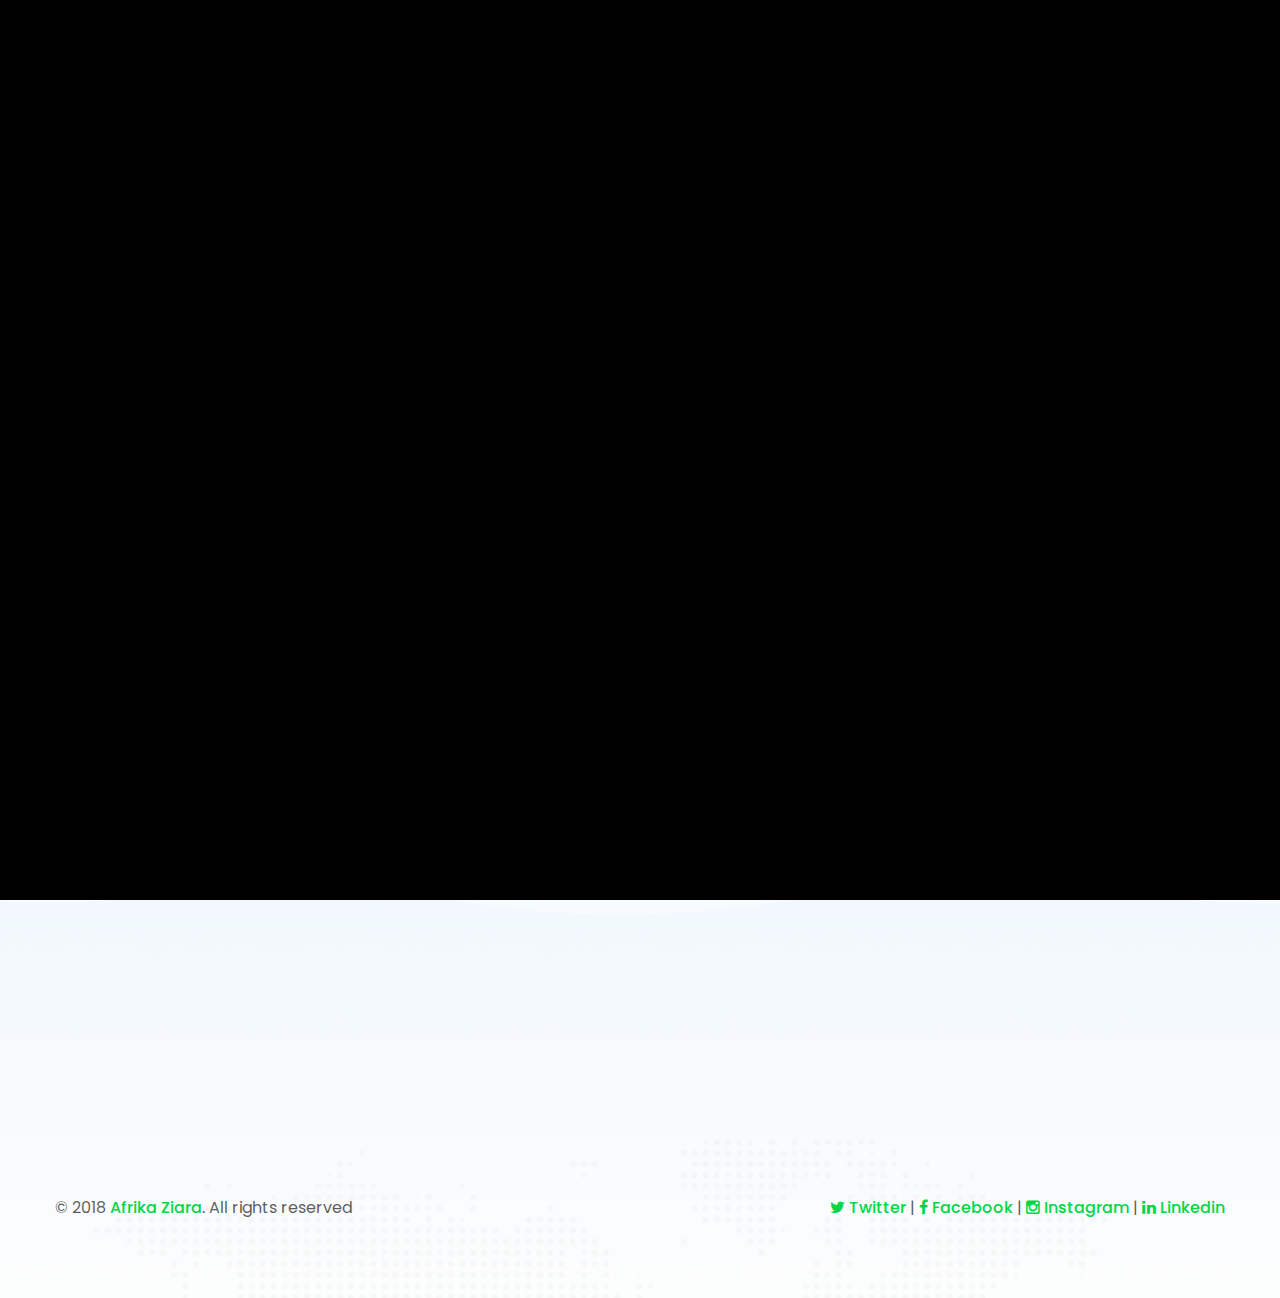
<file: index.html>
<!DOCTYPE html>
<html lang="en">
	<head>
		<meta name="google-site-verification" content="193Fp08uZqDZ5nAlFzUc9RkWyDO4kjyW-5oCqB9VePI" />
		<meta charset="UTF-8">
		<!-- For IE -->
		<meta http-equiv="X-UA-Compatible" content="IE=edge">

		<!-- For Resposive Device -->
		<meta name="viewport" content="width=device-width, initial-scale=1.0">

		<title>ziara</title>

		<!-- Favicon -->
		
		<!-- Main style sheet -->
		<link rel="stylesheet" type="text/css" href="css/style.css">
		<!-- responsive style sheet -->
		<link rel="stylesheet" type="text/css" href="css/responsive.css">
		<link rel="icon" href="images/home/favicon.ico">

<script async src="https://www.googletagmanager.com/gtag/js?id=UA-117949117-1"></script>
<script>
  window.dataLayer = window.dataLayer || [];
  function gtag(){dataLayer.push(arguments);}
  gtag('js', new Date());

  gtag('config', 'UA-117949117-1');
</script>

	
	</head>

	<body>
		<div class="main-page-wrapper">

			<!-- 
			=============================================
				Theme Header
			============================================== 
			-->
			<header class="theme-menu-wrapper full-width-menu">
				<div class="header-wrapper">
					<div class="clearfix">
						<!-- Logo -->
						<div class="float-left"><a href="index.html"><img src="./images/logo/ziara.png"></a></div>

						<!-- ============================ Theme Menu ========================= -->
						<nav class="theme-main-menu float-right navbar" id="mega-menu-wrapper">
						   <div class="navbar-header">

						     <button type="button" class="navbar-toggle collapsed" data-toggle="collapse" data-target="#navbar-collapse-1" aria-expanded="false">
						       <span class="sr-only">Toggle navigation</span>
						       <span class="icon-bar"></span>
						       <span class="icon-bar"></span>
						       <span class="icon-bar"></span>
						     </button>
							 </div>
							 
						   <div class="collapse navbar-collapse" id="navbar-collapse-1">
								<ul class="nav">
									<!-- <li class="menu-list "><a href="#about" class="scroll-down tran3s">About Us</a>
									</li> -->
									<li class="menu-list"><a href="#TourOperator" class="tran3s">Tour Operator</a>
									</li>
									<li class="menu-list"><a href="#tourist" class="tran3s">Tourist</a></li>
									<!-- <li class="menu-list"><a href="#" class="tran3s">Get Started</a></li> -->
									<li class="menu-list"><a href="#ContactUs" class="tran3s">Contacts</a></li>
									
								</ul>
						   </div><!-- /.navbar-collapse -->
						</nav> <!-- /.theme-main-menu -->
					</div> <!-- /.clearfix -->
				</div>
			</header> <!-- /.theme-menu-wrapper -->
			
			<!-- 
			=============================================
				Theme Main Banner
			============================================== 
			-->

			   <!-- 
				=============================================
					Testimonial
				============================================== 
				-->
				<div class="testimonial-section" id="TourOperator" >
						<div class="image-box wow fadeInLeft">
							<svg  version="1.1" class="Layer_1" xmlns="http://www.w3.org/2000/svg" xmlns:xlink="http://www.w3.org/1999/xlink" width="854" height="630">
								<clipPath class="clip1">
									<use xlink:href="#shape-one" />
								</clipPath>
								<g clip-path="url(#shape-one)">
									<image width="854" height="630" href="images/home/U6.jpg" class="image-shape">
									</image>
								</g>
							</svg>
						</div>
						<div class="theme-shape-four wow fadeInLeft"></div>
						<div class="container">
							<div class="main-container col-md-6 col-md-offset-6">
									<br/><br/><br/>
								<h1>Afrika Ziara</h1><br/>
								<div class="main-wrapper">
									<h4>We Curate Authentic African  Experiences<br/><br/>
										Using Legitimate Rich Infomation </br><br/>
									Powered By Travel Data Insights</h4><br/>
									<p style="padding-left:20px"class="value-prop-list">  <i class="fa fa-check-circle p-color" aria-hidden="true"></i> Do you <span style="font-weight: bold">spend more</span> marketing tours but still get <span style="font-weight: bold">low returns</span>? </p>
									<p style="padding-left:20px" class="value-prop-list">  <i class="fa fa-check-circle p-color" aria-hidden="true"></i> Want to <span style="font-weight: bold">transform </span>your tours to suite <span style="font-weight: bold">modern-day traveller</span>? </p>
									<p  style="padding-left:20px"style="padding-left:10px" class="value-prop-list ">  <i class="fa fa-check-circle p-color" aria-hidden="true"></i> Dont be left out in the quest to create memorable experiences. </p>
									<p  style="padding-left:20px"style="padding-left:10px" class="value-prop-list ">  <i class="fa fa-check-circle p-color" aria-hidden="true"></i> We can help you <span style="font-weight: bold">match</span> your experiences with traveller's needs.</p>
							
								</div> 
	
							</div> 
						</div> 
				</div> 

			<!-- 
			=============================================
				What We Do
			============================================== 
			-->


			
			<!-- 
			=============================================
				More About Us
			============================================== 
			-->
			<!-- <div class="more-about-us" id="DontMissOut">
				<div class="image-box">
					<svg  version="1.1" class="Layer_1" xmlns="http://www.w3.org/2000/svg" xmlns:xlink="http://www.w3.org/1999/xlink" width="854" height="632">
						<clipPath class="clip1">
							<use xlink:href="#shape-one" />
						</clipPath>
						<g clip-path="url(#shape-one)">
							<image width="854" height="632" href="images/home/1b.jpg" class="image-shape">
							</image>
						</g>
					</svg>
				</div>
				<div class="theme-shape-three"></div>
				<div class="container">
					<div class="row">
						<div class="col-lg-6 col-md-offset-5">
							<div class="main-content">
									<br/><br/><br/><br/><br/><br/><br/><br/><br/><br/><br/><br/><br/>
								<h1>Dont Miss Out</h1></br>
								
									<h4>Are you a tour operator? </h4></br>
									<p>Sign up today and get exclusive access to our large network of tourists seeking to book your unique experiences</p></br>
									<p><a href="https://www.app.afrikaziara.com"><img src="images/home/btn.png"></a><p/>
									<br/><br/><br/><br/><br/>
								
							</div> 
						</div> 
					</div> 
				</div> 
			</div>  -->


			<!-- 
			=============================================
				Partners Section
			============================================== 
			-->
			<!-- <div class="our-partnership" id="HowItWorks">
				<div class="container" style="text-align:center" >
					<h1>Our Partners</h1>
					<div class="row">
						<div class="col-md-12 col-sm-6 col-xs-12 wow fadeInLeft">
							<div class="single-block" >
								<br/><br/>
								<center><img  src="images/logo/gtt.png"></center>
								
								<p></p>
							</div> 
						</div> 
					</div>  
				</div> 
			</div>  -->

			<!-- 
			=============================================
				Footer
			============================================== 
			-->
			<footer class="bg-one" id="ContactUs">
				<div class="container">
						<div class="row">
							<!-- <div class="col-md-6 col-xs-12 wow fadeInLeft">
								<div class="theme-title">
									<h4>About Ziara</h4>
									<p>Ziara, a platform for tourism enterprise owners to distribute & manage their products on multiple online channels.</p>
								</div>
							</div>  -->
							<div class="col-md-6 wow fadeInLeft">
									<div class="theme-title">
											<h4>About Ziara</h4><p></p>
											<p>
												We curate unique African experiences for every modern-day traveller. With our travel data insights, our clients are a happy lot as their customers can't stop talking about their experiences.
											</p>
									</div>
							</div> 
							<div class="col-md-6 wow fadeInLeft">
									<div class="theme-title">
											<h4>Get Intouch</h4><p></p>
											<ul >
													<li style="padding:2px">  <i class="fa fa-map p-color"></i>  Pinetree Plaza, Kaburu Dr, Nairobi, 7flr</li>
													<li  style="padding:2px">  <i class="fa fa-envelope p-color "></i>  info@afrikaziara.com</li>
													<li  style="padding:2px">  <i class="fa fa-phone p-color"></i>  (254) 707-712-307 </li>
													
											</ul>
									</div>
							</div> 
							<!-- <div class="col-md-4 wow fadeInLeft">
									<div class="theme-title">
											<h4>Get Intouch</h4><p></p>
											<ul >

													<li style="padding:2px"> 	<a  class="tran3s p-color" href="https://twitter.com/AfrikaZiara"> <i class="fa fa-twitter"></i> Twitter </a> </li>
													<li style="padding:2px"> <a  class="tran3s p-color" href="https://www.facebook.com/AfrikaZiara/"><i class="fa fa-facebook"></i> Facebook</a> </li> 
													<li style="padding:2px"> <a  class="tran3s p-color" href="https://www.instagram.com/afrikaziara/"><i class="fa fa-instagram"></i> Instagram</a> </li>
													<li style="padding:2px"> <a  class="tran3s p-color" href="https://www.linkedin.com/company/afrikaziara/"><i class="fa fa-linkedin"></i> Linkedin</a> </li>
													
												 
											</ul>
									</div>
							</div>  -->
						</div>
					<div class="bottom-footer clearfix">
							<p class="float-right">
									<a  class="tran3s p-color" href="https://twitter.com/AfrikaZiara"> <i class="fa fa-twitter"></i> Twitter </a> |  
									<a  class="tran3s p-color" href="https://www.facebook.com/AfrikaZiara/"><i class="fa fa-facebook"></i> Facebook</a> |  
									<a  class="tran3s p-color" href="https://www.instagram.com/afrikaziara/"><i class="fa fa-instagram"></i> Instagram</a> |  
									<a  class="tran3s p-color" href="https://www.linkedin.com/company/afrikaziara/"><i class="fa fa-linkedin"></i> Linkedin</a>   </p>
						<p class="float-left">&copy; 2018 <a href="#" class="tran3s p-color">Afrika Ziara</a>. All rights reserved</p>
					</div>
				</div> <!-- /.container -->
			</footer>

	        

	        <!-- Scroll Top Button -->
			<button class="scroll-top tran3s">
				<i class="fa fa-angle-up" aria-hidden="true"></i>
			</button>

			<div id="svag-shape">
				<svg height="0" width="0">
					<defs>
					    <clipPath id="shape-one">
					     	<path fill-rule="evenodd"  fill="rgb(168, 168, 168)"
					 d="M343.000,25.000 C343.000,25.000 100.467,106.465 25.948,237.034 C-30.603,336.119 15.124,465.228 74.674,495.331 C134.224,525.434 212.210,447.071 227.280,432.549 C242.349,418.028 338.889,359.517 460.676,506.542 C582.737,653.896 725.650,527.546 751.000,478.000 C789.282,403.178 862.636,-118.314 343.000,25.000 Z"/>
					    </clipPath>
					</defs>
				</svg>
			</div>
			

		<!-- Js File_________________________________ -->

		<!-- j Query -->
		<script type="text/javascript" src="vendor/jquery.2.2.3.min.js"></script>
		<!-- Bootstrap Select JS -->
		<script type="text/javascript" src="vendor/bootstrap-select/dist/js/bootstrap-select.js"></script>

		<!-- Bootstrap JS -->
		<script type="text/javascript" src="vendor/bootstrap/bootstrap.min.js"></script>

		<!-- Vendor js _________ -->
		<!-- Camera Slider -->
		<script type='text/javascript' src='vendor/Camera-master/scripts/jquery.mobile.customized.min.js'></script>
	    <script type='text/javascript' src='vendor/Camera-master/scripts/jquery.easing.1.3.js'></script> 
	    <script type='text/javascript' src='vendor/Camera-master/scripts/camera.min.js'></script>
	    <!-- Mega menu  -->
		<script type="text/javascript" src="vendor/bootstrap-mega-menu/js/menu.js"></script>
		
		<!-- WOW js -->
		<script type="text/javascript" src="vendor/WOW-master/dist/wow.min.js"></script>
		<!-- owl.carousel -->
		<script type="text/javascript" src="vendor/owl-carousel/owl.carousel.min.js"></script>
		<!-- js count to -->
		<script type="text/javascript" src="vendor/jquery.appear.js"></script>
		<script type="text/javascript" src="vendor/jquery.countTo.js"></script>
		<!-- Fancybox -->
		<script type="text/javascript" src="vendor/fancybox/dist/jquery.fancybox.min.js"></script>
		<!-- Query Loader -->
		<script src="vendor/queryloader/queryLoader3.js" type="text/javascript"></script>

		<!-- Theme js -->
		<script type="text/javascript" src="js/theme.js"></script>

		</div> <!-- /.main-page-wrapper -->
	</body>
</html>
</file>
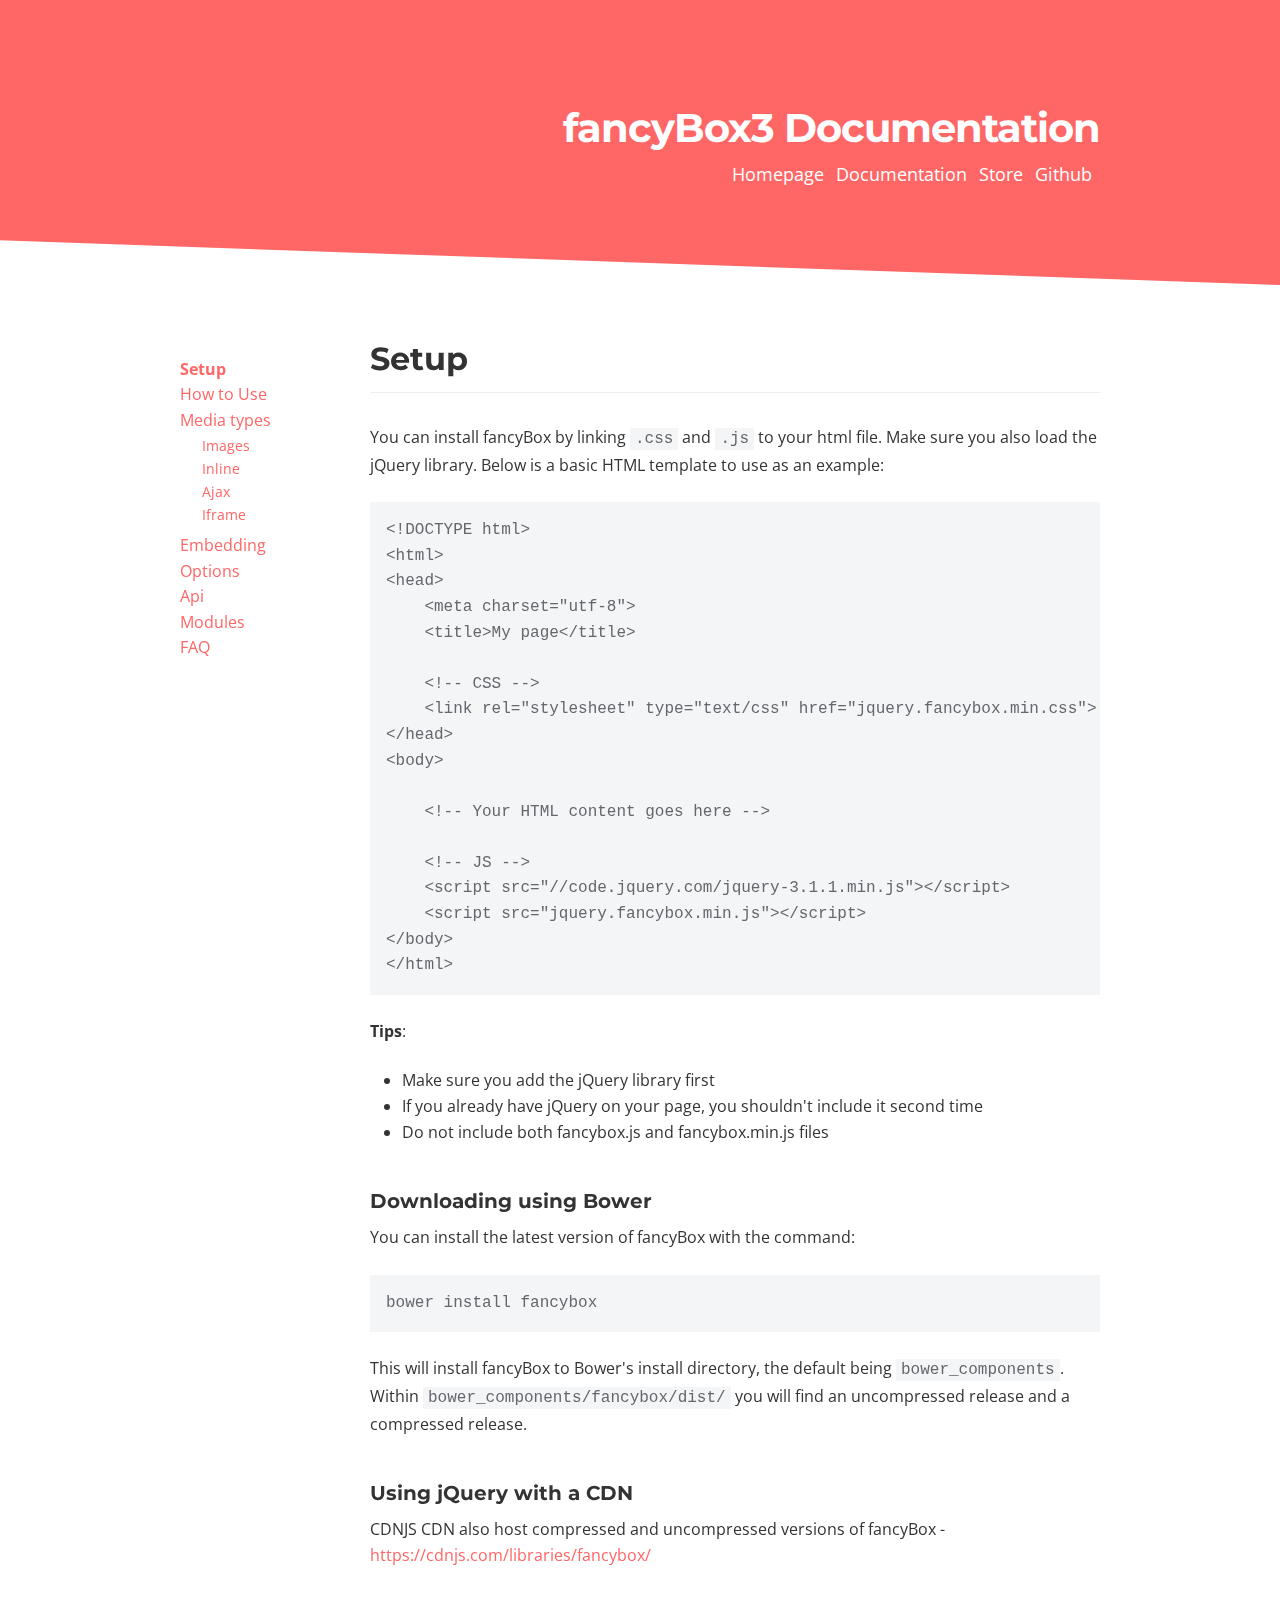
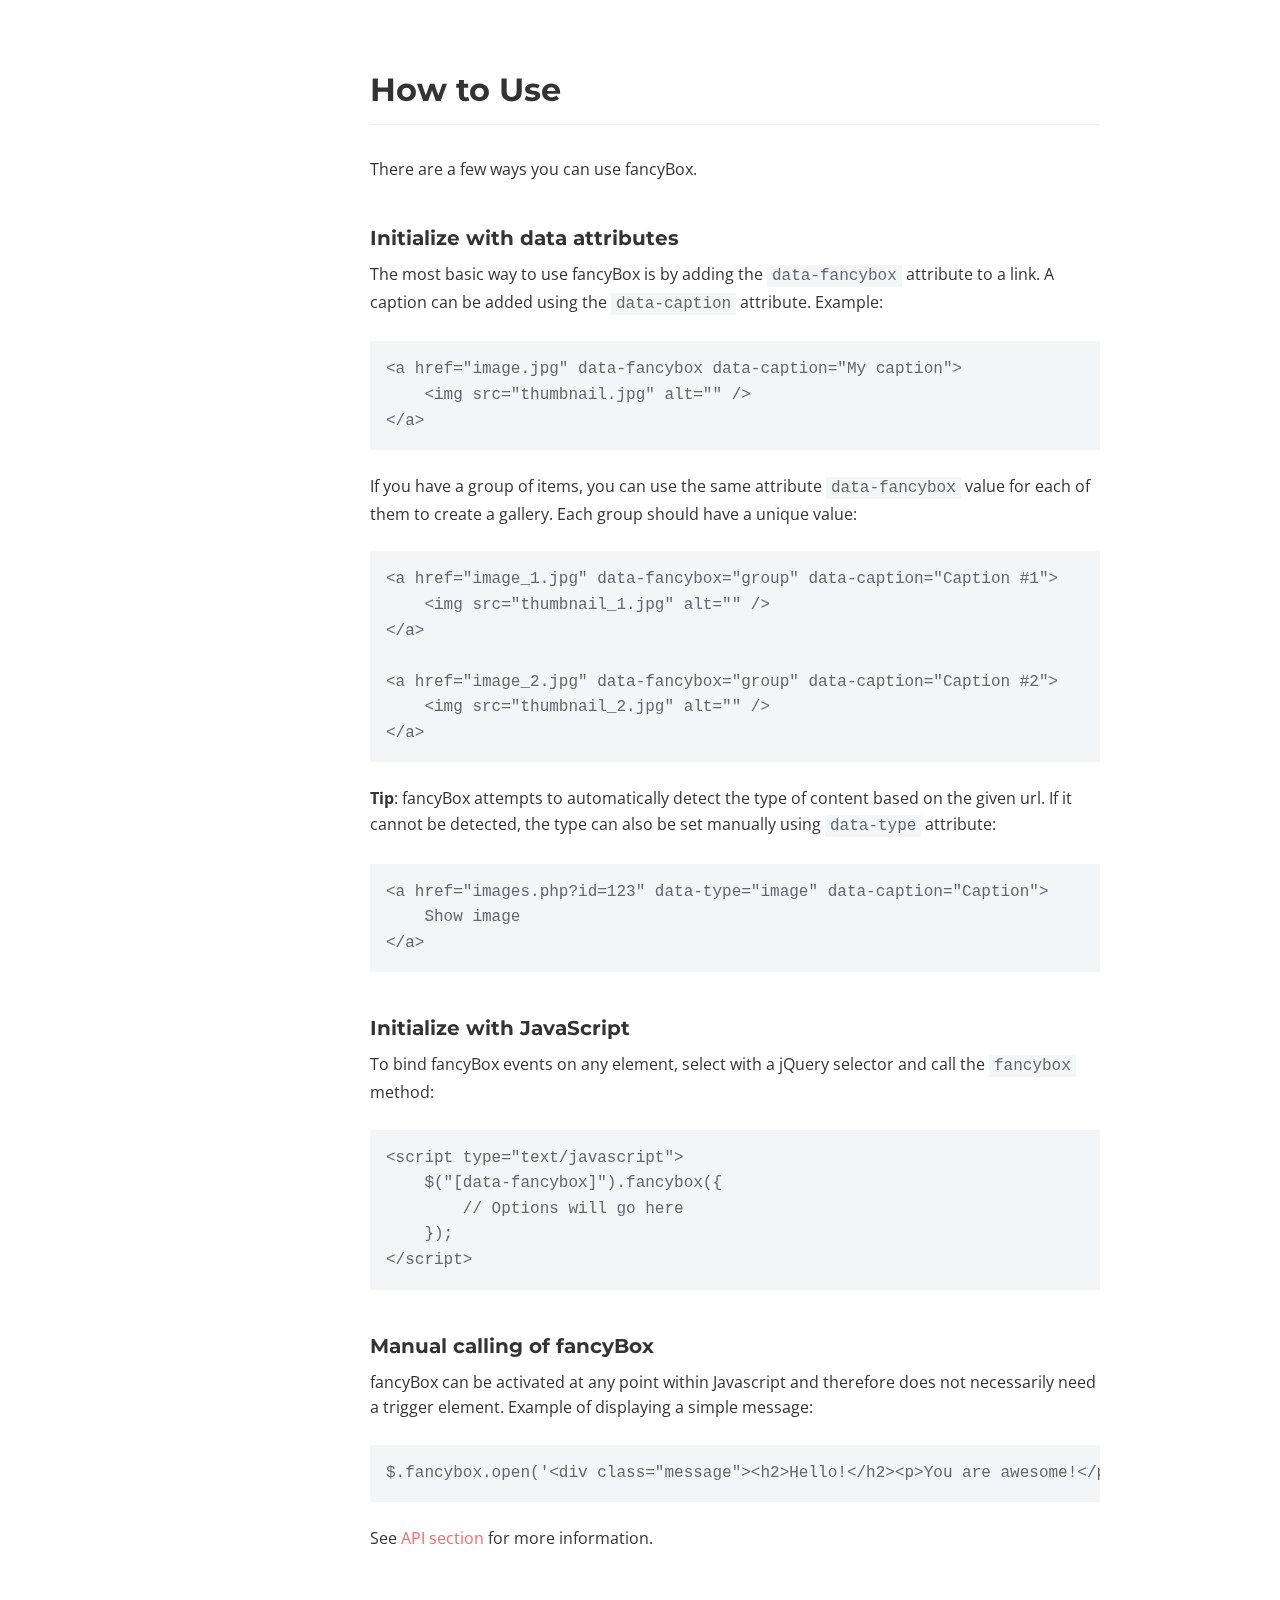
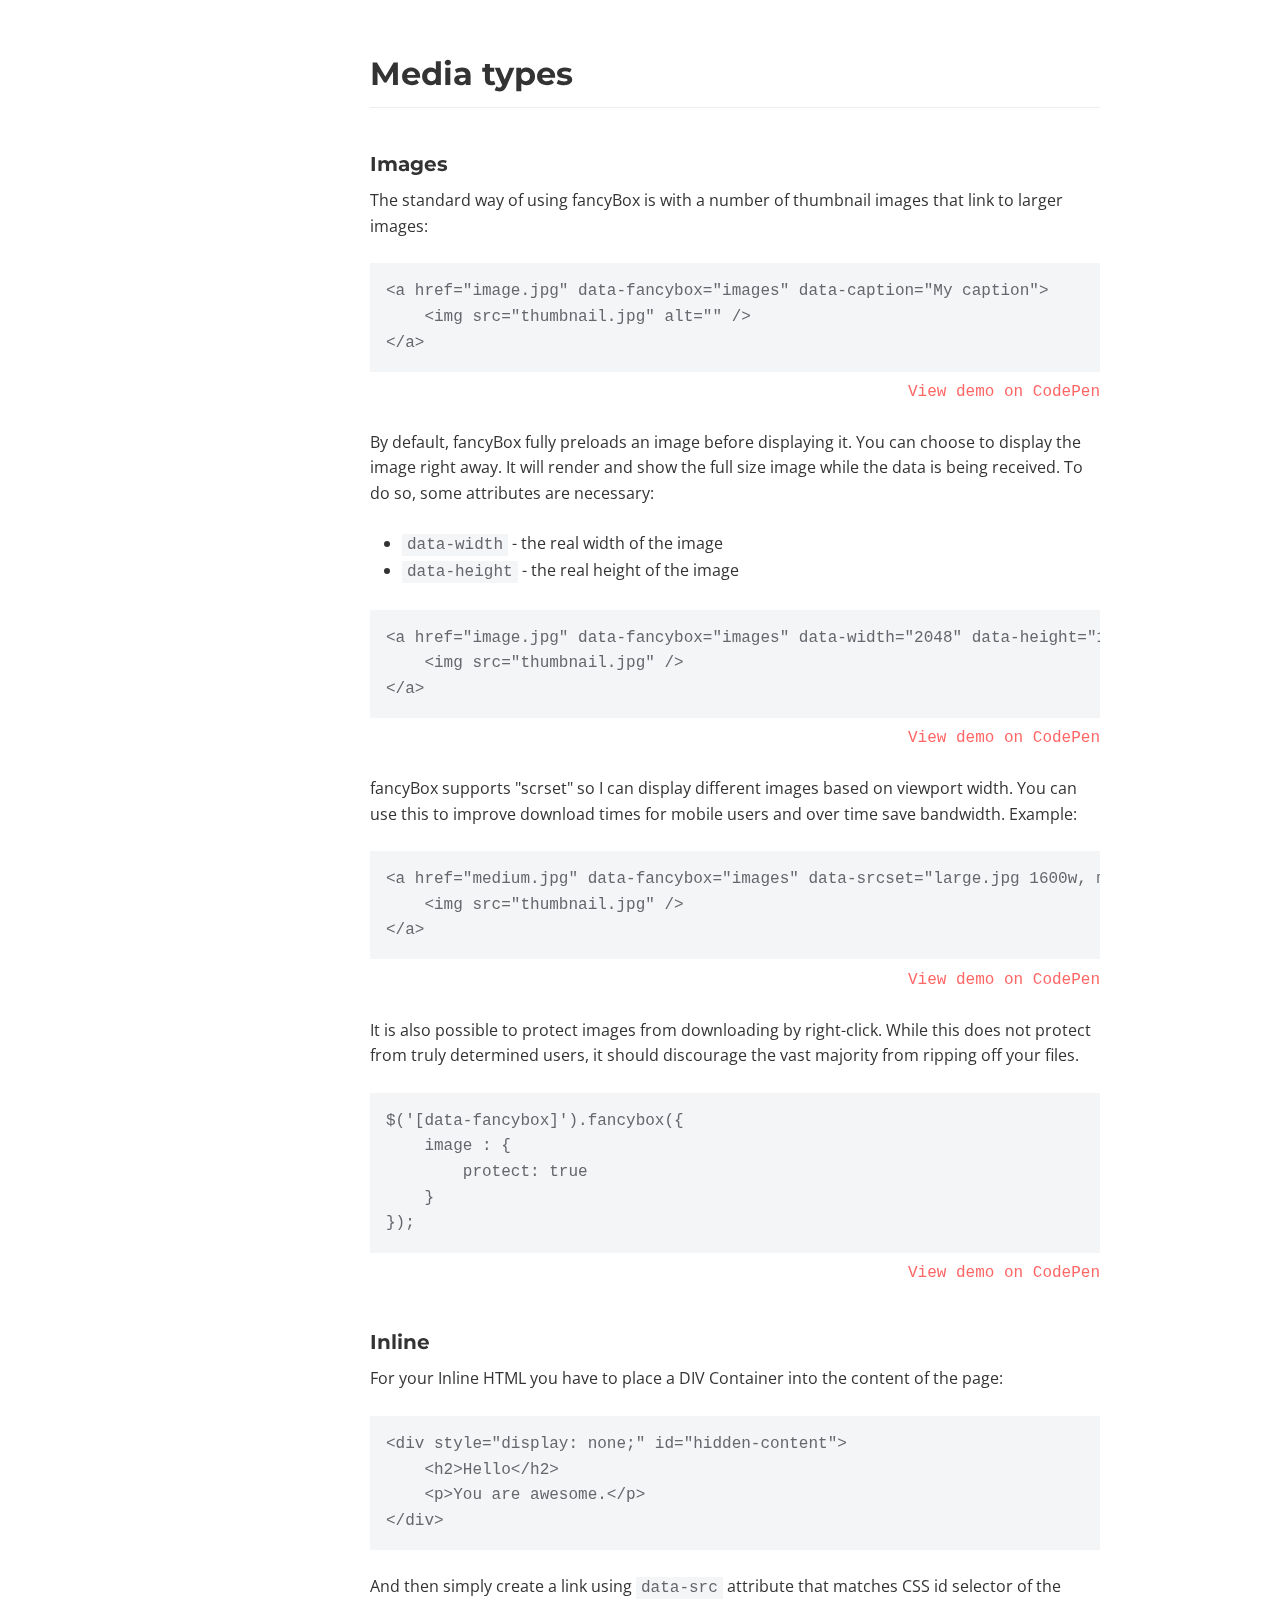
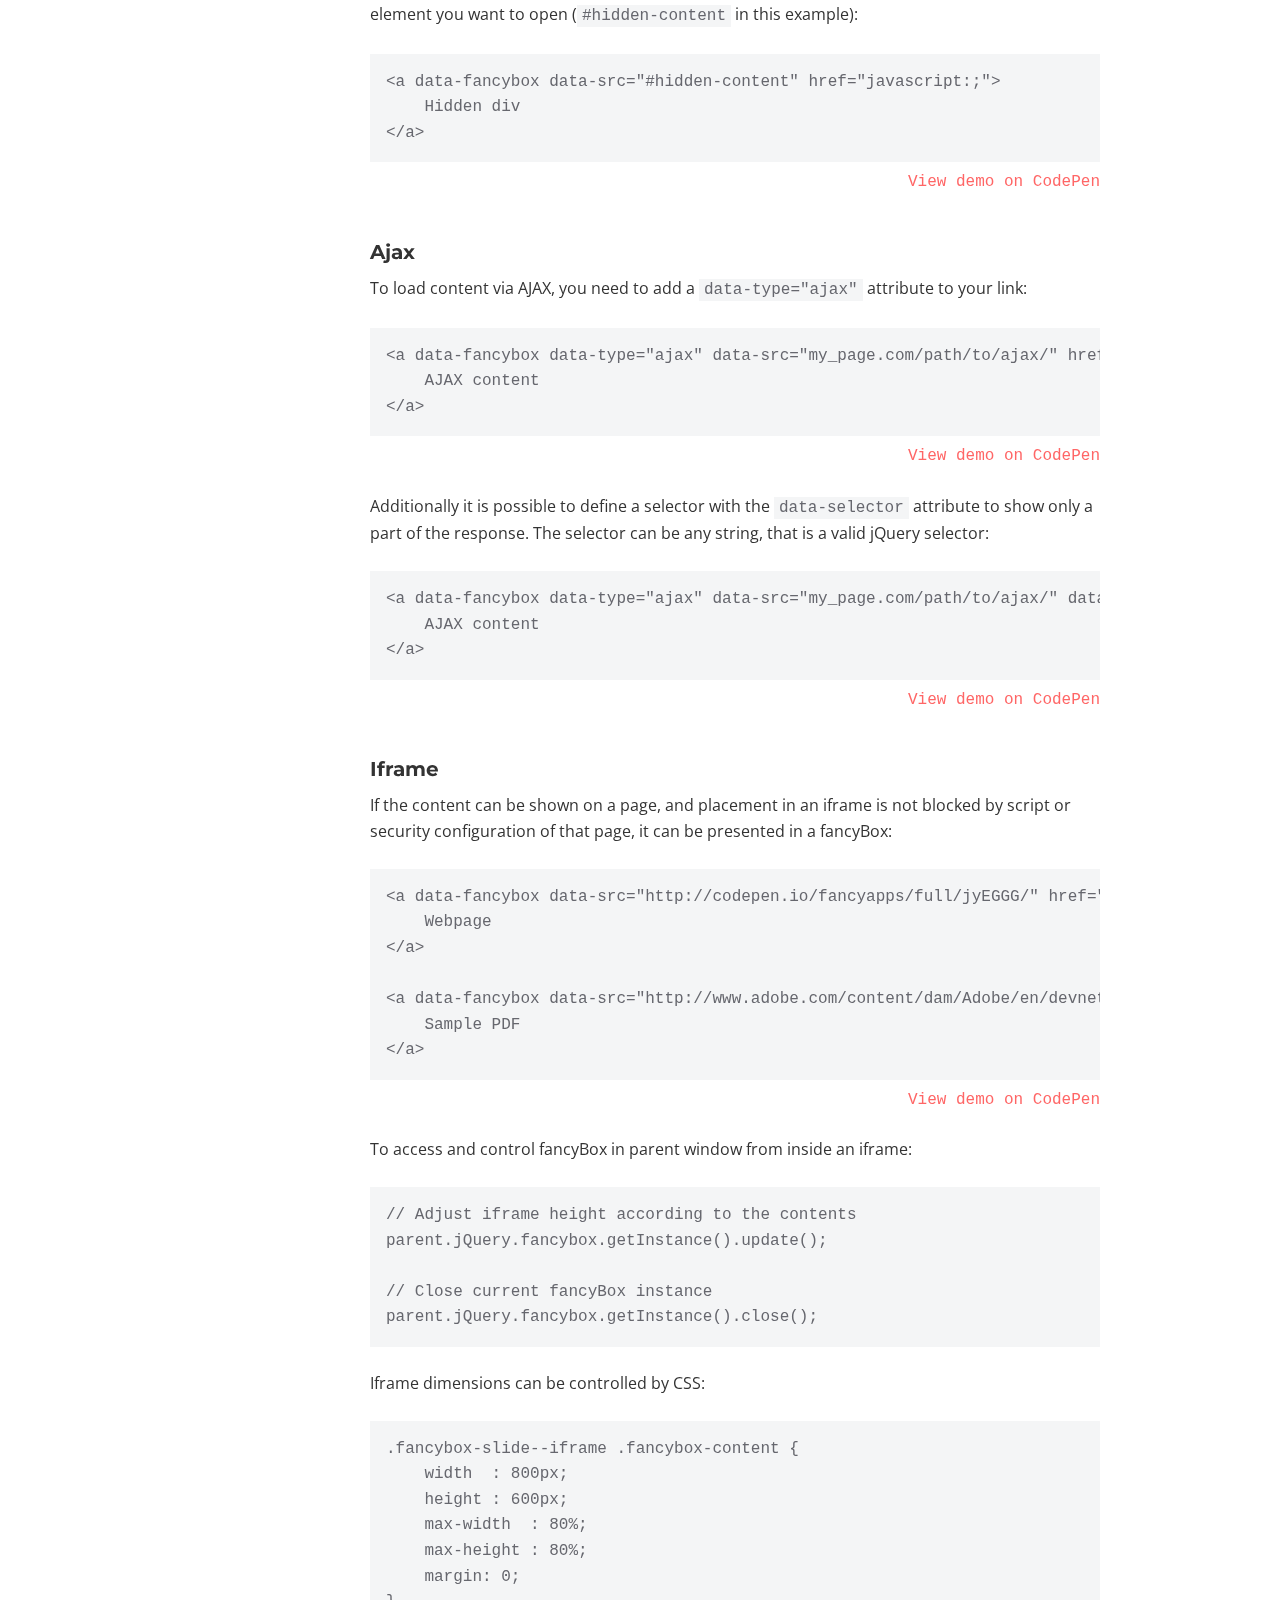
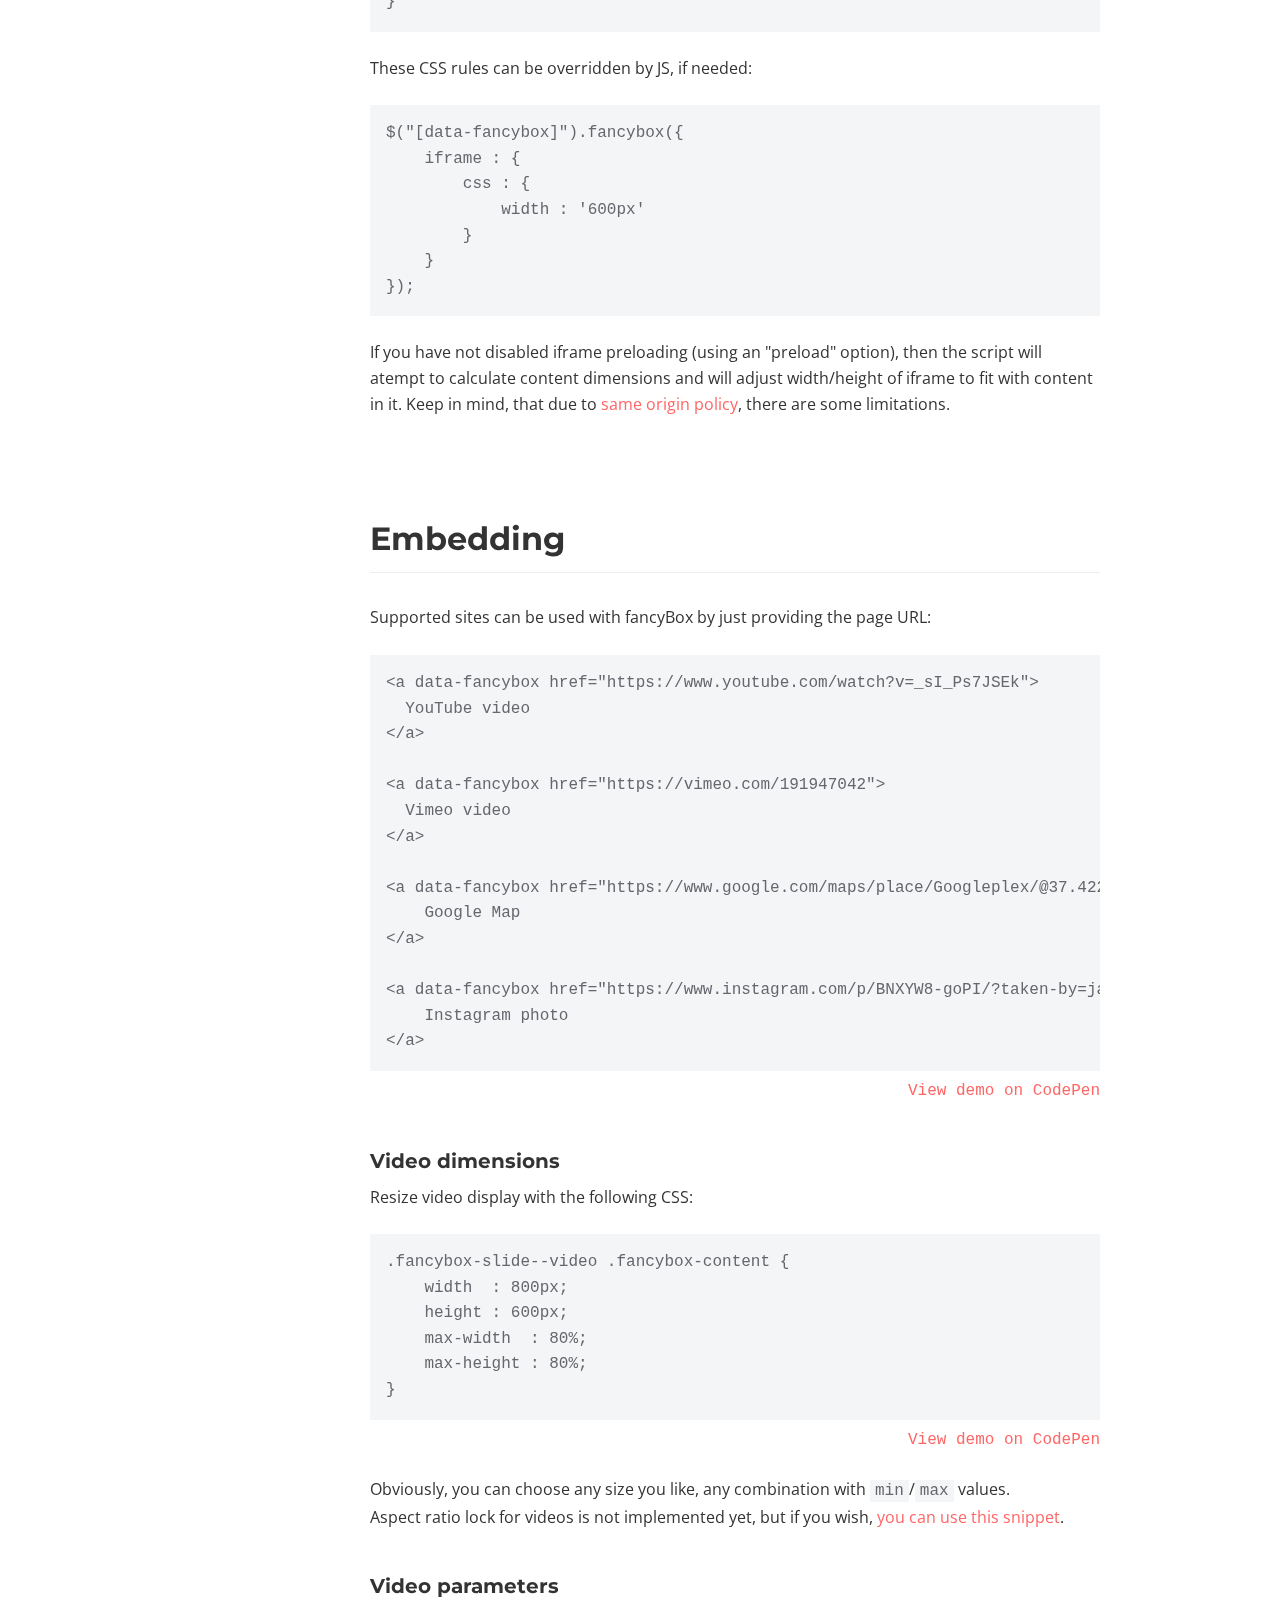
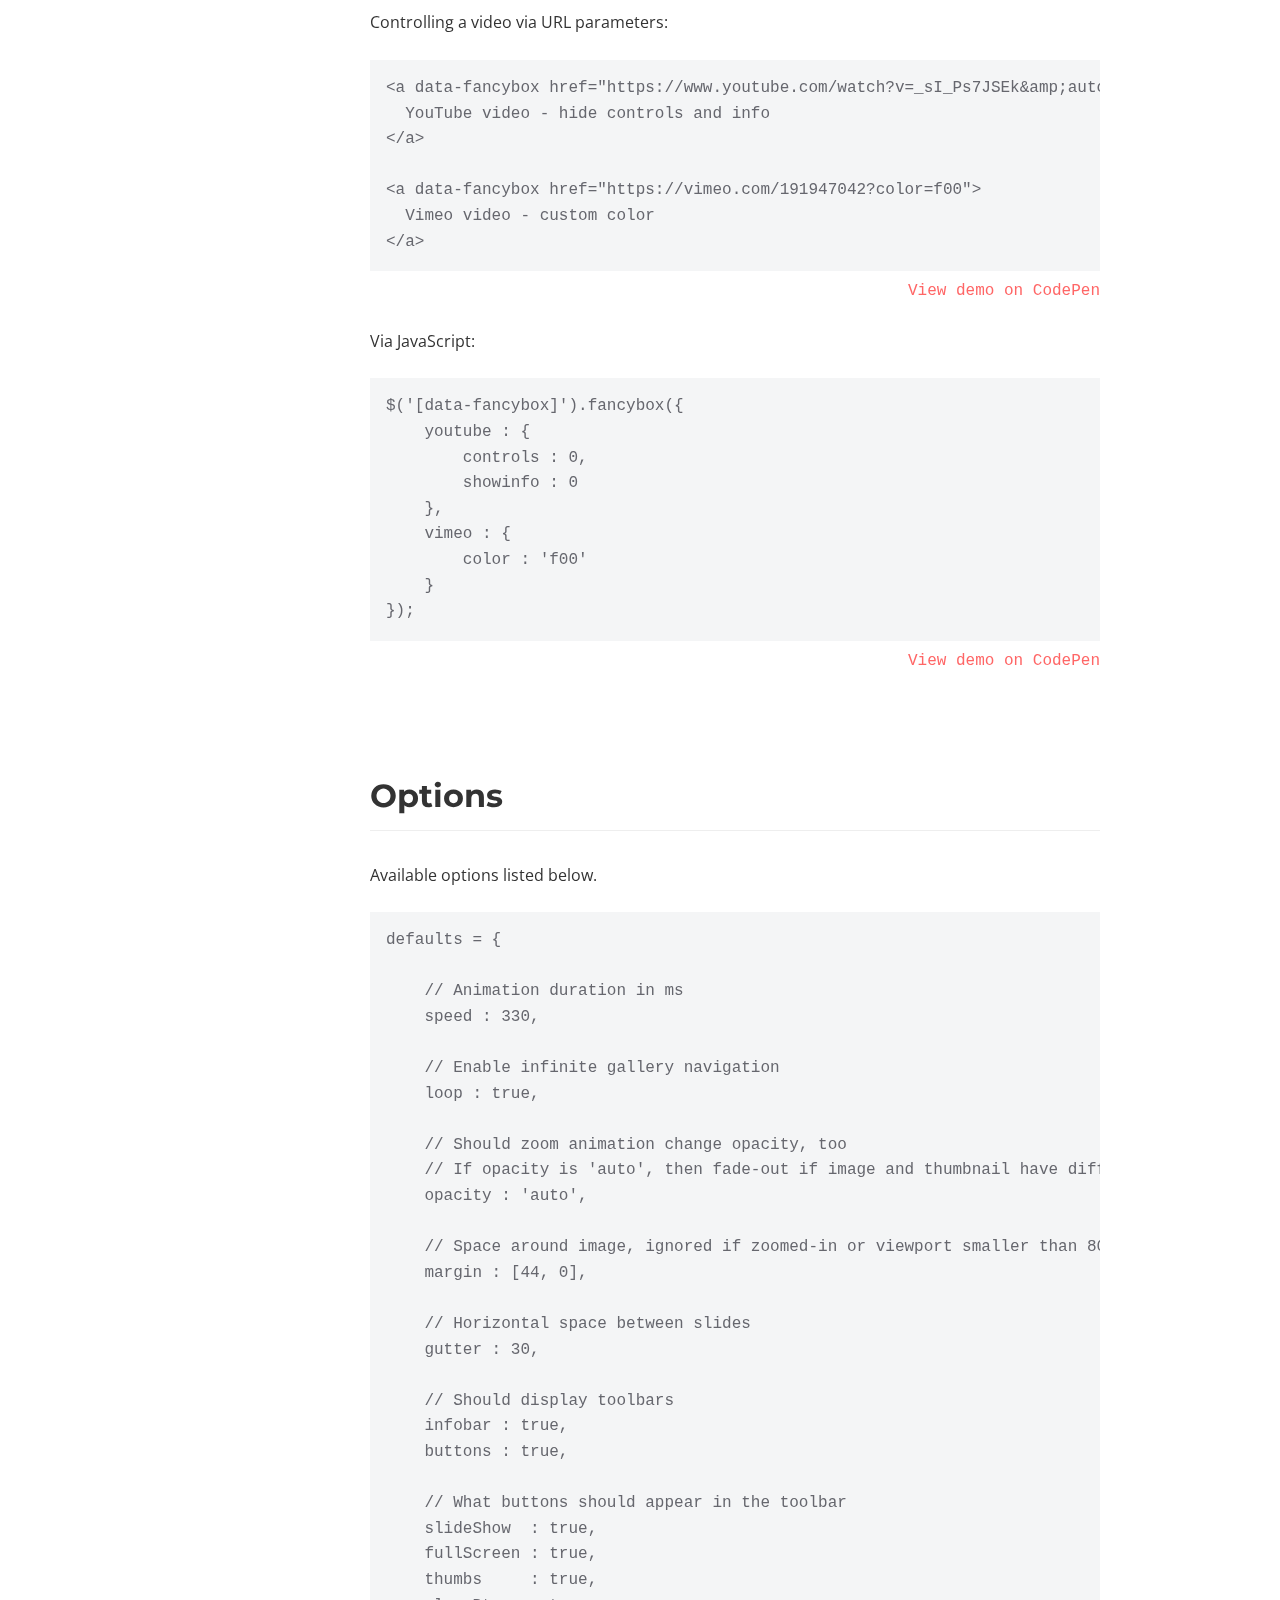
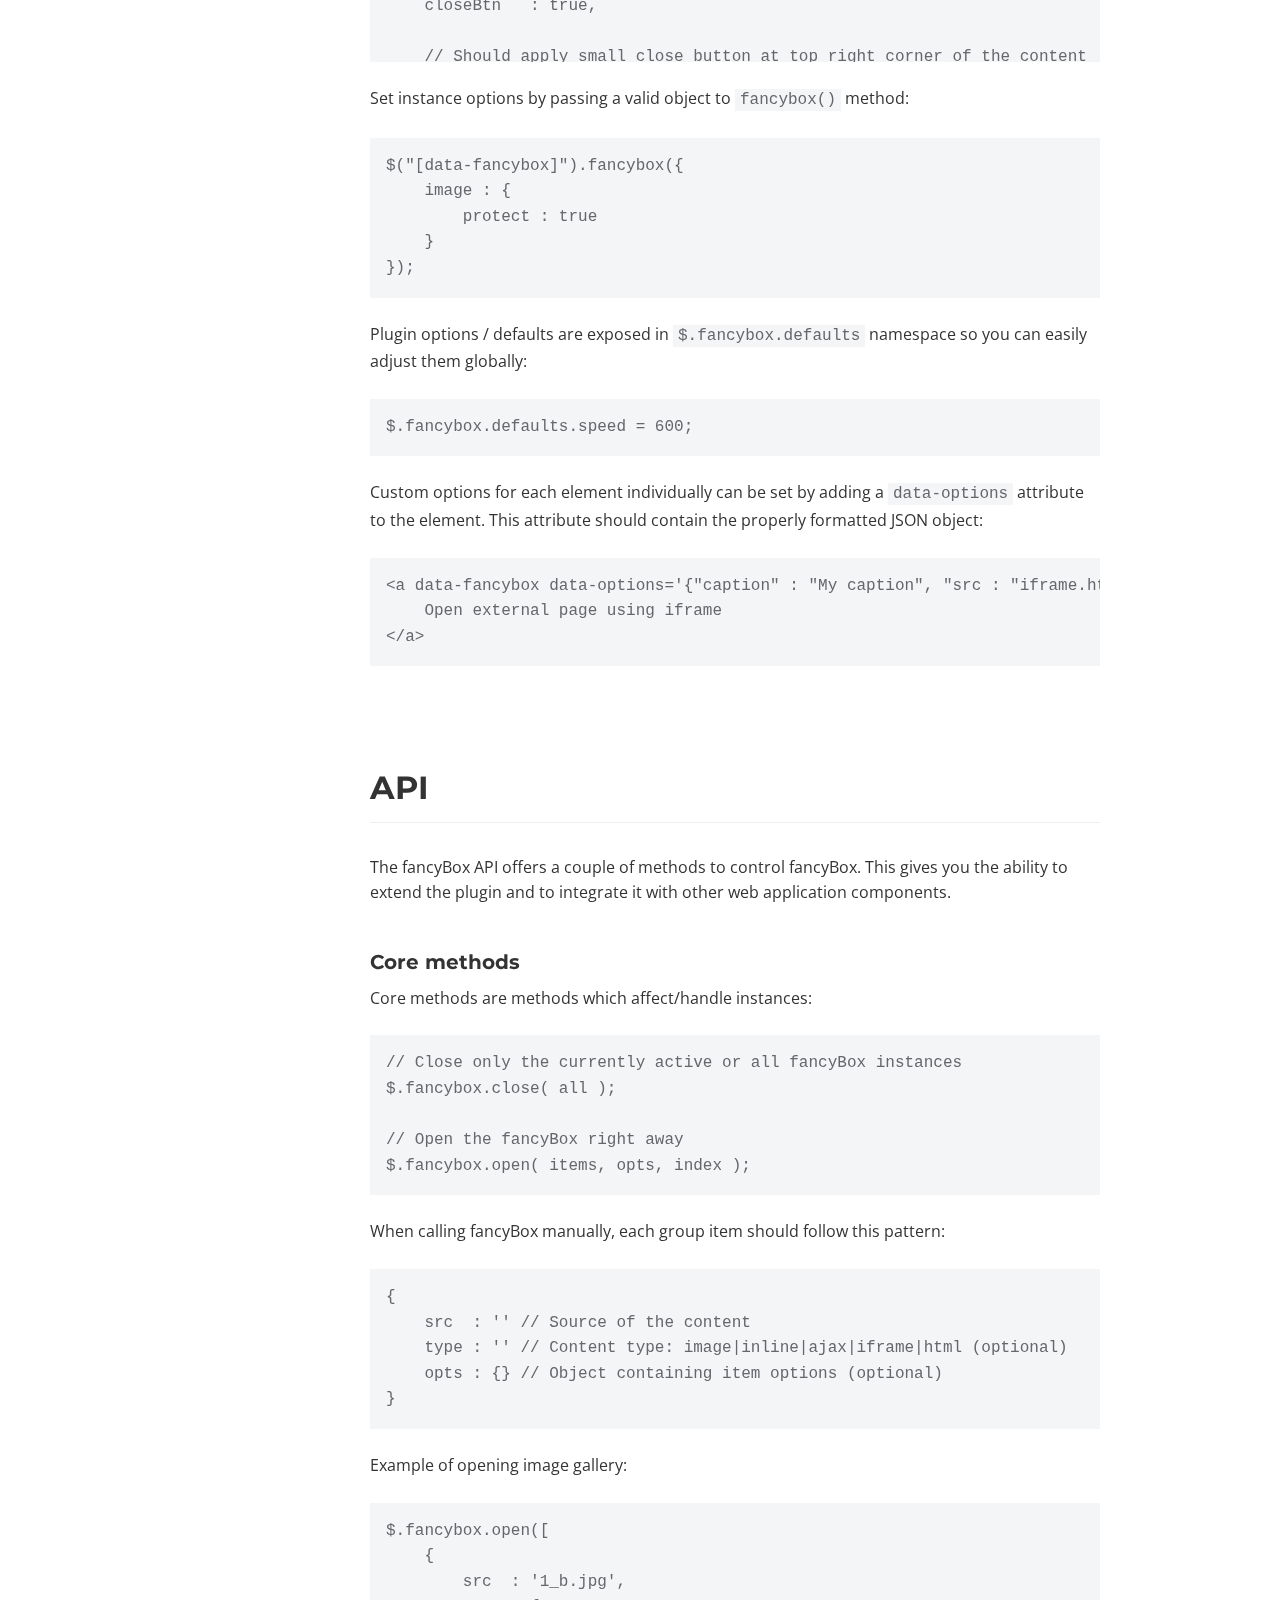
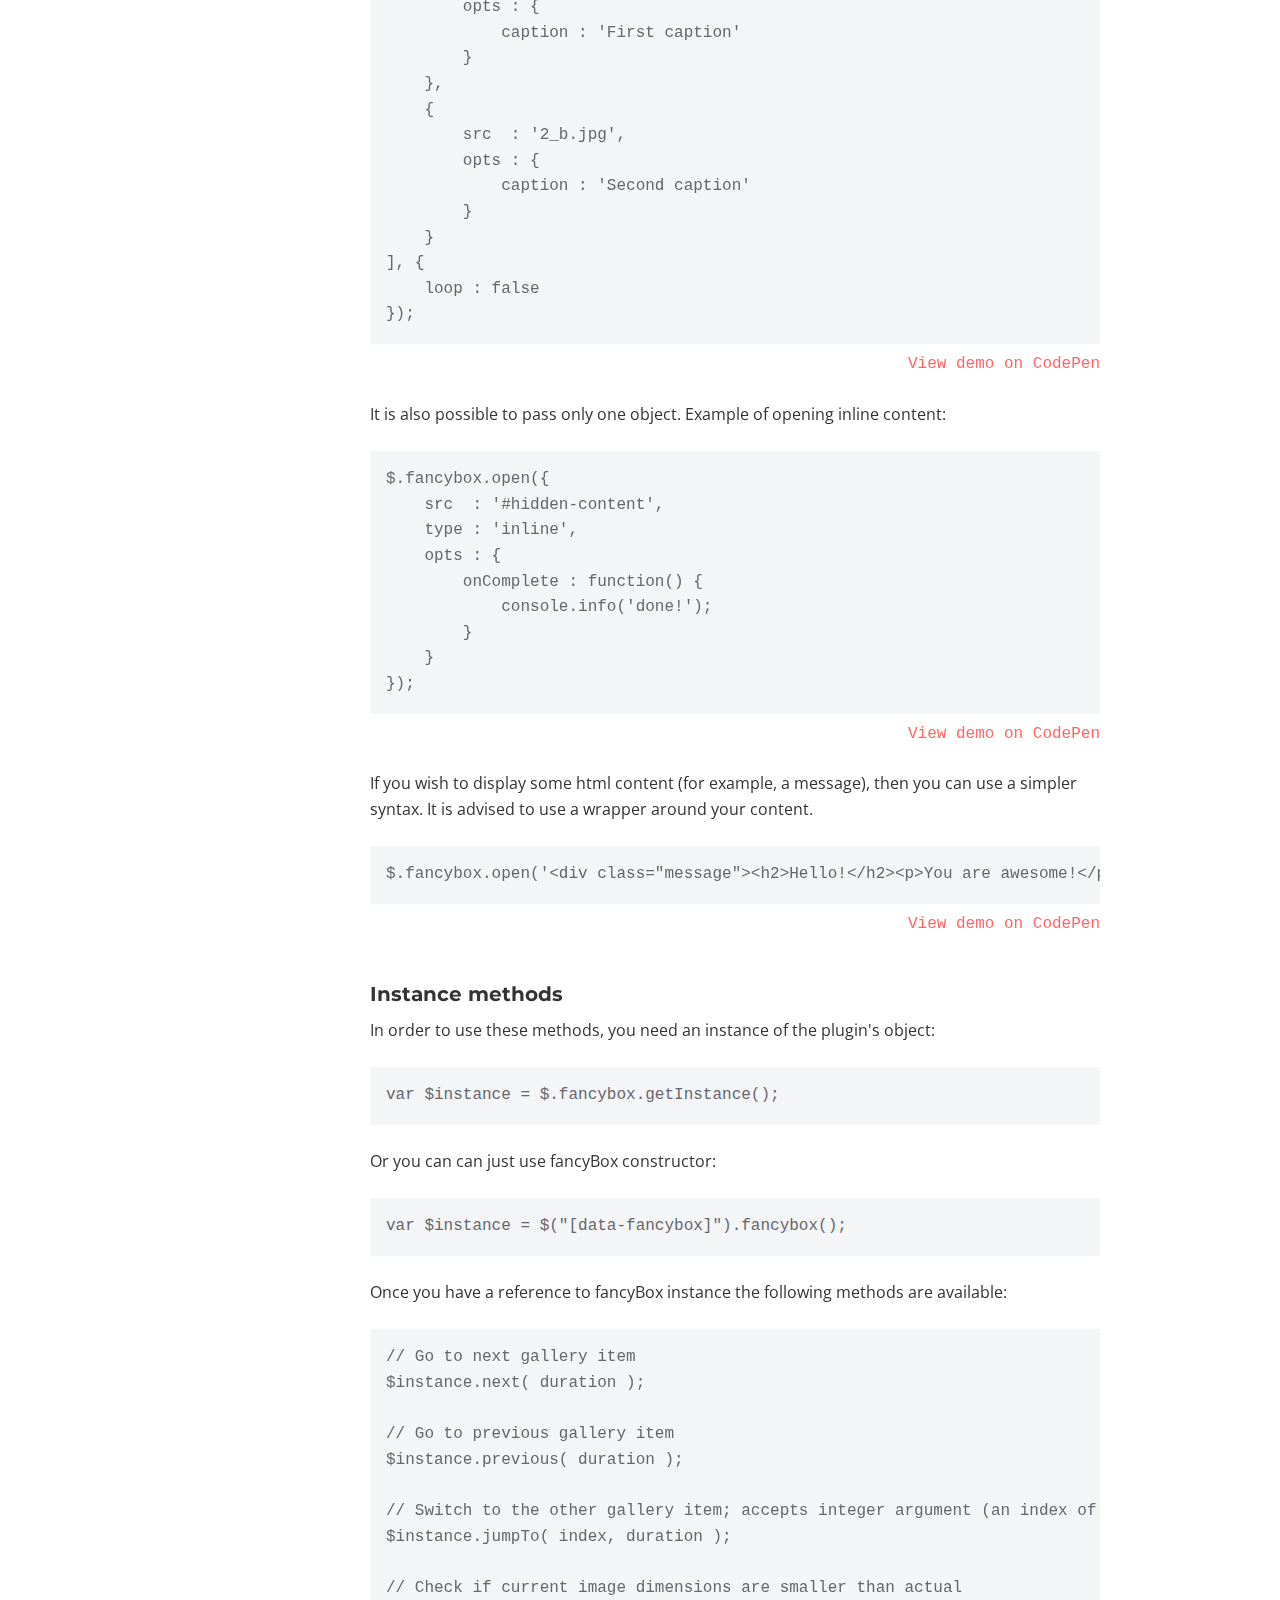
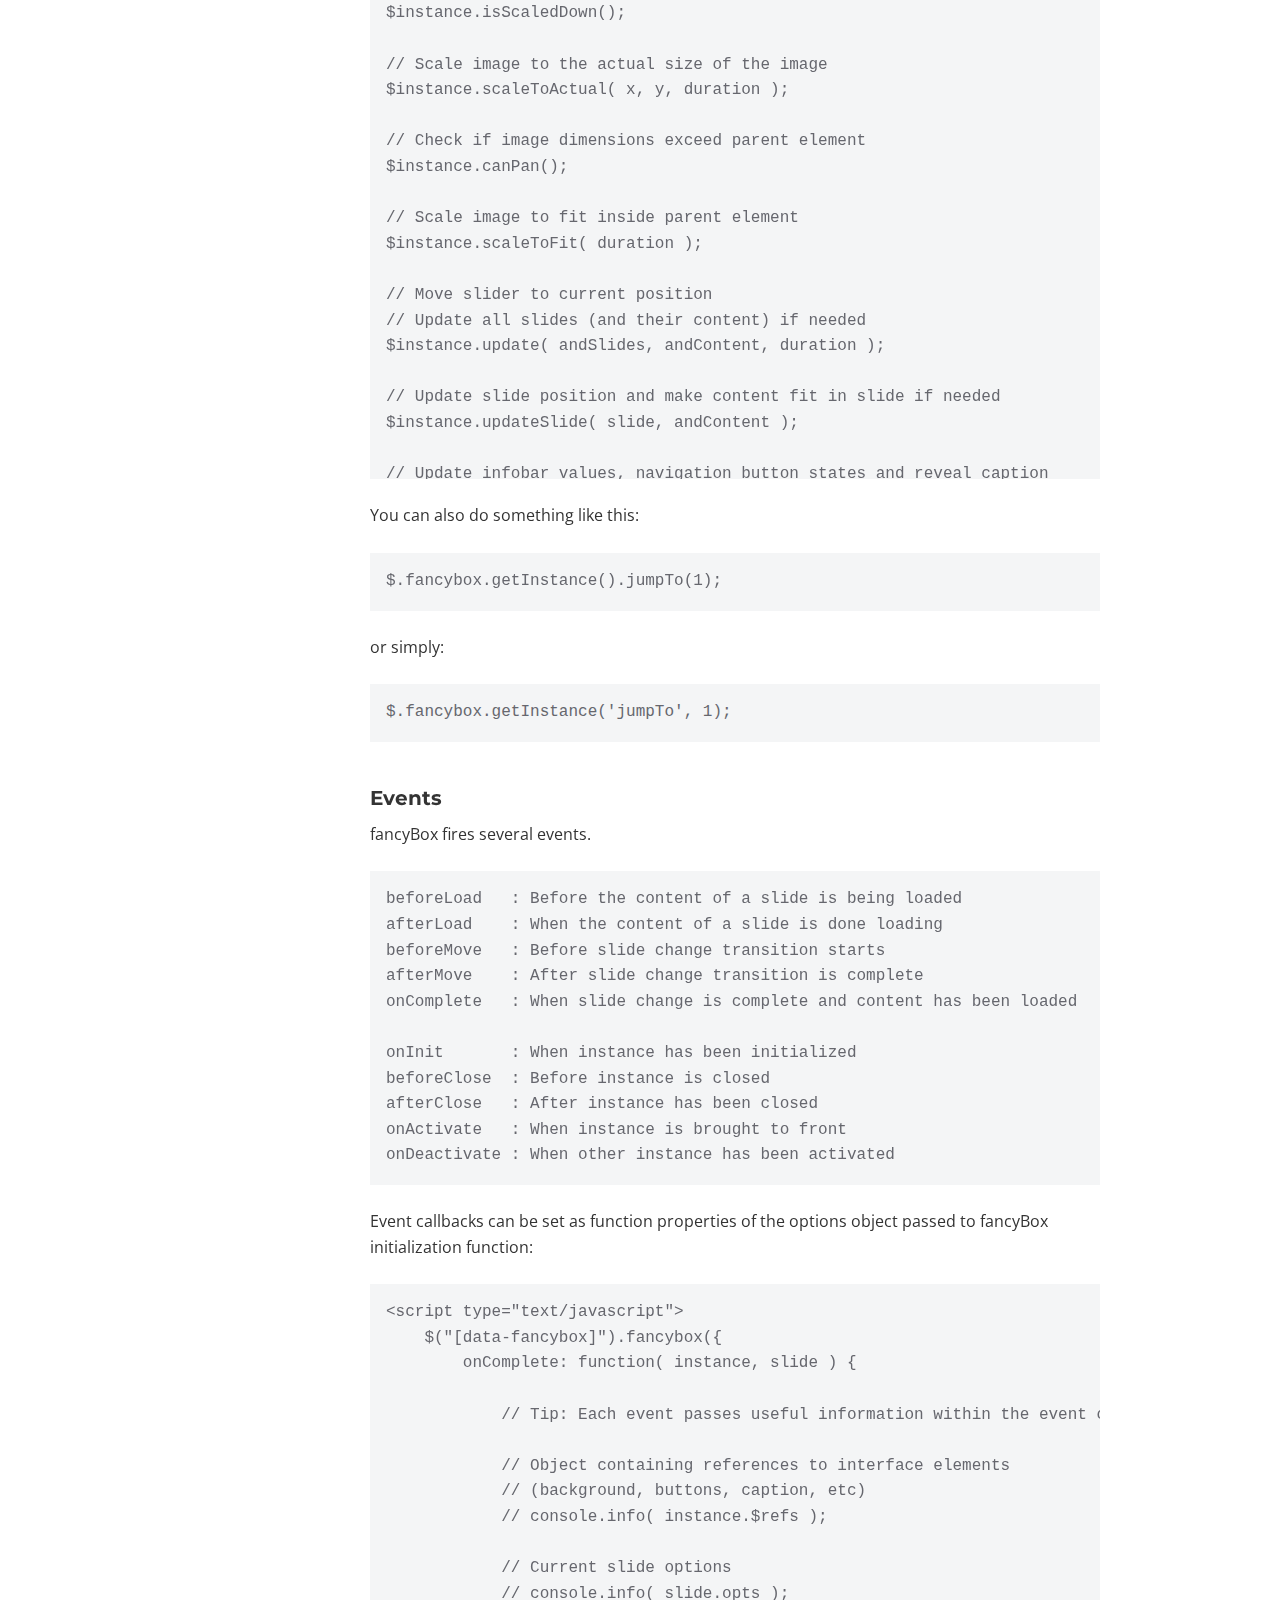
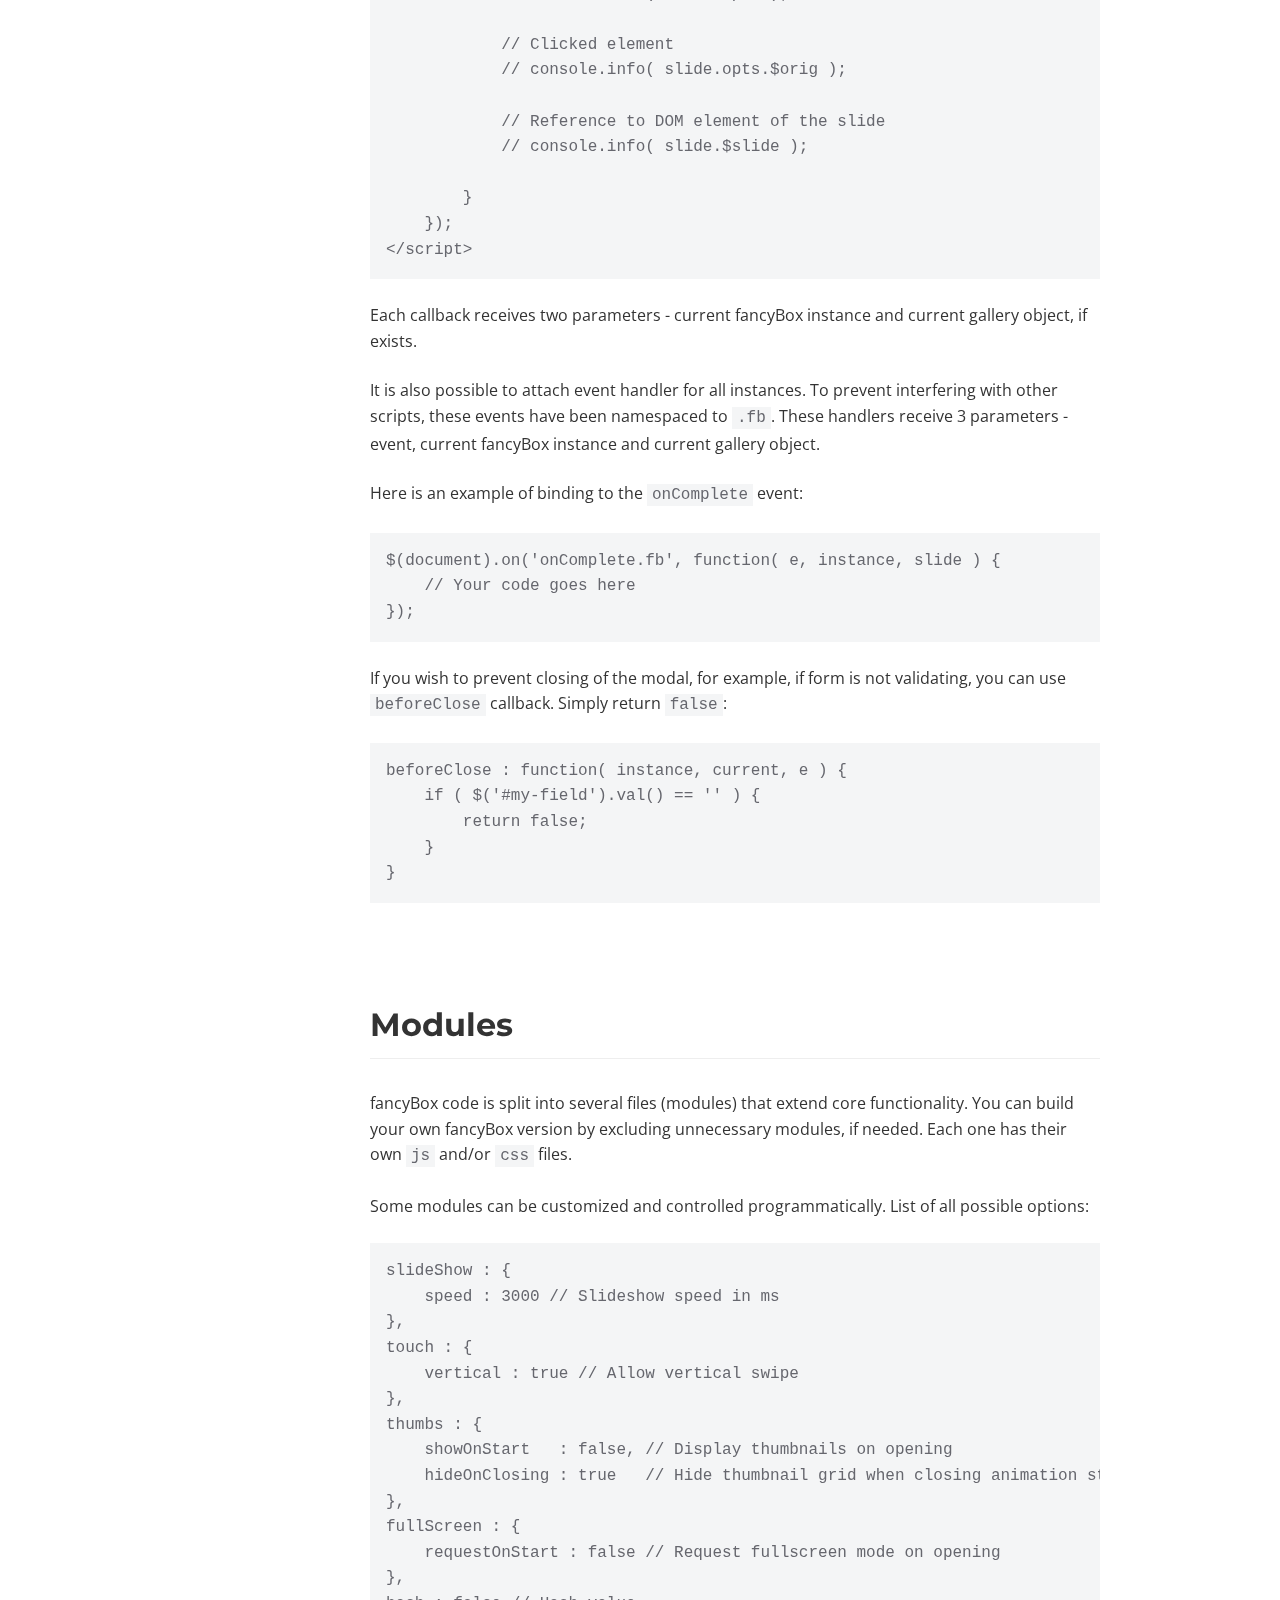
<file: vendor/fancybox/docs/index.html>
<!doctype html>
<html>
<head>
	<title>fancyBox - touch enabled, responsive and fully customizable lightbox script</title>

	<meta name="viewport" content="user-scalable=no, width=device-width, initial-scale=1.0, maximum-scale=1.0">
	<meta content="text/html;charset=utf-8" http-equiv="Content-Type">

	<link href="https://fonts.googleapis.com/css?family=Montserrat:400,700|Open+Sans:400,700" rel="stylesheet" />

	<script src="//code.jquery.com/jquery-3.1.1.min.js"></script>

	<style>
		/* Reset */

		html, body, div, span, applet, object, iframe, h1, h2, h3, h4, h5, h6, p, blockquote, pre, a, abbr, acronym, address, big, cite, code, del, dfn, em, img, ins, kbd, q, s, samp, small, strike, strong, sub, sup, tt, var, b, u, i, center, dl, dt, dd, ol, ul, li, fieldset, form, label, legend, table, caption, tbody, tfoot, thead, tr, th, td, article, aside, canvas, details, embed, figure, figcaption, footer, header, hgroup, menu, nav, output, ruby, section, summary, time, mark, audio, video {
			margin: 0;
			padding: 0;
			border: 0;
			font-size: 100%;
			font: inherit;
			vertical-align: baseline;
		}

		html {
		 	box-sizing: border-box;
		}

		*, *:before, *:after {
		 	box-sizing: inherit;
		}

		article, aside, details, figcaption, figure, footer, header, hgroup, menu, nav, section {
			display: block;
		}

		table {
			border-collapse: collapse;
			border-spacing: 0;
		}

		/* Common styling */

		body {
			-webkit-text-size-adjust: none;
			font-family: 'Open Sans', 'Helvetica Neue', Helvetica, Arial, sans-serif;
			font-size: 16px;
			line-height: 1.6;
			color: #333;
		}

		h1, h2, h3 {
			font-family: 'Montserrat', 'Helvetica Neue', Helvetica, Arial, sans-serif;
			font-weight: 700;
			color: #333;
		}

		a {
			color: #FF6666;
			text-decoration: none;
		}

		a:hover {
			text-decoration: underline;
		}

		a.active {
			font-weight: bold;
		}

		h1, h2, h3 {
		    font-family: 'Montserrat', sans-serif;
		    font-weight: 700;
		    color: #333;
		}

		h1 {
			font-size: 2.5em;
			font-weight: bold;
			letter-spacing: -1px;
		}

		h1 a:hover {
			text-decoration: none;
		}

		h2 {
			margin: 3em 0 1em 0;
			padding-bottom: 0.25em;
			font-size: 2em;
			border-bottom: 1px solid #eee;
		}

		h2:first-of-type {
			margin-top: 0;
		}

		h3 {
			margin-top: 2em;
			font-size: 1.25em;
		}

		b {
			font-weight: 700;
		}

		p {
			margin: 0.5em 0 1.5em 0;
		}

		p:last-child {
			margin-bottom: 0;
		}

		ul {
		    padding-left: 2em;
		    margin: 0.5em 0 1.5em 0;
		}

		pre, code, .demo {
			font-family: Consolas,"Liberation Mono",Courier,monospace;
		}

		pre, code {
			background: #F4F5F6;
			color: #66676E;
		}

		pre {
			padding: 1em;
			margin-bottom: 1.5em;
			overflow: auto;
			max-height: calc(100vh - 150px);
			-moz-tab-size: 4;
			tab-size: 4;
		}

		code {
			padding: 2px 5px;
		}

		pre code {
			padding: 0;
		}

		.demo {
			margin-top: -1em;
			text-align: right;
		}


		/* Layout */

		header {
			position: relative;
			padding: 6em 0 6em 0;
			margin-bottom: 3em;
			background: #FF6666;
			color: #fff;
			text-align: right;
		}

		header:before {
			content: '';
			position: absolute;
			left: 0;
			right: 0;
			top: 100%;
			height: 500px;
			background: #fff;
			-webkit-transform-origin: right;
			    -ms-transform-origin: right;
			       transform-origin: right;
			-webkit-transform: skewY(2deg);
			    -ms-transform: skewY(2deg);
			        transform: skewY(2deg);
		}

		.content {
			position: relative;
			max-width: 1020px;
			margin: 0 auto;
			padding: 0 50px;
		}

		section .content {
			padding-left: 240px;
		}

		footer .content {
			padding: 6em 50px 3em 240px;
		}

		aside {
			position: absolute;
			top: 0;
			left : 50px;
			width: 200px;
		}

		/* Header */

		header h1, header h1 a {
			color: #fff;
		}

		header ul {
			margin: 0;
			padding: 0;
			list-style: none;
		}

		header ul li {
			display: inline-block;
			margin-right: 0.5em;
		}

		header ul li a {
			font-size: 1.125em;
			color: #fff;
		}

		/* Sidebar */

		aside ul {
			position: relative;;
			top: 0;
			list-style: none;
			padding: 1.5em 0;
			margin: 0;
		}

		aside ul ul {
			padding: 0 0 0.5em 1.5em;
			font-size: 90%;
		}

		@media all and (max-width: 800px) {

			aside {
				position: relative;
				left: 0;
			}

			.content {
				padding: 0 25px;
			}

			section .content,
			footer .content {
				padding-left: 25px;
			}

		}

	</style>
</head>
<body>

	<header>
		<div class="content">
			<h1><a href="http://fancyapps.com/fancybox/3/">fancyBox3</a> Documentation</h1>

			<ul>
				<li><a href="http://fancyapps.com/fancybox/3/">Homepage</a></li>
				<li><a href="http://fancyapps.com/fancybox/3/docs/">Documentation</a></li>
				<li><a href="http://fancyapps.com/store/">Store</a></li>
				<li><a href="https://github.com/fancyapps/fancybox">Github</a></li>
			</ul>
		</div>
	</header>

	<section>
		<div class="content">

			<aside>
				<ul class="sticky">
					<li><a href="#setup">Setup</a></li>
					<li><a href="#usage">How to Use</a></li>
					<li>
						<a href="#media_types">Media types</a>

						<ul>
							<li><a href="#images">Images</a></li>
							<li><a href="#inline">Inline</a></li>
							<li><a href="#ajax">Ajax</a></li>
							<li><a href="#iframe">Iframe</a></li>
						</ul>
					</li>
					<li><a href="#embedding">Embedding</a></li>
					<li><a href="#options">Options</a></li>
					<li><a href="#api">Api</a></li>
					<li><a href="#modules">Modules</a></li>
					<li><a href="#faq">FAQ</a></li>
				</ul>
			</aside>

<!--

	Setup
	=====

-->
			<h2 id="setup">Setup</h2>

			<p>
				You can install fancyBox by linking <code>.css</code> and <code>.js</code> to your html file.

				Make sure you also load the jQuery library.
				Below is a basic HTML template to use as an example:
			</p>

			<pre>&lt;!DOCTYPE html&gt;
&lt;html&gt;
&lt;head&gt;
	&lt;meta charset=&quot;utf-8&quot;&gt;
	&lt;title&gt;My page&lt;/title&gt;

	&lt;!-- CSS --&gt;
	&lt;link rel=&quot;stylesheet&quot; type=&quot;text/css&quot; href=&quot;jquery.fancybox.min.css&quot;&gt;
&lt;/head&gt;
&lt;body&gt;

	&lt;!-- Your HTML content goes here --&gt;

	&lt;!-- JS --&gt;
	&lt;script src=&quot;//code.jquery.com/jquery-3.1.1.min.js&quot;&gt;&lt;/script&gt;
	&lt;script src=&quot;jquery.fancybox.min.js&quot;&gt;&lt;/script&gt;
&lt;/body&gt;
&lt;/html&gt;
</pre>

			<p><b>Tips</b>:</p>

			<ul>
				<li>Make sure you add the jQuery library first</li>
				<li>If you already have jQuery on your page, you shouldn't include it second time</li>
				<li>Do not include both fancybox.js and fancybox.min.js files</li>
			</ul>

			<h3>Downloading using Bower</h3>

			<p>
				You can install the latest version of fancyBox with the command:
			</p>


			<pre><code>bower install fancybox</code></pre>

			<p>
				This will install fancyBox to Bower's install directory, the default being <code>bower_components</code>. <br />
				Within <code>bower_components/fancybox/dist/</code> you will find an uncompressed release and a compressed release.
			</p>

			<h3>Using jQuery with a CDN</h3>
			
			<p>
				CDNJS CDN also host compressed and uncompressed versions of fancyBox - <br />
				<a href="https://cdnjs.com/libraries/fancybox/" target="_blank">https://cdnjs.com/libraries/fancybox/</a>

			</p>
<!--

	How To Use
	==========

-->
			<h2 id="usage">How to Use</h2>

			<p>
				There are a few ways you can use fancyBox.
			</p>


			<h3>Initialize with data attributes</h3>

			<p>
				The most basic way to use fancyBox is by adding the <code>data-fancybox</code> attribute to a link.
				A caption can be added using the <code>data-caption</code> attribute. Example:
			</p>

			<pre>&lt;a href="image.jpg" data-fancybox data-caption="My caption"&gt;
	&lt;img src="thumbnail.jpg" alt="" /&gt;
&lt;/a&gt;</pre>

			<p>
				If you have a group of items, you can use the same attribute <code>data-fancybox</code> value for each of them to create a gallery.
				Each group should have a unique value:
			</p>

			<pre>&lt;a href="image_1.jpg" data-fancybox="group" data-caption="Caption #1"&gt;
	&lt;img src="thumbnail_1.jpg" alt="" /&gt;
&lt;/a&gt;

&lt;a href="image_2.jpg" data-fancybox="group" data-caption="Caption #2"&gt;
	&lt;img src="thumbnail_2.jpg" alt="" /&gt;
&lt;/a&gt;
</pre>

			<p>
				<b>Tip</b>:

				fancyBox attempts to automatically detect the type of content based on the given url.

				If it cannot be detected, the type can also be set manually using <code>data-type</code> attribute:

				<pre>&lt;a href="images.php?id=123" data-type="image" data-caption="Caption"&gt;
	Show image
&lt;/a&gt;</pre>
			</p>



			<h3>Initialize with JavaScript</h3>

			<p>
				To bind fancyBox events on any element, select with a jQuery selector and call the <code>fancybox</code> method:
			</p>

			<pre><code>&lt;script type=&quot;text/javascript&quot;&gt;
	$(&quot;[data-fancybox]&quot;).fancybox({
		// Options will go here
	});
&lt;/script&gt;</code></pre>


			<h3>Manual calling of fancyBox</h3>

			<p>
				fancyBox can be activated at any point within Javascript and therefore does not necessarily need a trigger element.

				Example of displaying a simple message:
			</p>

			<pre><code>$.fancybox.open('&lt;div class=&quot;message&quot;&gt;&lt;h2&gt;Hello!&lt;/h2&gt;&lt;p&gt;You are awesome!&lt;/p&gt;&lt;/div&gt;');</code></pre>

			<p>
				See <a href="#api">API section</a> for more information.
			</p>

<!--

	Examples
	=========

-->
			<h2 id="media_types">Media types</h2>


			<h3 id="images">Images</h3>

			<p>
				The standard way of using fancyBox is with a number of thumbnail images that link to larger images:
			</p>

			<pre><code>&lt;a href="image.jpg" data-fancybox="images" data-caption="My caption"&gt;
	&lt;img src="thumbnail.jpg" alt="" /&gt;
&lt;/a&gt;</code></pre>

			<p class="demo">
				<a href="http://codepen.io/fancyapps/pen/jyEGGG/?editors=1000" target="_blank">View demo on CodePen</a>
			</p>

			<p>
				By default, fancyBox fully preloads an image before displaying it.
				You can choose to display the image right away.
				It will render and show the full size image while the data is being received.
				To do so, some attributes are necessary:
			</p>

			<ul>
				<li><code>data-width</code>  - the real width of the image</li>
				<li><code>data-height</code> - the real height of the image</li>
			</ul>

			<pre><code>&lt;a href=&quot;image.jpg&quot; data-fancybox=&quot;images&quot; data-width=&quot;2048&quot; data-height=&quot;1365&quot;&gt;
    &lt;img src=&quot;thumbnail.jpg&quot; /&gt;
&lt;/a&gt;</code></pre>
			<p class="demo">
				<a href="http://codepen.io/fancyapps/pen/wgBrXd?editors=1000" target="_blank">View demo on CodePen</a>
			</p>

			<p>
				fancyBox supports "scrset" so I can display different images based on viewport width. You can use this to improve download times for mobile users and over time save bandwidth.
				Example:
			</p>

			<pre><code>&lt;a href=&quot;medium.jpg&quot; data-fancybox=&quot;images&quot; data-srcset=&quot;large.jpg 1600w, medium.jpg 1200w, small.jpg 640w&quot;&gt;
	&lt;img src=&quot;thumbnail.jpg&quot; /&gt;
&lt;/a&gt;</code></pre>
			<p class="demo">
				<a href="https://codepen.io/fancyapps/pen/bqbpbO?editors=1000" target="_blank">View demo on CodePen</a>
			</p>

			<p>
				It is also possible to protect images from downloading by right-click.
				While this does not protect from truly determined users, it should discourage the vast majority from ripping off your files.
			</p>

			<pre><code>$('[data-fancybox]').fancybox({
	image : {
		protect: true
	}
});</code></pre>
			<p class="demo">
				<a href="http://codepen.io/fancyapps/pen/RKKqLx?editors=1010" target="_blank">View demo on CodePen</a>
			</p>


			<h3 id="inline">Inline</h3>

			<p>
				For your Inline HTML you have to place a DIV Container into the content of the page:
			</p>

			<pre><code>&lt;div style=&quot;display: none;&quot; id=&quot;hidden-content&quot;&gt;
	&lt;h2&gt;Hello&lt;/h2&gt;
	&lt;p&gt;You are awesome.&lt;/p&gt;
&lt;/div&gt;</code></pre>

			<p>
				And then simply create a link using <code>data-src</code> attribute that matches CSS id selector of the element you want to open (<code>#hidden-content</code> in this example):
			</p>

			<pre><code>&lt;a data-fancybox data-src=&quot;#hidden-content&quot; href=&quot;javascript:;&quot;&gt;
	Hidden div
&lt;/a&gt;</code></pre>
			<p class="demo">
				<a href="http://codepen.io/fancyapps/pen/MJYOOd?editors=1000" target="_blank">View demo on CodePen</a>
			</p>

			<h3 id="ajax">Ajax</h3>

			<p>
				To load content via AJAX, you need to add a <code>data-type="ajax"</code> attribute to your link:
			</p>

			<pre><code>&lt;a data-fancybox data-type=&quot;ajax&quot; data-src=&quot;my_page.com/path/to/ajax/&quot; href=&quot;javascript:;&quot;&gt;
	AJAX content
&lt;/a&gt;</code></pre>
			<p class="demo">
				<a href="http://codepen.io/fancyapps/pen/JEoOvK?editors=1100" target="_blank">View demo on CodePen</a>
			</p>

			<p>
				Additionally it is possible to define a selector with the <code>data-selector</code> attribute to show only a part of the response. The selector can be any string, that is a valid jQuery selector:
			</p>

			<pre><code>&lt;a data-fancybox data-type=&quot;ajax&quot; data-src=&quot;my_page.com/path/to/ajax/&quot; data-selector=&quot;#two&quot; href=&quot;javascript:;&quot;&gt;
	AJAX content
&lt;/a&gt;
</code></pre>
			<p class="demo">
				<a href="http://codepen.io/fancyapps/pen/MJwWKz?editors=1100" target="_blank">View demo on CodePen</a>
			</p>

			<h3 id="iframe">Iframe</h3>

			<p>
				If the content can be shown on a page, and placement in an iframe is not blocked by script or security configuration of that page,
				it can be presented in a fancyBox:
			</p>

			<pre><code>&lt;a data-fancybox data-src=&quot;http://codepen.io/fancyapps/full/jyEGGG/&quot; href=&quot;javascript:;&quot;&gt;
	Webpage
&lt;/a&gt;

&lt;a data-fancybox data-src=&quot;http://www.adobe.com/content/dam/Adobe/en/devnet/acrobat/pdfs/pdf_open_parameters.pdf&quot; href=&quot;javascript:;&quot;&gt;
	Sample PDF
&lt;/a&gt;
</code></pre>
			<p class="demo">
				<a href="http://codepen.io/fancyapps/pen/BpymvO?editors=1000" target="_blank">View demo on CodePen</a>
			</p>


			<p>
				To access and control fancyBox in parent window from inside an iframe:
			</p>

			<pre><code>// Adjust iframe height according to the contents
parent.jQuery.fancybox.getInstance().update();

// Close current fancyBox instance
parent.jQuery.fancybox.getInstance().close();</code></pre>


			<p>
				Iframe dimensions can be controlled by CSS:
			</p>

			<pre><code>.fancybox-slide--iframe .fancybox-content {
	width  : 800px;
	height : 600px;
	max-width  : 80%;
	max-height : 80%;
	margin: 0;
}</code></pre>


			<p>
				These CSS rules can be overridden by JS, if needed:
			</p>

			<pre><code>$(&quot;[data-fancybox]&quot;).fancybox({
	iframe : {
		css : {
			width : '600px'
		}
	}
});</code></pre>


			<p>
				If you have not disabled iframe preloading (using an "preload" option), then the script will atempt to
				calculate content dimensions and will adjust width/height of iframe to fit with content in it.
				Keep in mind, that due to <a href="https://en.wikipedia.org/wiki/Same-origin_policy" target="_blank">same origin policy</a>,
				there are some limitations.
			</p>

<!--

	Embedding
	=======

-->
			<h2 id="embedding">Embedding</h2>

			<p>
				Supported sites can be used with fancyBox by just providing the page URL:
			</p>

			<pre><code>&lt;a data-fancybox href="https://www.youtube.com/watch?v=_sI_Ps7JSEk"&gt;
  YouTube video
&lt;/a&gt;

&lt;a data-fancybox href="https://vimeo.com/191947042"&gt;
  Vimeo video
&lt;/a&gt;

&lt;a data-fancybox href=&quot;https://www.google.com/maps/place/Googleplex/@37.4220041,-122.0833494,17z/data=!4m5!3m4!1s0x0:0x6c296c66619367e0!8m2!3d37.4219998!4d-122.0840572&quot;&gt;
	Google Map
&lt;/a&gt;

&lt;a data-fancybox href=&quot;https://www.instagram.com/p/BNXYW8-goPI/?taken-by=jamesrelfdyer&quot; data-caption=&quot;&lt;span title=&amp;quot;Edited&amp;quot;&gt;balloon rides at dawn ✨🎈&lt;br&gt;was such a magical experience floating over napa valley as the golden light hit the hills.&lt;br&gt;&lt;a href=&amp;quot;https://www.instagram.com/jamesrelfdyer/&amp;quot;&gt;@jamesrelfdyer&lt;/a&gt;&lt;/span&gt;&quot;&gt;
	Instagram photo
&lt;/a&gt;</code></pre>
			<p class="demo">
				<a href="http://codepen.io/fancyapps/pen/LxEOwL?editors=1000" target="_blank">View demo on CodePen</a>
			</p>

			<h3>Video dimensions</h3>

			<p>
				Resize video display with the following CSS:
			</p>

			<pre><code>.fancybox-slide--video .fancybox-content {
	width  : 800px;
	height : 600px;
	max-width  : 80%;
	max-height : 80%;
}</code></pre>
			<p class="demo">
				<a href="http://codepen.io/fancyapps/pen/PWZrzw?editors=1100" target="_blank">View demo on CodePen</a>
			</p>

			<p>
				Obviously, you can choose any size you like, any combination with <code>min</code>/<code>max</code> values.
				<br />
				Aspect ratio lock for videos is not implemented yet, but if you wish, <a href="http://codepen.io/fancyapps/pen/dNzaQq?editors=1010" target="_blank">you can use this snippet</a>.
			</p>



			<h3>Video parameters</h3>

			<p>
				Controlling a video via URL parameters:
			</p>

			<pre><code>&lt;a data-fancybox href=&quot;https://www.youtube.com/watch?v=_sI_Ps7JSEk&amp;amp;autoplay=1&amp;amp;rel=0&amp;amp;controls=0&amp;amp;showinfo=0&quot;&gt;
  YouTube video - hide controls and info
&lt;/a&gt;

&lt;a data-fancybox href=&quot;https://vimeo.com/191947042?color=f00&quot;&gt;
  Vimeo video - custom color
&lt;/a&gt;</code></pre>
			<p class="demo">
				<a href="http://codepen.io/fancyapps/pen/mRVNyO?editors=1000" target="_blank">View demo on CodePen</a>
			</p>


			<p>
				Via JavaScript:
			</p>

			<pre><code>$('[data-fancybox]').fancybox({
	youtube : {
		controls : 0,
		showinfo : 0
	},
	vimeo : {
		color : 'f00'
	}
});</code></pre>
			<p class="demo">
				<a href="http://codepen.io/fancyapps/pen/Qdyeyr?editors=1010" target="_blank">View demo on CodePen</a>
			</p>

<!--

	Options
	=======

-->
			<h2 id="options">Options</h2>

			<p>
				Available options listed below.
			</p>

			<pre>defaults = {

	// Animation duration in ms
	speed : 330,

	// Enable infinite gallery navigation
	loop : true,

	// Should zoom animation change opacity, too
	// If opacity is 'auto', then fade-out if image and thumbnail have different aspect ratios
	opacity : 'auto',

	// Space around image, ignored if zoomed-in or viewport smaller than 800px
	margin : [44, 0],

	// Horizontal space between slides
	gutter : 30,

	// Should display toolbars
	infobar : true,
	buttons : true,

	// What buttons should appear in the toolbar
	slideShow  : true,
	fullScreen : true,
	thumbs     : true,
	closeBtn   : true,

	// Should apply small close button at top right corner of the content
	// If 'auto' - will be set for content having type 'html', 'inline' or 'ajax'
	smallBtn : 'auto',

	image : {

		// Wait for images to load before displaying
		// Requires predefined image dimensions
		// If 'auto' - will zoom in thumbnail if 'width' and 'height' attributes are found
		preload : &quot;auto&quot;,

		// Protect an image from downloading by right-click
		protect : false

	},

	ajax : {

		// Object containing settings for ajax request
		settings : {

			// This helps to indicate that request comes from the modal
			// Feel free to change naming
			data : {
				fancybox : true
			}
		}

	},

	iframe : {

		// Iframe template
		tpl : '&lt;iframe id=&quot;fancybox-frame{rnd}&quot; name=&quot;fancybox-frame{rnd}&quot; class=&quot;fancybox-iframe&quot; frameborder=&quot;0&quot; vspace=&quot;0&quot; hspace=&quot;0&quot; webkitAllowFullScreen mozallowfullscreen allowFullScreen allowtransparency=&quot;true&quot; src=&quot;&quot;&gt;&lt;/iframe&gt;',

		// Preload iframe before displaying it
		// This allows to calculate iframe content width and height
		// (note: Due to &quot;Same Origin Policy&quot;, you can't get cross domain data).
		preload : true,

		// Scrolling attribute for iframe tag
		scrolling : 'no',

		// Custom CSS styling for iframe wrapping element
		css : {}

	},

	// Custom CSS class for layout
	baseClass : '',

	// Custom CSS class for slide element
	slideClass : '',

	// Base template for layout
	baseTpl	: '&lt;div class=&quot;fancybox-container&quot; role=&quot;dialog&quot; tabindex=&quot;-1&quot;&gt;' +
			'&lt;div class=&quot;fancybox-bg&quot;&gt;&lt;/div&gt;' +
			'&lt;div class=&quot;fancybox-controls&quot;&gt;' +
				'&lt;div class=&quot;fancybox-infobar&quot;&gt;' +
					'&lt;button data-fancybox-previous class=&quot;fancybox-button fancybox-button--left&quot; title=&quot;Previous&quot;&gt;&lt;/button&gt;' +
					'&lt;div class=&quot;fancybox-infobar__body&quot;&gt;' +
						'&lt;span class=&quot;js-fancybox-index&quot;&gt;&lt;/span&gt;&amp;nbsp;/&amp;nbsp;&lt;span class=&quot;js-fancybox-count&quot;&gt;&lt;/span&gt;' +
					'&lt;/div&gt;' +
					'&lt;button data-fancybox-next class=&quot;fancybox-button fancybox-button--right&quot; title=&quot;Next&quot;&gt;&lt;/button&gt;' +
				'&lt;/div&gt;' +
				'&lt;div class=&quot;fancybox-buttons&quot;&gt;' +
					'&lt;button data-fancybox-close class=&quot;fancybox-button fancybox-button--close&quot; title=&quot;Close (Esc)&quot;&gt;&lt;/button&gt;' +
				'&lt;/div&gt;' +
			'&lt;/div&gt;' +
			'&lt;div class=&quot;fancybox-slider-wrap&quot;&gt;' +
				'&lt;div class=&quot;fancybox-slider&quot;&gt;&lt;/div&gt;' +
			'&lt;/div&gt;' +
			'&lt;div class=&quot;fancybox-caption-wrap&quot;&gt;&lt;div class=&quot;fancybox-caption&quot;&gt;&lt;/div&gt;&lt;/div&gt;' +
		'&lt;/div&gt;',

	// Loading indicator template
	spinnerTpl : '&lt;div class=&quot;fancybox-loading&quot;&gt;&lt;/div&gt;',

	// Error message template
	errorTpl : '&lt;div class=&quot;fancybox-error&quot;&gt;&lt;p&gt;The requested content cannot be loaded. &lt;br /&gt; Please try again later.&lt;p&gt;&lt;/div&gt;',

	// This will be appended to html content, if &quot;smallBtn&quot; option is not set to false
	closeTpl : '&lt;button data-fancybox-close class=&quot;fancybox-close-small&quot;&gt;&lt;/button&gt;',

	// Container is injected into this element
	parentEl : 'body',

	// Enable gestures (tap, zoom, pan and pinch)
	touch : true,

	// Enable keyboard navigation
	keyboard : true,

	// Try to focus on first focusable element after opening
	focus : true,

	// Close when clicked outside of the content
	closeClickOutside : true,

	// Callbacks; See Documentation/API/Events for description and samples
	beforeLoad	 : $.noop,
	afterLoad    : $.noop,
	beforeMove 	 : $.noop,
	afterMove    : $.noop,
	onComplete	 : $.noop,

	onInit       : $.noop,
	beforeClose	 : $.noop,
	afterClose	 : $.noop,
	onActivate   : $.noop,
	onDeactivate : $.noop
}
</pre>


				<p>
					Set instance options by passing a valid object to <code>fancybox()</code> method:
				</p>

				<pre><code>$(&quot;[data-fancybox]&quot;).fancybox({
	image : {
		protect : true
	}
});</code></pre>


				<p>
					Plugin options / defaults are exposed in <code>$.fancybox.defaults</code> namespace so you can easily adjust them globally:

				</p>

				<pre><code>$.fancybox.defaults.speed = 600;</code></pre>

				<p>
					Custom options for each element individually can be set by adding a <code>data-options</code>
					attribute to the element.

					This attribute should contain the properly formatted JSON object:
				</p>

				<pre><code>&lt;a data-fancybox data-options='{&quot;caption&quot; : &quot;My caption&quot;, &quot;src : &quot;iframe.html&quot;}' href=&quot;javascript:;&quot;&gt;
	Open external page using iframe
&lt;/a&gt;</code></pre>



<!--

API
===

-->
				<h2 id="api">API</h2>

				<p>
					The fancyBox API offers a couple of methods to control fancyBox.

					This gives you the ability to extend the plugin and to integrate it with other web application components.
				</p>

				<h3 id="core_methods">Core methods</h3>

				<p>
					Core methods are methods which affect/handle instances:
				</p>


				<pre><code>// Close only the currently active or all fancyBox instances
$.fancybox.close( all );

// Open the fancyBox right away
$.fancybox.open( items, opts, index );
</code></pre>


				<p>
					When calling fancyBox manually, each group item should follow this pattern:
				</p>

				<pre><code>{
	src  : '' // Source of the content
	type : '' // Content type: image|inline|ajax|iframe|html (optional)
	opts : {} // Object containing item options (optional)
}
</code></pre>


				<p>
					Example of opening image gallery:
				</p>

				<pre><code>$.fancybox.open([
	{
		src  : '1_b.jpg',
		opts : {
			caption : 'First caption'
		}
	},
	{
		src  : '2_b.jpg',
		opts : {
			caption : 'Second caption'
		}
	}
], {
	loop : false
});</code></pre>
				<p class="demo">
					<a href="http://codepen.io/fancyapps/pen/wgZXzz?editors=1010" target="_blank">View demo on CodePen</a>
				</p>

				<p>
					It is also possible to pass only one object. Example of opening inline content:
				</p>

				<pre><code>$.fancybox.open({
	src  : '#hidden-content',
	type : 'inline',
	opts : {
		onComplete : function() {
			console.info('done!');
		}
	}
});
</code></pre>
				<p class="demo">
					<a href="http://codepen.io/fancyapps/pen/JEVLgN?editors=1010" target="_blank">View demo on CodePen</a>
				</p>

				<p>
					If you wish to display some html content (for example, a message), then you can use a simpler syntax.
					It is advised to use a wrapper around your content.
				</p>

				<pre><code>$.fancybox.open('&lt;div class=&quot;message&quot;&gt;&lt;h2&gt;Hello!&lt;/h2&gt;&lt;p&gt;You are awesome!&lt;/p&gt;&lt;/div&gt;');</code></pre>
				<p class="demo">
					<a href="http://codepen.io/fancyapps/pen/VPNBaK" target="_blank">View demo on CodePen</a>
				</p>



				<h3 id="instance_methods">Instance methods</h3>

				<p>
					In order to use these methods, you need an instance of the plugin's object:
				</p>

				<pre><code>var $instance = $.fancybox.getInstance();</code></pre>

				<p>
					Or you can can just use fancyBox constructor:
				</p>

				<pre><code>var $instance = $(&quot;[data-fancybox]&quot;).fancybox();</code></pre>

				<p>
					Once you have a reference to fancyBox instance the following methods are available:
				</p>


				<pre><code>// Go to next gallery item
$instance.next( duration );

// Go to previous gallery item
$instance.previous( duration );

// Switch to the other gallery item; accepts integer argument (an index of the desired item)
$instance.jumpTo( index, duration );

// Check if current image dimensions are smaller than actual
$instance.isScaledDown();

// Scale image to the actual size of the image
$instance.scaleToActual( x, y, duration );

// Check if image dimensions exceed parent element
$instance.canPan();

// Scale image to fit inside parent element
$instance.scaleToFit( duration );

// Move slider to current position
// Update all slides (and their content) if needed
$instance.update( andSlides, andContent, duration );

// Update slide position and make content fit in slide if needed
$instance.updateSlide( slide, andContent );

// Update infobar values, navigation button states and reveal caption
$instance.updateControls( force );

// Load custom content into the slide
$instance.setContent( slide, content );

// Try to find and focus on the first focusable element
$instance.focus();

// Activates current instance, brings it to the front
$instance.activate();

// Close instance
$instance.close();
</code></pre>


				<p>
					You can also do something like this:
				</p>

				<pre><code>$.fancybox.getInstance().jumpTo(1);</code></pre>

				<p>
					or simply:
				</p>

				<pre><code>$.fancybox.getInstance('jumpTo', 1);</code></pre>




				<h3 id="events">Events</h3>

				<p>
					fancyBox fires several events.
				</p>

				<pre><code>beforeLoad	 : Before the content of a slide is being loaded
afterLoad    : When the content of a slide is done loading
beforeMove 	 : Before slide change transition starts
afterMove    : After slide change transition is complete
onComplete	 : When slide change is complete and content has been loaded

onInit	 	 : When instance has been initialized
beforeClose	 : Before instance is closed
afterClose	 : After instance has been closed
onActivate   : When instance is brought to front
onDeactivate : When other instance has been activated
</code></pre>


				<p>
					Event callbacks can be set as function properties of the options object passed to fancyBox initialization function:
				</p>

				<pre><code>&lt;script type=&quot;text/javascript&quot;&gt;
	$(&quot;[data-fancybox]&quot;).fancybox({
		onComplete: function( instance, slide ) {

			// Tip: Each event passes useful information within the event object:

			// Object containing references to interface elements
			// (background, buttons, caption, etc)
			// console.info( instance.$refs );

			// Current slide options
			// console.info( slide.opts );

			// Clicked element
			// console.info( slide.opts.$orig );

			// Reference to DOM element of the slide
			// console.info( slide.$slide );

		}
	});
&lt;/script&gt;</code></pre>

				<p>
					Each callback receives two parameters - current fancyBox instance and current gallery object, if exists.
				</p>

				<p>
					It is also possible to attach event handler for all instances.
					To prevent interfering with other scripts, these events have been namespaced to <code>.fb</code>.
					These handlers receive 3 parameters - event, current fancyBox instance and current gallery object.
				</p>
				<p>
					Here is an example of binding to the <code>onComplete</code> event:
				</p>

				<pre><code>$(document).on('onComplete.fb', function( e, instance, slide ) {
	// Your code goes here
});</code></pre>


				<p>
					If you wish to prevent closing of the modal, for example, if form is not validating, you can use <code>beforeClose</code>
					callback. Simply return <code>false</code>:
				</p>

				<pre><code>beforeClose : function( instance, current, e ) {
	if ( $('#my-field').val() == '' ) {
		return false;
	}
}
</code></pre>

				<h2 id="modules">Modules</h2>

				<p>
					fancyBox code is split into several files (modules) that extend core functionality.
					You can build your own fancyBox version by excluding unnecessary modules, if needed.
					Each one has their own <code>js</code> and/or <code>css</code> files.
				</p>

				<p>
					Some modules can be customized and controlled programmatically.
					List of all possible options:
				</p>

				<pre><code>slideShow : {
	speed : 3000 // Slideshow speed in ms
},
touch : {
	vertical : true // Allow vertical swipe
},
thumbs : {
	showOnStart   : false, // Display thumbnails on opening
	hideOnClosing : true   // Hide thumbnail grid when closing animation starts
},
fullScreen : {
	requestOnStart : false // Request fullscreen mode on opening
},
hash : false // Hash value</code></pre>

				<p>
					Example (show thumbnails on start):
				</p>

				<pre><code>$('[data-fancybox="images"]').fancybox({
	thumbs : {
		showOnStart : true
	}
})</code></pre>
				<p class="demo">
					<a href="https://codepen.io/fancyapps/pen/RKKVVa?editors=1010" target="_blank">View demo on CodePen</a>
				</p>

				<p>
					If you would inspect fancyBox instance object, you would find keys that names ar captialized - these are references for each module object.
					Also, you would notice that fancyBox uses common naming convention to prefix jQuery objects with <code>$</code>.
				</p>

				<p>
					This is how you, for example, can access thumbnail grid element:
				</p>

				<pre><code>$.fancybox.getInstance().Thumbs.$grid</code></pre>

				<p>
					This example shows how to call method that toggles thumbnails:
				</p>

				<pre><code>$.fancybox.getInstance().Thumbs.toggle();</code></pre>

				<p>
					List of available methods:
				</p>

				<pre><code>Thumbs.focus()
Thumbs.close();
Thumbs.update();
Thumbs.hide();
Thumbs.show();
Thumbs.toggle();

FullScreen.request( elem );
FullScreen.exit();
FullScreen.toggle( elem );
FullScreen.isFullscreen();
FullScreen.enabled();

SlideShow.start();
SlideShow.stop();
SlideShow.toggle();
</code></pre>

				<p>
					If you wish to disable hash module, use this snippet (after including JS file):
				</p>

				<pre><code>$.fancybox.defaults.hash = false;</code></pre>

<!--

FAQ
===

-->
				<h2 id="faq">FAQ</h2>

				<h3>Opening/closing causes fixed element to jump</h3>

				<p>
					Simply add <code>compensate-for-scrollbar</code> CSS class to your fixed positioned elements.
					Example of using Bootstrap navbar component:
				</p>

				<pre><code>&lt;nav class=&quot;navbar navbar-inverse navbar-fixed-top compensate-for-scrollbar&quot;&gt;
	&lt;div class=&quot;container&quot;&gt;
		..
	&lt;/div&gt;
&lt;/nav&gt;</code></pre>

				<p>
					The script measures width of the scrollbar and creates <code>compensate-for-scrollbar</code> CSS class
					that uses this value for <code>margin-right</code> property.
					Therefore, if your element has <code>width:100%</code>, you should positon it using <code>left</code> and <code>right</code> properties instead. Example:
				</p>

				<pre><code>.navbar {
	position: fixed;
	top: 0;
	left: 0;
	right: 0;
}</code></pre>

				<h3>How to customize caption</h3>

				<p>
					You can use <code>caption</code> option that accepts a function and is called for each group element. Example of appending image download link:
				</p>

				<pre><code>$( '[data-fancybox]' ).fancybox({
	caption : function( instance, item ) {
		var caption, link;

		if ( item.type === 'image' ) {
			caption = $(this).data('caption');
			link    = '&lt;a href=&quot;' + item.src + '&quot;&gt;Download image&lt;/a&gt;';

			return (caption ? caption + '&lt;br /&gt;' : '') + link;
		}
	}
});</code></pre>
				<p class="demo">
					<a href="http://codepen.io/fancyapps/pen/ygeYGx?editors=1010" target="_blank">View demo on CodePen</a>
				</p>


				<p>
					Inside <code>caption</code> method, <code>this</code> refers to the clicked element. Example of using different source for caption:
				</p>

				<pre><code>$( '[data-fancybox]' ).fancybox({
	caption : function( instance, item ) {
		return $(this).find('figcaption').html();
	}
});</code></pre>
				<p class="demo">
					<a href="https://codepen.io/fancyapps/pen/bgEQXo?editors=1010" target="_blank">View demo on CodePen</a>
				</p>


				<h3>How to create custom button in the toolbar</h3>

				<p>
					Example of using callback to access toolbar element and append custom button:
				</p>

				<pre><code>$( '[data-fancybox]' ).fancybox({
	onInit : function( instance ) {
		instance.$refs.downloadButton = $('&lt;a class=&quot;fancybox-button fancybox-download&quot;&gt;&lt;/a&gt;')
			.appendTo( instance.$refs.buttons );
	},
	beforeMove: function( instance, current ) {
		instance.$refs.downloadButton.attr('href', current.src);
	}
});

</code></pre>

				<p class="demo">
					<a href="http://codepen.io/fancyapps/pen/dNGapJ" target="_blank">View demo on CodePen</a>
				</p>

				<h3>How to reposition thumbnail grid</h3>

				<p>
					There is currenty no JS option to change thumbnail grid position.
					But fancyBox is designed so that you can use CSS to change position or dimension for each block
					(e.g., content area, caption or thumbnail grid).
					This gives you freedom to completely change the look and feel of the modal window, if needed.
					<a href="http://codepen.io/fancyapps/pen/vgRajd" target="_blank">View demo on CodePen</a>
				</p>

			</div>


		</div>
	</section>

	<footer>
		<div class="content">
			<p>
				<a href="javascript:;" onClick="javascript:$('html, body').animate({ scrollTop: 0 }, 0);return false;">Back to Top</a>
			</p>
		</div>
	</footer>
	<script>

		/* Sticky nvigation */

		var sticky = {
			$sticky      : $( '.sticky' ),
			offsets      : [],
			targets      : [],
			stickyTop    : null,

			set : function() {
				var self = this;

				self.offsets = [];
				self.targets = [];

				// Get current top position of sticky element

				self.stickyTop = self.$sticky.css( 'position', 'relative' ).offset().top;

				// Cache all targets and their top positions

				self.$sticky.find( 'a' ).map(function () {
					var $el		= $( this ),
						href	= $el.data('target') || $el.attr( 'href' ),
						$href	= /^#./.test(href) && $( href );

					return $href && $href.length && $href.is( ':visible' ) ? [ [ Math.floor( $href.offset().top - parseInt( $href.css('margin-top') ) ), href ] ] : null;
				})
				.sort(function (a, b) { return a[0] - b[0] })
				.each(function () {
					self.offsets.push( this[ 0 ] );
					self.targets.push( this[ 1 ] );
				});

			},

			update : function() {
				var self = this;

				var windowTop       = Math.floor( $(window).scrollTop() );
				var $stickyLinks    = self.$sticky.find( 'a' ).removeClass( 'active' );
				var stickyPosition  = 'fixed';
				var currentIndex    = 0;

				// Toggle fixed position depending on visibility

				if ( $(window).width() < 800 || self.stickyTop > windowTop ) {
					stickyPosition = 'relative';

				} else {

					for ( var i = self.offsets.length; i--; ) {
						if ( windowTop >= self.offsets[ i ] && ( self.offsets[ i + 1 ] === undefined || windowTop <= self.offsets[ i + 1 ]) ) {
							currentIndex = i;

							break;
						}
					}

				}

				self.$sticky.css( 'position', stickyPosition );

				$stickyLinks.eq( currentIndex ).addClass( 'active' );

			},

			init : function() {
				var self = this;

				$(window).on('resize', function() {

					self.set();

					self.update();

				});

				$(window).on('scroll', function() {

					self.update();

				});

				self.set();

				self.update();

			}
		}

		sticky.init();

	</script>
</body>
</html>
</file>
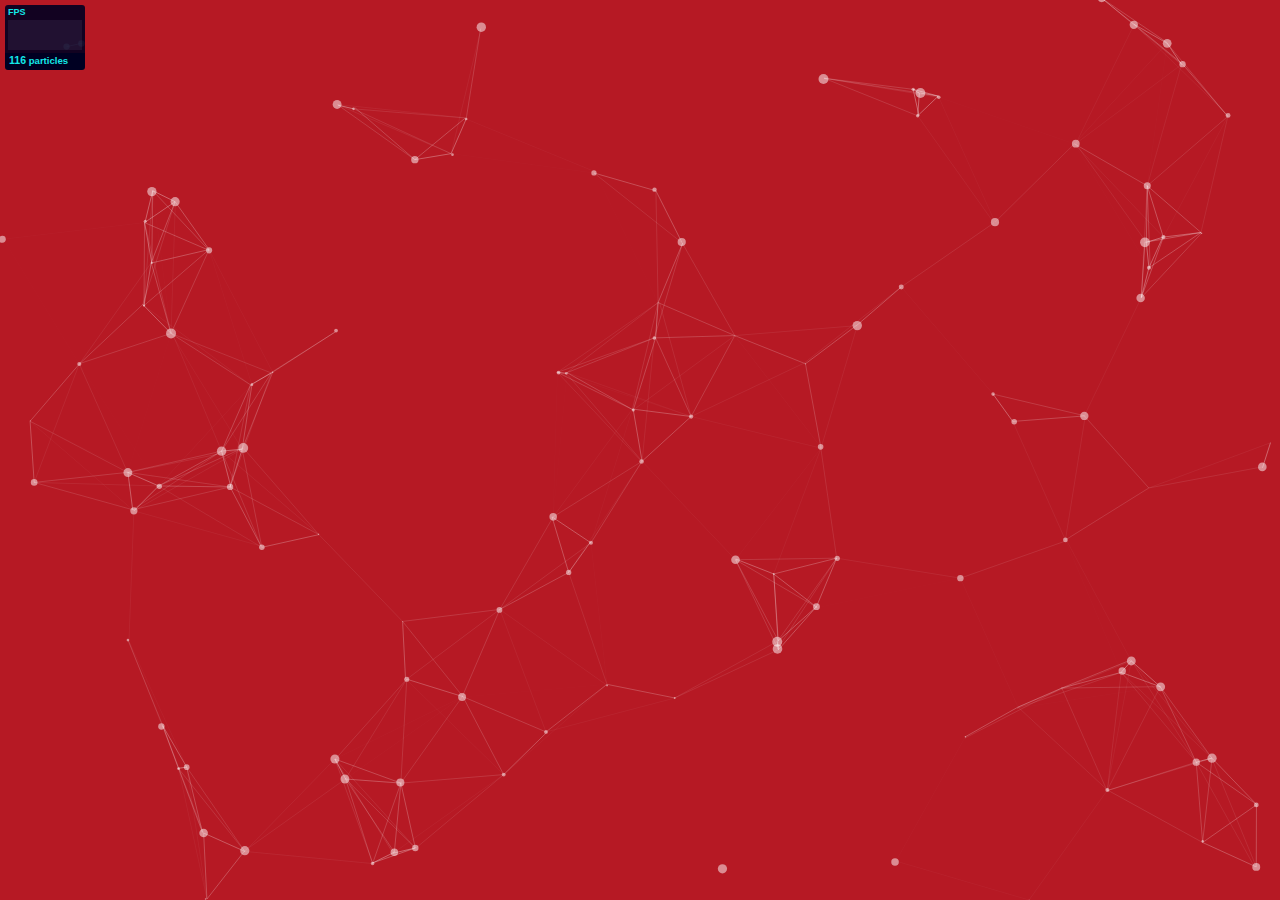
<file: vendor/particles.js-master/demo/index.html>
<!DOCTYPE html>
<html lang="en">
<head>
  <meta charset="utf-8">
  <title>particles.js</title>
  <meta name="description" content="particles.js is a lightweight JavaScript library for creating particles.">
  <meta name="author" content="Vincent Garreau" />
  <meta name="viewport" content="width=device-width, initial-scale=1.0, minimum-scale=1.0, maximum-scale=1.0, user-scalable=no">
  <link rel="stylesheet" media="screen" href="css/style.css">
</head>
<body>

<!-- count particles -->
<div class="count-particles">
  <span class="js-count-particles">--</span> particles
</div>

<!-- particles.js container -->
<div id="particles-js"></div>

<!-- scripts -->
<script src="../particles.js"></script>
<script src="js/app.js"></script>

<!-- stats.js -->
<script src="js/lib/stats.js"></script>
<script>
  var count_particles, stats, update;
  stats = new Stats;
  stats.setMode(0);
  stats.domElement.style.position = 'absolute';
  stats.domElement.style.left = '0px';
  stats.domElement.style.top = '0px';
  document.body.appendChild(stats.domElement);
  count_particles = document.querySelector('.js-count-particles');
  update = function() {
    stats.begin();
    stats.end();
    if (window.pJSDom[0].pJS.particles && window.pJSDom[0].pJS.particles.array) {
      count_particles.innerText = window.pJSDom[0].pJS.particles.array.length;
    }
    requestAnimationFrame(update);
  };
  requestAnimationFrame(update);
</script>

</body>
</html>
</file>
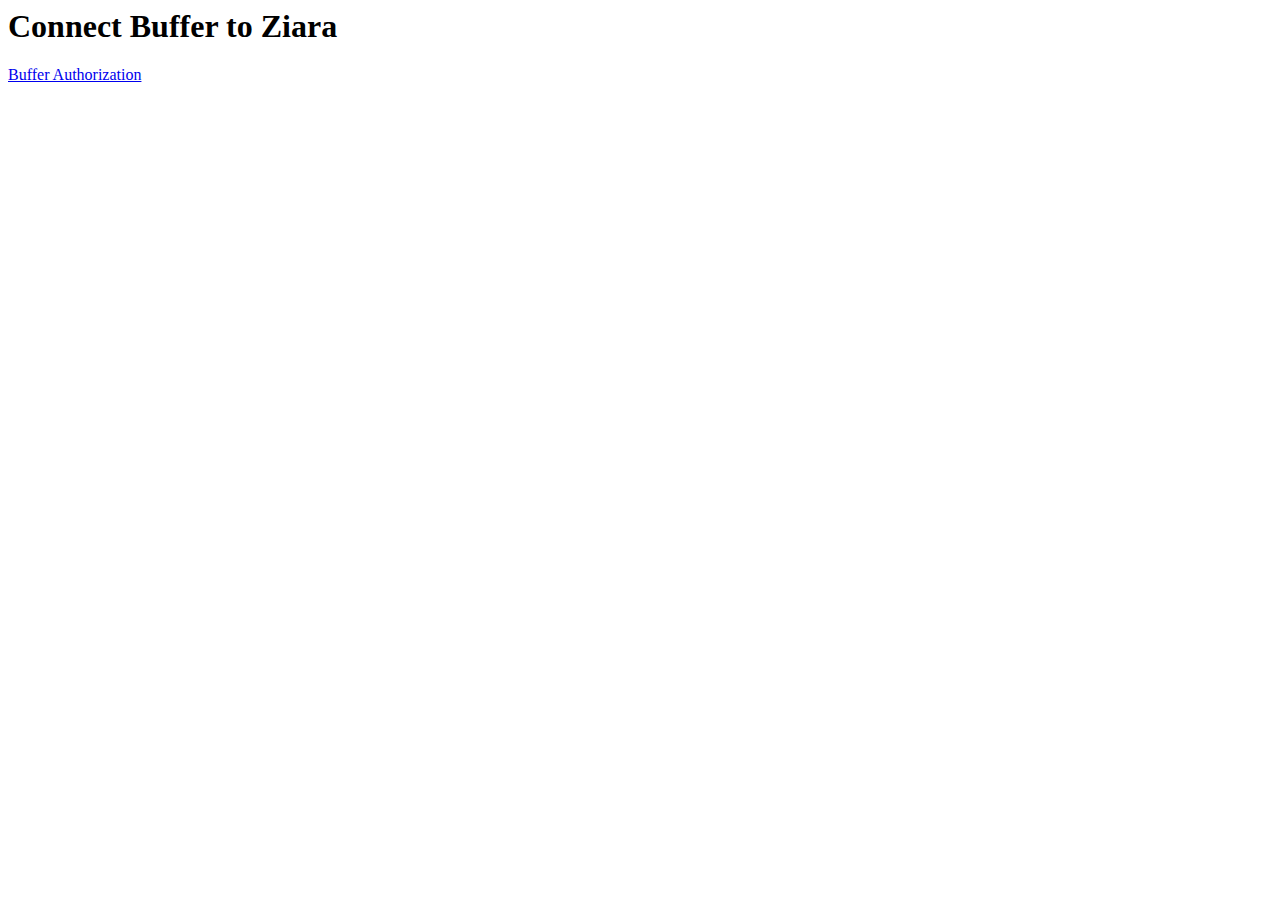
<file: social/buffer.html>
<html>
    <head>
        <title>Authorize Ziara</title>
    </head>
    <body>
        <h1>Connect Buffer to Ziara</h1>
            <a href="https://bufferapp.com/oauth2/authorize?client_id=5b059018a724c11368064457&redirect_uri=https://www.afrikaziara.com/social/callback.html&response_type=code">Buffer Authorization </a>
        </form>
    
    </body>
</html>
</file>
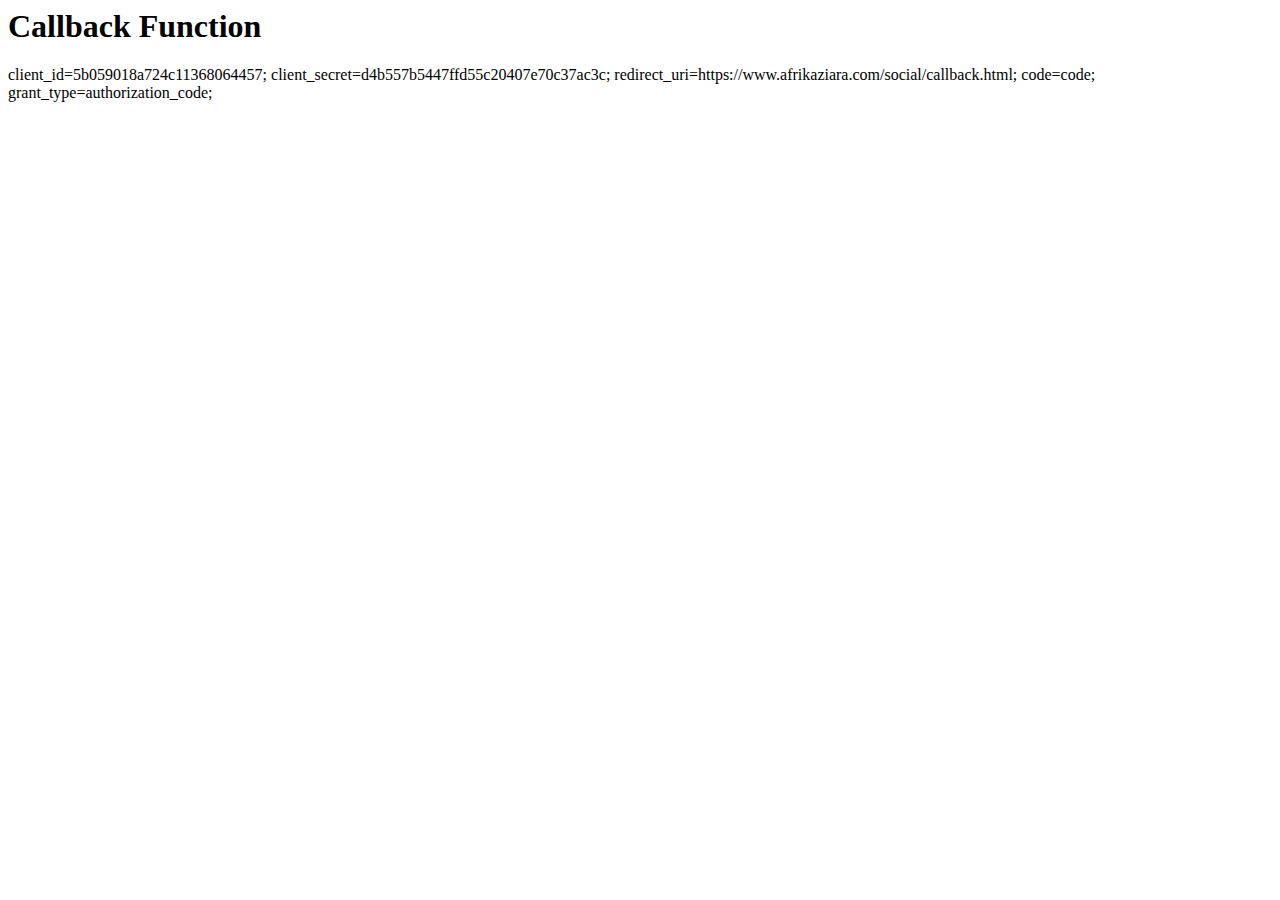
<file: social/callback.html>
<html>
    <head>
        <title>
            Callback
        </title>
    </head>
    <body>
        <h1>Callback Function</h1>
        <form method="POST" action="https://api.bufferapp.com/1/oauth2/token.json">
            
            <!-- if post variable -->
            client_id=5b059018a724c11368064457;
            client_secret=d4b557b5447ffd55c20407e70c37ac3c;
            redirect_uri=https://www.afrikaziara.com/social/callback.html;
            code=code;
            grant_type=authorization_code;
        </form>
     
    </body>
</html>
</file>
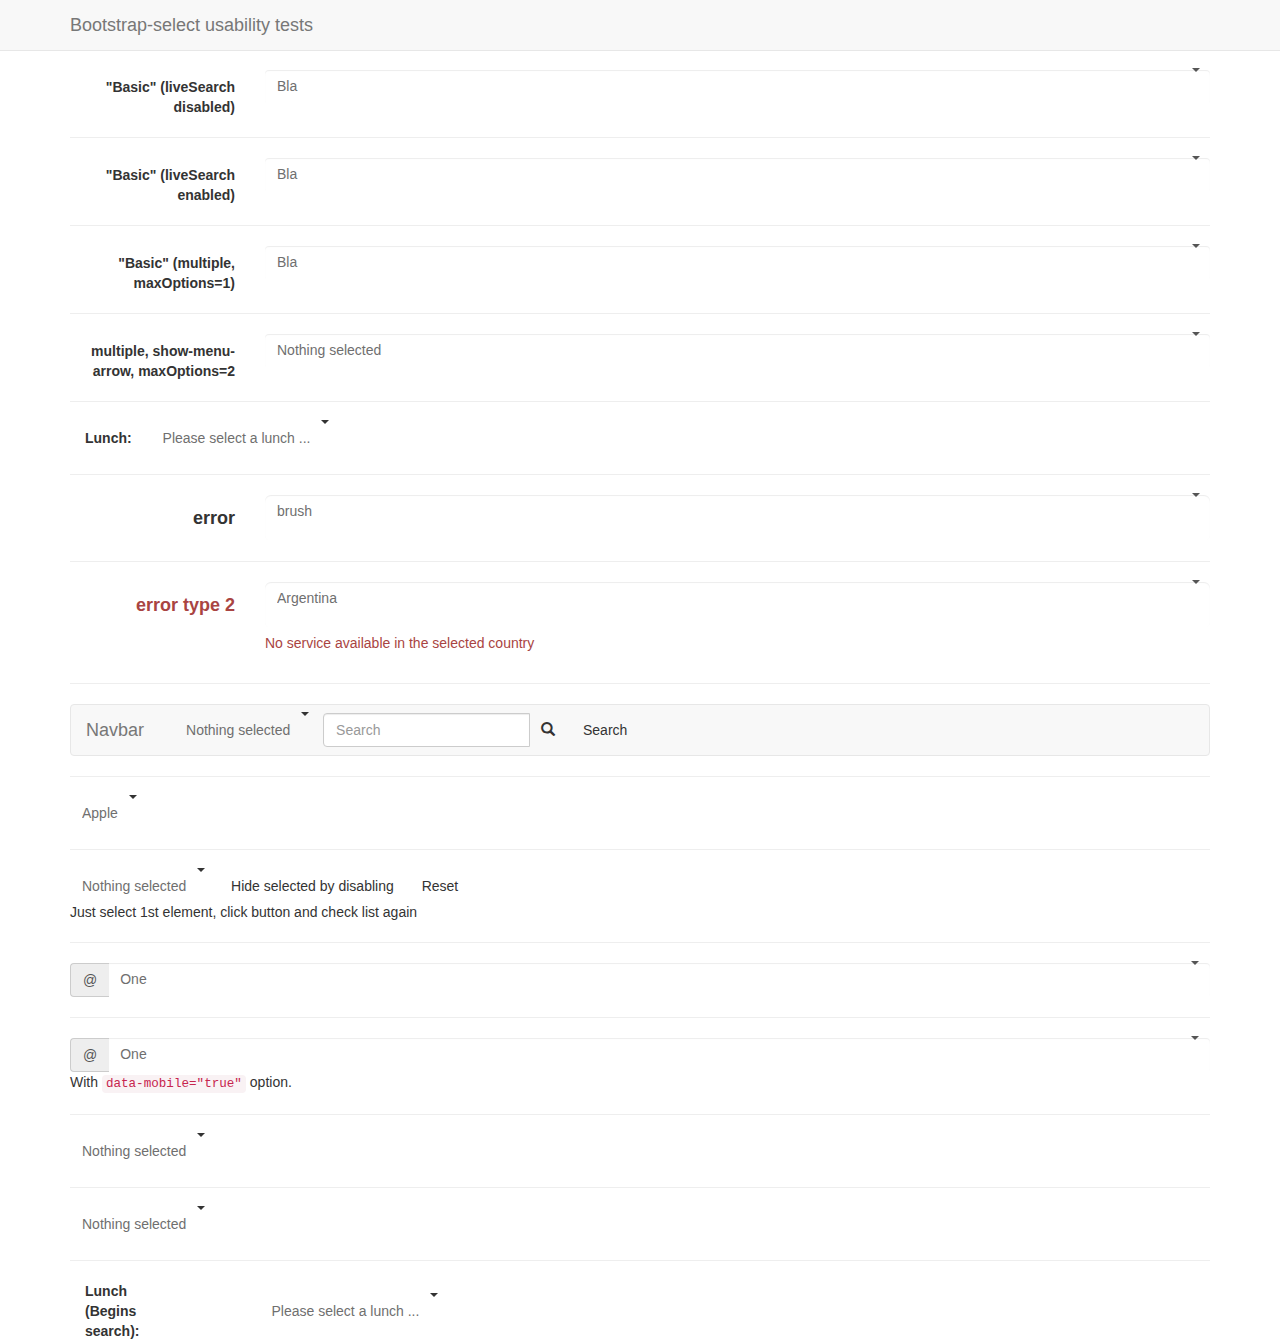
<file: vendor/bootstrap-select/test.html>
<!DOCTYPE html>
<html>
<head>
  <title>Bootstrap-select test page</title>

  <meta charset="utf-8">

  <link rel="stylesheet" href="https://maxcdn.bootstrapcdn.com/bootstrap/3.3.4/css/bootstrap.min.css">
  <link rel="stylesheet" href="dist/css/bootstrap-select.css">

  <style>
    body {
      padding-top: 70px;
    }
  </style>

  <script src="https://ajax.googleapis.com/ajax/libs/jquery/1.11.3/jquery.min.js"></script>
  <script src="https://maxcdn.bootstrapcdn.com/bootstrap/3.3.4/js/bootstrap.min.js"></script>
  <script src="dist/js/bootstrap-select.js"></script>
</head>
<body>
<nav class="navbar navbar-default navbar-fixed-top" role="navigation">
  <div class="container">
    <div class="navbar-header">
      <a class="navbar-brand" href="#">Bootstrap-select usability tests</a>
    </div>
  </div>
</nav>

<div class="container">
  <form class="form-horizontal" role="form">
    <div class="form-group">
      <label for="basic" class="col-lg-2 control-label">"Basic" (liveSearch disabled)</label>

      <div class="col-lg-10">
        <select id="basic" class="selectpicker show-tick form-control">
          <option>cow</option>
          <option data-subtext="option subtext">bull</option>
          <option class="get-class" disabled>ox</option>
          <optgroup label="test" data-subtext="optgroup subtext">
            <option>ASD</option>
            <option selected>Bla</option>
            <option>Ble</option>
          </optgroup>
        </select>
      </div>
    </div>
  </form>

  <hr>

  <form class="form-horizontal" role="form">
    <div class="form-group">
      <label for="basic" class="col-lg-2 control-label">"Basic" (liveSearch enabled)</label>

      <div class="col-lg-10">
        <select id="basic" class="selectpicker show-tick form-control" data-live-search="true">
          <option>cow</option>
          <option data-subtext="option subtext">bull</option>
          <option class="get-class" disabled>ox</option>
          <optgroup label="test" data-subtext="optgroup subtext">
            <option>ASD</option>
            <option selected>Bla</option>
            <option>Ble</option>
          </optgroup>
        </select>
      </div>
    </div>
  </form>

  <hr>
  <form class="form-horizontal" role="form">
    <div class="form-group">
      <label for="basic2" class="col-lg-2 control-label">"Basic" (multiple, maxOptions=1)</label>

      <div class="col-lg-10">
        <select id="basic2" class="show-tick form-control" multiple>
          <option>cow</option>
          <option>bull</option>
          <option class="get-class" disabled>ox</option>
          <optgroup label="test" data-subtext="another test">
            <option>ASD</option>
            <option selected>Bla</option>
            <option>Ble</option>
          </optgroup>
        </select>
      </div>
    </div>
  </form>

  <hr>
  <form class="form-horizontal" role="form">
    <div class="form-group">
      <label for="maxOption2" class="col-lg-2 control-label">multiple, show-menu-arrow, maxOptions=2</label>

      <div class="col-lg-10">
        <select id="maxOption2" class="selectpicker show-menu-arrow form-control" multiple data-max-options="2">
          <option>chicken</option>
          <option>turkey</option>
          <option disabled>duck</option>
          <option>goose</option>
        </select>
      </div>
    </div>
  </form>

  <hr>
  <form class="form-inline">
    <div class="form-group">
      <label class="col-md-1 control-label" for="lunch">Lunch:</label>
    </div>
    <div class="form-group">
      <select id="lunch" class="selectpicker" data-live-search="true" title="Please select a lunch ...">
        <option>Hot Dog, Fries and a Soda</option>
        <option>Burger, Shake and a Smile</option>
        <option>Sugar, Spice and all things nice</option>
        <option>Baby Back Ribs</option>
        <option>A really really long option made to illustrate an issue with the live search in an inline form</option>
      </select>
    </div>
  </form>

  <hr>
  <form class="form-horizontal" role="form">
    <div class="form-group form-group-lg">
      <label for="error" class="col-lg-2 control-label">error</label>

      <div class="col-lg-10 error">
        <select id="error" class="selectpicker show-tick form-control">
          <option>pen</option>
          <option>pencil</option>
          <option selected>brush</option>
        </select>
      </div>
    </div>
  </form>

  <hr>
  <form class="form-horizontal" role="form">
    <div class="form-group has-error form-group-lg">
      <label class="control-label col-lg-2" for="country">error type 2</label>

      <div class="col-lg-10">
        <select id="country" name="country" class="form-control selectpicker">
          <option>Argentina</option>
          <option>United State</option>
          <option>Mexico</option>
        </select>

        <p class="help-block">No service available in the selected country</p>
      </div>
    </div>
  </form>

  <hr>
  <nav class="navbar navbar-default" role="navigation">
    <div class="container-fluid">
      <div class="navbar-header">
        <a class="navbar-brand" href="#">Navbar</a>
      </div>

      <form class="navbar-form navbar-left" role="search">
        <div class="form-group">
          <select class="selectpicker" multiple data-live-search="true" data-live-search-placeholder="Search" data-actions-box="true">
            <optgroup label="filter1">
              <option>option1</option>
              <option>option2</option>
              <option>option3</option>
              <option>option4</option>
            </optgroup>
            <optgroup label="filter2">
              <option>option1</option>
              <option>option2</option>
              <option>option3</option>
              <option>option4</option>
            </optgroup>
            <optgroup label="filter3">
              <option>option1</option>
              <option>option2</option>
              <option>option3</option>
              <option>option4</option>
            </optgroup>
          </select>
        </div>

        <div class="input-group">
          <input type="text" class="form-control" placeholder="Search" name="q">

          <div class="input-group-btn">
            <button class="btn btn-default" type="submit"><i class="glyphicon glyphicon-search"></i></button>
          </div>
        </div>
        <button type="submit" class="btn btn-default">Search</button>
      </form>

    </div>
    <!-- .container-fluid -->
  </nav>

  <hr>
  <select id="first-disabled" class="selectpicker" data-hide-disabled="true" data-live-search="true">
    <optgroup disabled="disabled" label="disabled">
      <option>Hidden</option>
    </optgroup>
    <optgroup label="Fruit">
      <option>Apple</option>
      <option>Orange</option>
    </optgroup>
    <optgroup label="Vegetable">
      <option>Corn</option>
      <option>Carrot</option>
    </optgroup>
  </select>

  <hr>
  <select id="first-disabled2" class="selectpicker" multiple data-hide-disabled="true" data-size="5">
    <option>Apple</option>
    <option>Banana</option>
    <option>Orange</option>
    <option>Pineapple</option>
    <option>Apple2</option>
    <option>Banana2</option>
    <option>Orange2</option>
    <option>Pineapple2</option>
    <option>Apple2</option>
    <option>Banana2</option>
    <option>Orange2</option>
    <option>Pineapple2</option>
  </select>
  <button id="special" class="btn btn-default">Hide selected by disabling</button>
  <button id="special2" class="btn btn-default">Reset</button>
  <p>Just select 1st element, click button and check list again</p>

  <hr>
  <div class="input-group">
    <span class="input-group-addon">@</span>
    <select class="form-control selectpicker">
      <option>One</option>
      <option>Two</option>
      <option>Three</option>
    </select>
  </div>

  <hr>
  <div class="input-group">
    <span class="input-group-addon">@</span>
    <select class="form-control selectpicker" data-mobile="true">
      <option>One</option>
      <option>Two</option>
      <option>Three</option>
    </select>
  </div>
  <p>With <code>data-mobile="true"</code> option.</p>

  <hr>
  <select id="done" class="selectpicker" multiple data-done-button="true">
    <option>Apple</option>
    <option>Banana</option>
    <option>Orange</option>
    <option>Pineapple</option>
    <option>Apple2</option>
    <option>Banana2</option>
    <option>Orange2</option>
    <option>Pineapple2</option>
    <option>Apple2</option>
    <option>Banana2</option>
    <option>Orange2</option>
    <option>Pineapple2</option>
  </select>

  <hr>
  <select id="tokens" class="selectpicker" multiple data-live-search="true">
    <option data-tokens="first">I actually am called "first"</option>
    <option data-tokens="second">And me "second"</option>
    <option data-tokens="last">I am "last"</option>
  </select>

  <hr>
  <form class="form-inline">
    <div class="form-group">
      <label class="col-md-1 control-label" for="lunchBegins">Lunch (Begins search):</label>
    </div>
    <div class="form-group">
      <select id="lunchBegins" class="selectpicker" data-live-search="true" data-live-search-style="begins" title="Please select a lunch ...">
        <option>Hot Dog, Fries and a Soda</option>
        <option>Burger, Shake and a Smile</option>
        <option>Sugar, Spice and all things nice</option>
        <option>Baby Back Ribs</option>
        <option>A really really long option made to illustrate an issue with the live search in an inline form</option>
      </select>
    </div>
  </form>
</div>

<script>
  $(document).ready(function () {
    var mySelect = $('#first-disabled2');

    $('#special').on('click', function () {
      mySelect.find('option:selected').prop('disabled', true);
      mySelect.selectpicker('refresh');
    });

    $('#special2').on('click', function () {
      mySelect.find('option:disabled').prop('disabled', false);
      mySelect.selectpicker('refresh');
    });

    $('#basic2').selectpicker({
      liveSearch: true,
      maxOptions: 1
    });
  });
</script>
</body>
</html>
</file>
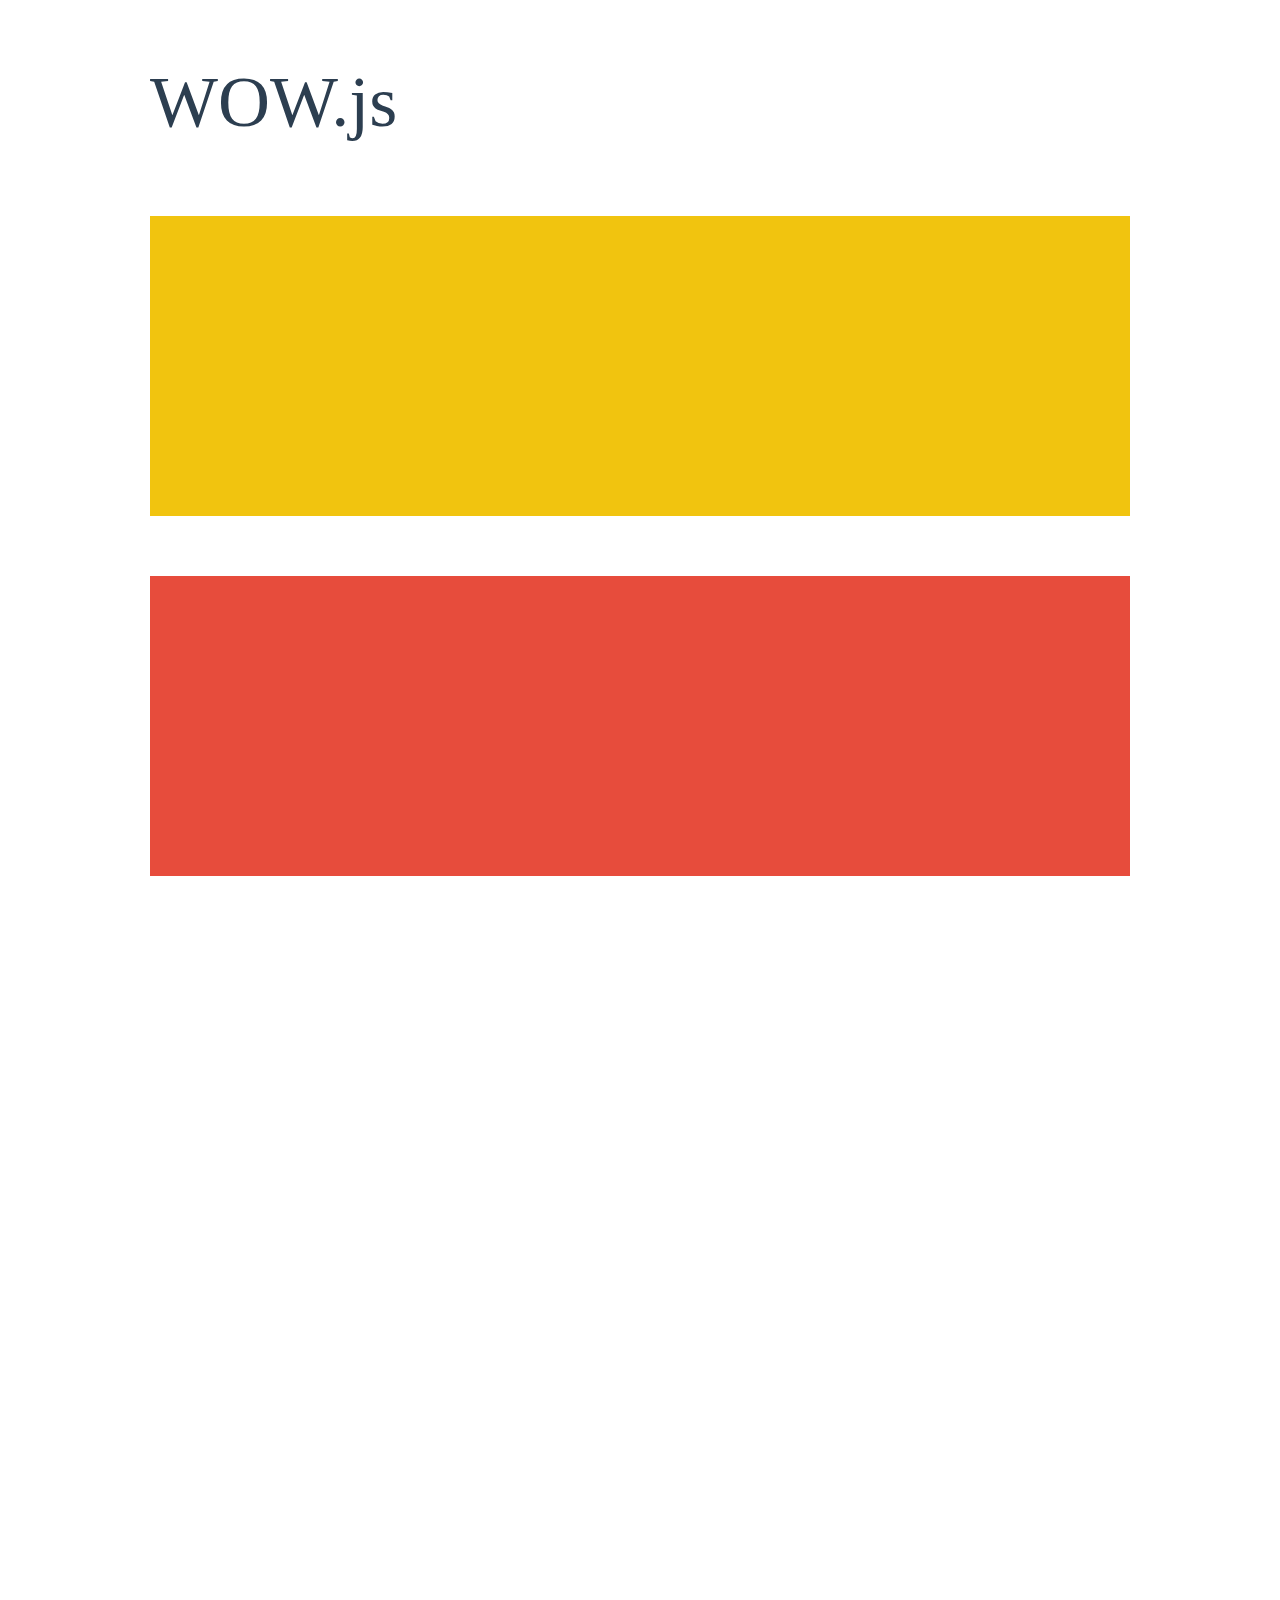
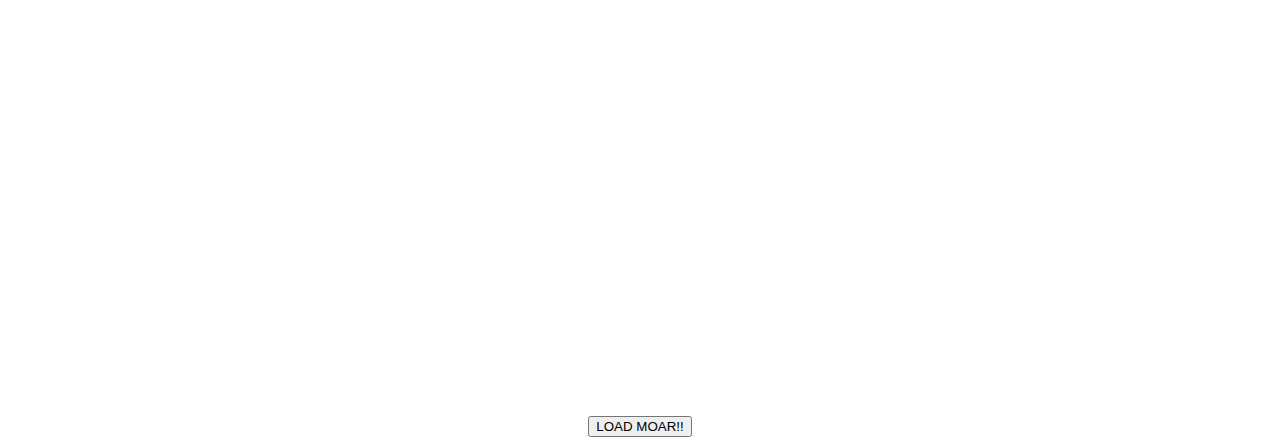
<file: vendor/WOW-master/demo.html>
<!doctype html>

<html lang="en">
<head>
  <meta charset="utf-8">
  <title>WOW</title>
  <link rel="stylesheet" href="css/libs/animate.css">
  <link rel="stylesheet" href="css/site.css">
  <style>
    .wow:first-child {
      visibility: hidden;
    }
  </style>
  <!--[if IE]>
    <script src="http://html5shiv.googlecode.com/svn/trunk/html5.js"></script>
  <![endif]-->
</head>

<body>
  <div id="container">
    <header>
      <h1>WOW.js</h1>
    </header>
    <div id="main">
      <section class="wow fadeInDown" style="background-color: #f1c40f;"></section>
      <section class="wow pulse" style="background-color: #e74c3c;" data-wow-iteration="infinite" data-wow-duration="1500ms"></section>
      <section class="section--purple wow slideInRight" data-wow-delay="2s"></section>
      <section class="section--blue wow bounceInLeft" data-wow-offset="300"></section>
      <section class="section--green wow slideInLeft" data-wow-duration="4s"></section>
      <button id="moar">LOAD MOAR!!</button>
    </div>
  </div>
  <script src="dist/wow.js"></script>
  <script>
    wow = new WOW(
      {
        animateClass: 'animated',
        offset:       100,
        callback:     function(box) {
          console.log("WOW: animating <" + box.tagName.toLowerCase() + ">")
        }
      }
    );
    wow.init();
    document.getElementById('moar').onclick = function() {
      var section = document.createElement('section');
      section.className = 'section--purple wow fadeInDown';
      this.parentNode.insertBefore(section, this);
    };
  </script>
</body>
</html>
</file>
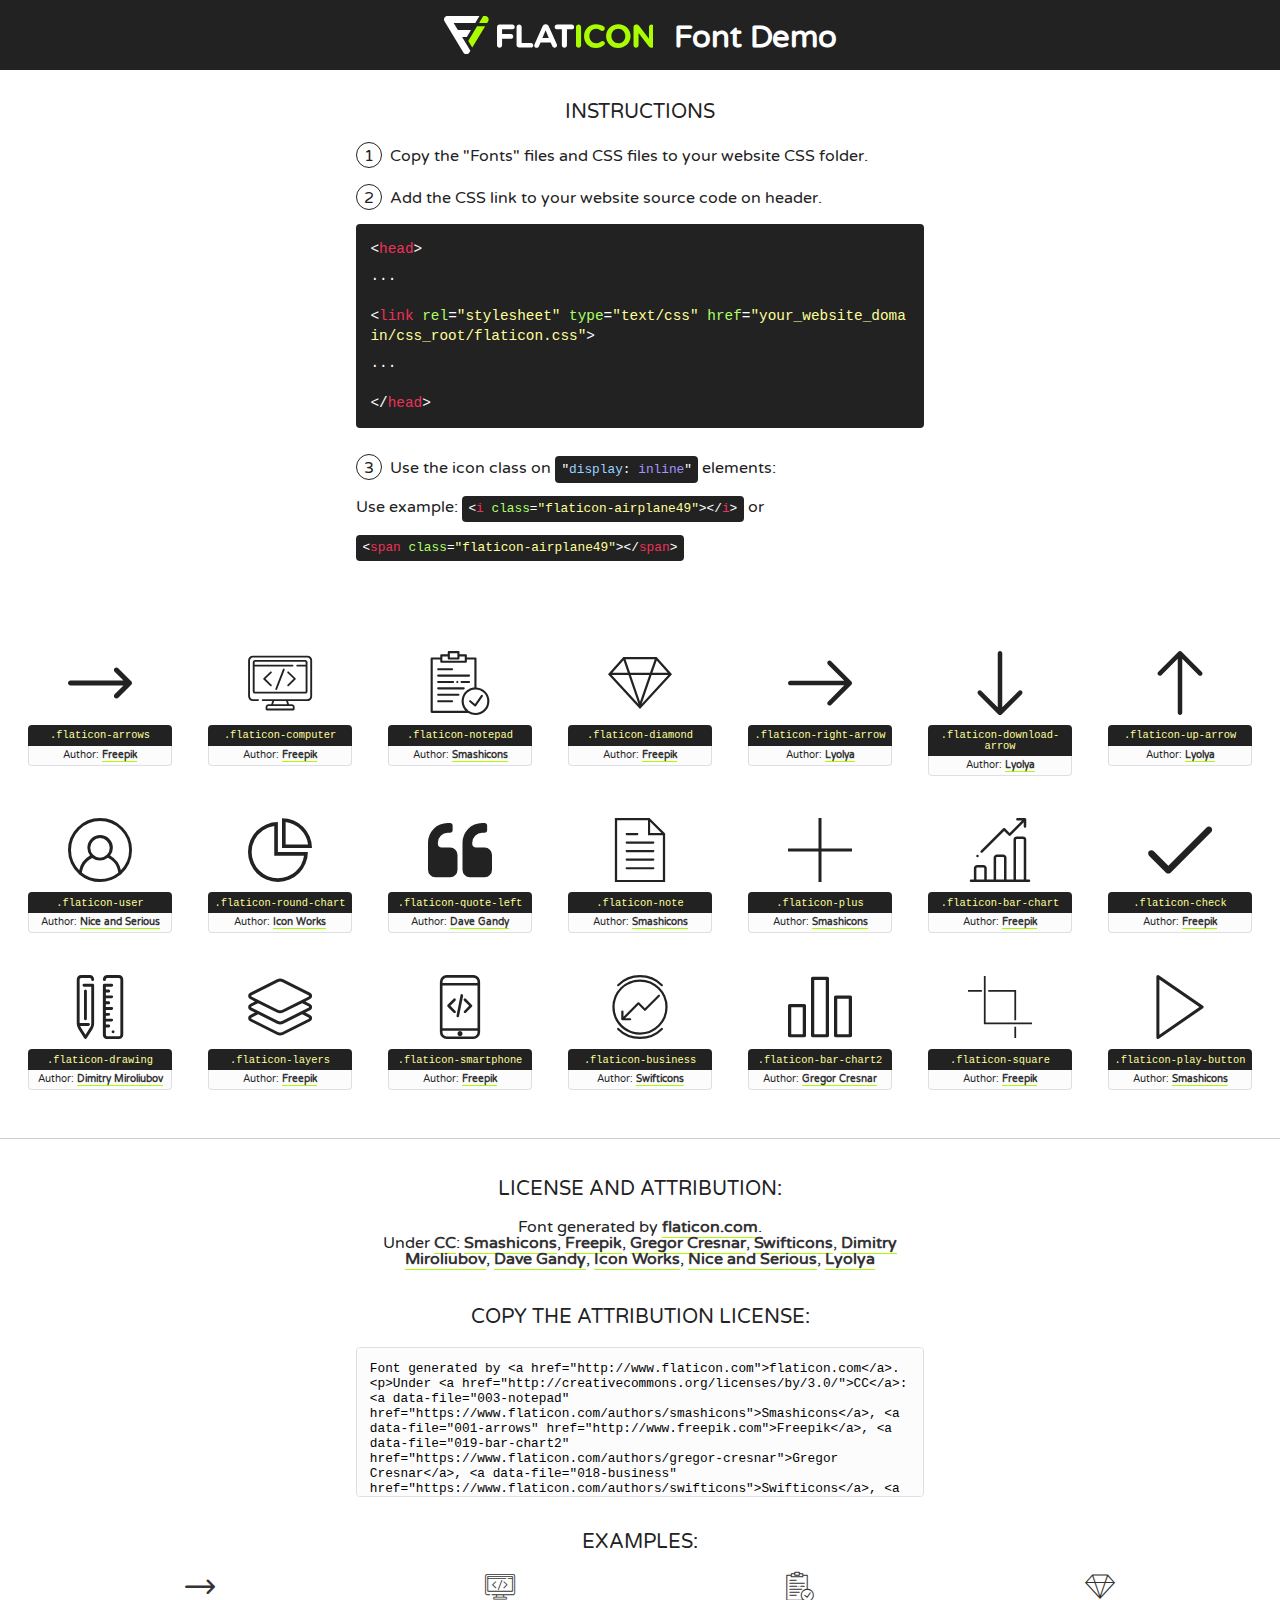
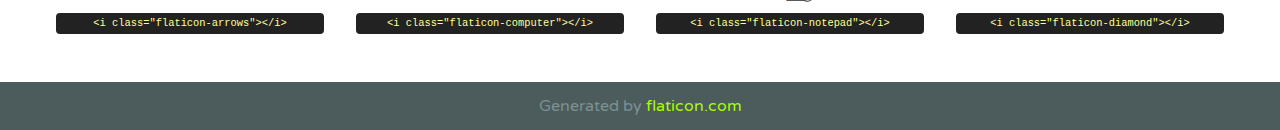
<file: fonts/icon/font/flaticon.html>
<!DOCTYPE html>
<!--
  Flaticon icon font: Flaticon
  Creation date: 18/09/2017 20:02
-->
<html>
<!DOCTYPE html>
<html>

<head>
    <title>Flaticon WebFont</title>
    <link href="http://fonts.googleapis.com/css?family=Varela+Round" rel="stylesheet" type="text/css" />
    <link rel="stylesheet" type="text/css" href="flaticon.css">
    <meta charset="UTF-8">
    <style>
    html, body, div, span, applet, object, iframe,
    h1, h2, h3, h4, h5, h6, p, blockquote, pre,
    a, abbr, acronym, address, big, cite, code,
    del, dfn, em, img, ins, kbd, q, s, samp,
    small, strike, strong, sub, sup, tt, var,
    b, u, i, center,
    dl, dt, dd, ol, ul, li,
    fieldset, form, label, legend,
    table, caption, tbody, tfoot, thead, tr, th, td,
    article, aside, canvas, details, embed, 
    figure, figcaption, footer, header, hgroup, 
    menu, nav, output, ruby, section, summary,
    time, mark, audio, video {
        margin: 0;
        padding: 0;
        border: 0;
        font-size: 100%;
        font: inherit;
        vertical-align: baseline;
    }
    /* HTML5 display-role reset for older browsers */
    article, aside, details, figcaption, figure, 
    footer, header, hgroup, menu, nav, section {
        display: block;
    }
    body {
        line-height: 1;
    }
    ol, ul {
        list-style: none;
    }
    blockquote, q {
        quotes: none;
    }
    blockquote:before, blockquote:after,
    q:before, q:after {
        content: '';
        content: none;
    }
    table {
        border-collapse: collapse;
        border-spacing: 0;
    }
    body {
        font-family: 'Varela Round', Helvetica, Arial, sans-serif;
        font-size: 16px;
        color: #222;
    }
    a {
        color: #333;
        border-bottom: 1px solid #a9fd00;
        font-weight: bold;
        text-decoration: none;
    }
    * {
        -moz-box-sizing: border-box;
        -webkit-box-sizing: border-box;
        box-sizing: border-box;
        margin: 0;
        padding: 0;
    }
    [class^="flaticon-"]:before, [class*=" flaticon-"]:before, [class^="flaticon-"]:after, [class*=" flaticon-"]:after {
        font-family: Flaticon;
        font-size: 30px;
        font-style: normal;
        margin-left: 20px;
        color: #333;
    }
    .wrapper {
        max-width: 600px;
        margin: auto;
        padding: 0 1em;
    }
    .title {
        font-size: 1.25em;
        text-align: center;
        margin-bottom: 1em;
        text-transform: uppercase;
    }
    header {
        text-align: center;
        background-color: #222;
        color: #fff;
        padding: 1em;
    }
    header .logo {
        width: 210px;
        height: 38px;
        display: inline-block;
        vertical-align: middle;
        margin-right: 1em;
        border: none;
    }
    header strong {
        font-size: 1.95em;
        font-weight: bold;
        vertical-align: middle;
        margin-top: 5px;
        display: inline-block;
    }
    .demo {
        margin: 2em auto;
        line-height: 1.25em;
    }
    .demo ul li {
        margin-bottom: 1em;
    }
    .demo ul li .num {
        color: #222;
        border-radius: 20px;
        display: inline-block;
        width: 26px;
        padding: 3px;
        height: 26px;
        text-align: center;
        margin-right: 0.5em;
        border: 1px solid #222;
    }
    .demo ul li code {
        background-color: #222;
        border-radius: 4px;
        padding: 0.25em 0.5em;
        display: inline-block;
        color: #fff;
        font-family: Consolas,Monaco,Lucida Console,Liberation Mono,DejaVu Sans Mono,Bitstream Vera Sans Mono,Courier New, monospace;
        font-weight: lighter;
        margin-top: 1em;
        font-size: 0.8em;
        word-break: break-all;
    }
    .demo ul li code.big {
        padding: 1em;
        font-size: 0.9em;
    }
    .demo ul li code .red {
        color: #EF3159;
    }
    .demo ul li code .green {
        color: #ACFF65;
    }
    .demo ul li code .yellow {
        color: #FFFF99;
    }
    .demo ul li code .blue {
        color: #99D3FF;
    }
    .demo ul li code .purple {
        color: #A295FF;
    }
    .demo ul li code .dots {
        margin-top: 0.5em;
        display: block;
    }
    #glyphs {
        border-bottom: 1px solid #ccc;
        padding: 2em 0;
        text-align: center;
    }
    .glyph {
        display: inline-block;
        width: 9em;
        margin: 1em;
        text-align: center;
        vertical-align: top;
        background: #FFF;
    }
    .glyph .glyph-icon {
        padding: 10px;
        display: block;
        font-family:"Flaticon";
        font-size: 64px;
        line-height: 1;
    }
    .glyph .glyph-icon:before {
        font-size: 64px;
        color: #222;
        margin-left: 0;
    }
    .class-name {
        font-size: 0.65em;
        background-color: #222;
        color: #fff;
        border-radius: 4px 4px 0 0;
        padding: 0.5em;
        color: #FFFF99;
        font-family: Consolas,Monaco,Lucida Console,Liberation Mono,DejaVu Sans Mono,Bitstream Vera Sans Mono,Courier New, monospace;
    }
    .author-name {
        font-size: 0.6em;
        background-color: #fcfcfd;
        border: 1px solid #DEDEE4;
        border-top: 0;
        border-radius: 0 0 4px 4px;
        padding: 0.5em;
    }
    .class-name:last-child {
        font-size: 10px;
        color:#888;
    }
    .class-name:last-child a {
        font-size: 10px;
        color:#555;
    }
    .class-name:last-child a:hover {
        color:#a9fd00;
    }
    .glyph > input {
        display: block;
        width: 100px;
        margin: 5px auto;
        text-align: center;
        font-size: 12px;
        cursor: text;
    }
    .glyph > input.icon-input {
        font-family:"Flaticon";
        font-size: 16px;
        margin-bottom: 10px;
    }
    .attribution .title {
        margin-top: 2em;
    }
    .attribution textarea {
        background-color: #fcfcfd;
        padding: 1em;
        border: none;
        box-shadow: none;
        border: 1px solid #DEDEE4;
        border-radius: 4px;
        resize: none;
        width: 100%;
        height: 150px;
        font-size: 0.8em;
        font-family: Consolas,Monaco,Lucida Console,Liberation Mono,DejaVu Sans Mono,Bitstream Vera Sans Mono,Courier New, monospace;
        -webkit-appearance: none;
    }
    .iconsuse {
        margin: 2em auto;
        text-align: center;
        max-width: 1200px;
    }
    .iconsuse:after {
        content: '';
        display: table;
        clear: both;
    }
    .iconsuse .image {
        float: left;
        width: 25%;
        padding: 0 1em;
    }
    .iconsuse .image p {
        margin-bottom: 1em;
    }
    .iconsuse .image span {
        display: block;
        font-size: 0.65em;
        background-color: #222;
        color: #fff;
        border-radius: 4px;
        padding: 0.5em;
        color: #FFFF99;
        margin-top: 1em;
        font-family: Consolas,Monaco,Lucida Console,Liberation Mono,DejaVu Sans Mono,Bitstream Vera Sans Mono,Courier New, monospace;
    }
    #footer {
        text-align: center;
        background-color: #4C5B5C;
        color: #7c9192;
        padding: 1em;
    }
    #footer a {
        border: none;
        color: #a9fd00;
        font-weight: normal;
    }
    @media (max-width: 960px) {
        .iconsuse .image {
            width: 50%;
        }
    }
    @media (max-width: 560px) {
        .iconsuse .image {
            width: 100%;
        }
    }
    </style>
</head>

<body class="characters-off">

    <header>
        <a href="http://www.flaticon.com" target="_blank" class="logo">
            <svg version="1.1" xmlns="http://www.w3.org/2000/svg" xmlns:xlink="http://www.w3.org/1999/xlink" xmlns:a="http://ns.adobe.com/AdobeSVGViewerExtensions/3.0/" viewBox="0 0 560.875 102.036" enable-background="new 0 0 560.875 102.036" xml:space="preserve">
                <defs>
                </defs>
                <g>
                    <g class="letters">
                        <path fill="#ffffff" d="M141.596,29.675c0-3.777,2.985-6.767,6.764-6.767h34.438c3.426,0,6.15,2.728,6.15,6.15
                        c0,3.43-2.724,6.149-6.15,6.149h-27.674v13.091h23.719c3.429,0,6.151,2.724,6.151,6.15c0,3.43-2.723,6.149-6.151,6.149h-23.719
                        v17.574c0,3.773-2.986,6.761-6.764,6.761c-3.779,0-6.764-2.989-6.764-6.761V29.675z"></path>
                        <path fill="#ffffff" d="M193.844,29.149c0-3.781,2.985-6.767,6.764-6.767c3.776,0,6.763,2.985,6.763,6.767v42.957h25.039
                        c3.426,0,6.149,2.726,6.149,6.153c0,3.425-2.723,6.15-6.149,6.15h-31.802c-3.779,0-6.764-2.986-6.764-6.768V29.149z"></path>
                        <path fill="#ffffff" d="M241.891,75.71l21.438-48.407c1.492-3.341,4.215-5.357,7.906-5.357h0.792
                        c3.686,0,6.323,2.017,7.815,5.357l21.439,48.407c0.436,0.967,0.701,1.845,0.701,2.723c0,3.602-2.809,6.501-6.414,6.501
                        c-3.161,0-5.269-1.845-6.499-4.655l-4.132-9.661h-27.059l-4.301,10.102c-1.144,2.631-3.426,4.214-6.237,4.214
                        c-3.517,0-6.24-2.81-6.24-6.325C241.1,77.64,241.451,76.677,241.891,75.71z M279.932,58.666l-8.521-20.297l-8.526,20.297H279.932
                        z"></path>
                        <path fill="#ffffff" d="M314.864,35.387H301.86c-3.429,0-6.239-2.813-6.239-6.238c0-3.429,2.811-6.24,6.239-6.24h39.533
                        c3.426,0,6.237,2.811,6.237,6.24c0,3.425-2.811,6.238-6.237,6.238h-13.001v42.785c0,3.773-2.99,6.761-6.764,6.761
                        c-3.779,0-6.764-2.989-6.764-6.761V35.387z"></path>
                        <path fill="#A9FD00" d="M352.615,29.149c0-3.781,2.985-6.767,6.767-6.767c3.774,0,6.761,2.985,6.761,6.767v49.024
                        c0,3.773-2.987,6.761-6.761,6.761c-3.781,0-6.767-2.989-6.767-6.761V29.149z"></path>
                        <path fill="#A9FD00" d="M374.132,53.836v-0.179c0-17.481,13.178-31.801,32.065-31.801c9.22,0,15.459,2.458,20.557,6.238
                        c1.402,1.054,2.637,2.985,2.637,5.357c0,3.692-2.985,6.59-6.681,6.59c-1.845,0-3.071-0.702-4.044-1.319
                        c-3.776-2.813-7.729-4.393-12.562-4.393c-10.364,0-17.831,8.611-17.831,19.154v0.173c0,10.542,7.291,19.329,17.831,19.329
                        c5.715,0,9.492-1.756,13.359-4.834c1.049-0.874,2.458-1.491,4.039-1.491c3.429,0,6.325,2.813,6.325,6.236
                        c0,2.106-1.056,3.78-2.282,4.834c-5.539,4.834-12.036,7.733-21.878,7.733C387.572,85.464,374.132,71.493,374.132,53.836z"></path>
                        <path fill="#A9FD00" d="M433.009,53.836v-0.179c0-17.481,13.79-31.801,32.766-31.801c18.981,0,32.592,14.143,32.592,31.628v0.173
                        c0,17.483-13.785,31.807-32.769,31.807C446.625,85.464,433.009,71.32,433.009,53.836z M484.224,53.836v-0.179
                        c0-10.539-7.725-19.326-18.626-19.326c-10.893,0-18.449,8.611-18.449,19.154v0.173c0,10.542,7.73,19.329,18.626,19.329
                        C476.676,72.986,484.224,64.378,484.224,53.836z"></path>
                        <path fill="#A9FD00" d="M506.233,29.321c0-3.774,2.99-6.763,6.767-6.763h1.401c3.252,0,5.183,1.583,7.029,3.953l26.093,34.265
                        V29.059c0-3.692,2.99-6.677,6.681-6.677c3.683,0,6.671,2.985,6.671,6.677v48.934c0,3.78-2.987,6.765-6.764,6.765h-0.436
                        c-3.257,0-5.188-1.581-7.034-3.953l-27.056-35.492v32.944c0,3.687-2.985,6.676-6.678,6.676c-3.683,0-6.673-2.989-6.673-6.676
                        V29.321z"></path>
                    </g>
                    <g class="insignia">
                        <path fill="#ffffff" d="M48.372,56.137h12.517l11.156-18.537H37.186L25.688,18.539h57.825L94.668,0H9.271
                        C5.925,0,2.842,1.801,1.198,4.716c-1.644,2.907-1.593,6.482,0.134,9.343l50.38,83.501c1.678,2.781,4.689,4.476,7.938,4.476
                        c3.246,0,6.257-1.695,7.935-4.476l2.898-4.804L48.372,56.137z"></path>
                        <g class="i">
                            <path fill="#A9FD00" d="M93.575,18.539h0.031v0.004l21.652,0.004l2.705-4.488c1.727-2.861,1.778-6.436,0.133-9.343
                            C116.454,1.801,113.371,0,110.026,0h-5.294L93.575,18.539z"></path>
                            <polygon fill="#A9FD00" points="88.291,27.356 64.725,66.486 75.519,84.404 109.942,27.356"></polygon>
                        </g>
                    </g>
                </g>
            </svg>
        </a>
        <strong>Font Demo</strong>
    </header>


    <section class="demo wrapper">

        <p class="title">Instructions</p>

        <ul>
            <li>
                <span class="num">1</span>Copy the "Fonts" files and CSS files to your website CSS folder.
            </li>
            <li>
                <span class="num">2</span>Add the CSS link to your website source code on header.
                <code class="big">
                    &lt;<span class="red">head</span>&gt;
                    <br/><span class="dots">...</span>
                    <br/>&lt;<span class="red">link</span> <span class="green">rel</span>=<span class="yellow">"stylesheet"</span> <span class="green">type</span>=<span class="yellow">"text/css"</span> <span class="green">href</span>=<span class="yellow">"your_website_domain/css_root/flaticon.css"</span>&gt;
                    <br/><span class="dots">...</span>
                    <br/>&lt;/<span class="red">head</span>&gt;
                </code>
            </li>

            <li>
                <p>
                    <span class="num">3</span>Use the icon class on <code>"<span class="blue">display</span>:<span class="purple"> inline</span>"</code> elements:
                    <br />
                    Use example: <code>&lt;<span class="red">i</span> <span class="green">class</span>=<span class="yellow">&quot;flaticon-airplane49&quot;</span>&gt;&lt;/<span class="red">i</span>&gt;</code> or <code>&lt;<span class="red">span</span> <span class="green">class</span>=<span class="yellow">&quot;flaticon-airplane49&quot;</span>&gt;&lt;/<span class="red">span</span>&gt;</code>
            </li>
        </ul>

    </section>




   <section id="glyphs">          
    
      
        <div class="glyph"><div class="glyph-icon flaticon-arrows"></div>
            <div class="class-name">.flaticon-arrows</div>
            <div class="author-name">Author: <a data-file="001-arrows" href="http://www.freepik.com">Freepik</a> </div> 
        </div>        
        
        <div class="glyph"><div class="glyph-icon flaticon-computer"></div>
            <div class="class-name">.flaticon-computer</div>
            <div class="author-name">Author: <a data-file="002-computer" href="http://www.freepik.com">Freepik</a> </div> 
        </div>        
        
        <div class="glyph"><div class="glyph-icon flaticon-notepad"></div>
            <div class="class-name">.flaticon-notepad</div>
            <div class="author-name">Author: <a data-file="003-notepad" href="https://www.flaticon.com/authors/smashicons">Smashicons</a> </div> 
        </div>        
        
        <div class="glyph"><div class="glyph-icon flaticon-diamond"></div>
            <div class="class-name">.flaticon-diamond</div>
            <div class="author-name">Author: <a data-file="004-diamond" href="http://www.freepik.com">Freepik</a> </div> 
        </div>        
        
        <div class="glyph"><div class="glyph-icon flaticon-right-arrow"></div>
            <div class="class-name">.flaticon-right-arrow</div>
            <div class="author-name">Author: <a data-file="005-right-arrow" href="https://www.flaticon.com/authors/lyolya">Lyolya</a> </div> 
        </div>        
        
        <div class="glyph"><div class="glyph-icon flaticon-download-arrow"></div>
            <div class="class-name">.flaticon-download-arrow</div>
            <div class="author-name">Author: <a data-file="006-download-arrow" href="https://www.flaticon.com/authors/lyolya">Lyolya</a> </div> 
        </div>        
        
        <div class="glyph"><div class="glyph-icon flaticon-up-arrow"></div>
            <div class="class-name">.flaticon-up-arrow</div>
            <div class="author-name">Author: <a data-file="007-up-arrow" href="https://www.flaticon.com/authors/lyolya">Lyolya</a> </div> 
        </div>        
        
        <div class="glyph"><div class="glyph-icon flaticon-user"></div>
            <div class="class-name">.flaticon-user</div>
            <div class="author-name">Author: <a data-file="008-user" href="https://www.flaticon.com/authors/nice-and-serious">Nice and Serious</a> </div> 
        </div>        
        
        <div class="glyph"><div class="glyph-icon flaticon-round-chart"></div>
            <div class="class-name">.flaticon-round-chart</div>
            <div class="author-name">Author: <a data-file="009-round-chart" href="https://www.flaticon.com/authors/icon-works">Icon Works</a> </div> 
        </div>        
        
        <div class="glyph"><div class="glyph-icon flaticon-quote-left"></div>
            <div class="class-name">.flaticon-quote-left</div>
            <div class="author-name">Author: <a data-file="010-quote-left" href="https://www.flaticon.com/authors/dave-gandy">Dave Gandy</a> </div> 
        </div>        
        
        <div class="glyph"><div class="glyph-icon flaticon-note"></div>
            <div class="class-name">.flaticon-note</div>
            <div class="author-name">Author: <a data-file="011-note" href="https://www.flaticon.com/authors/smashicons">Smashicons</a> </div> 
        </div>        
        
        <div class="glyph"><div class="glyph-icon flaticon-plus"></div>
            <div class="class-name">.flaticon-plus</div>
            <div class="author-name">Author: <a data-file="012-plus" href="https://www.flaticon.com/authors/smashicons">Smashicons</a> </div> 
        </div>        
        
        <div class="glyph"><div class="glyph-icon flaticon-bar-chart"></div>
            <div class="class-name">.flaticon-bar-chart</div>
            <div class="author-name">Author: <a data-file="013-bar-chart" href="http://www.freepik.com">Freepik</a> </div> 
        </div>        
        
        <div class="glyph"><div class="glyph-icon flaticon-check"></div>
            <div class="class-name">.flaticon-check</div>
            <div class="author-name">Author: <a data-file="014-check" href="http://www.freepik.com">Freepik</a> </div> 
        </div>        
        
        <div class="glyph"><div class="glyph-icon flaticon-drawing"></div>
            <div class="class-name">.flaticon-drawing</div>
            <div class="author-name">Author: <a data-file="015-drawing" href="https://www.flaticon.com/authors/dimitry-miroliubov">Dimitry Miroliubov</a> </div> 
        </div>        
        
        <div class="glyph"><div class="glyph-icon flaticon-layers"></div>
            <div class="class-name">.flaticon-layers</div>
            <div class="author-name">Author: <a data-file="016-layers" href="http://www.freepik.com">Freepik</a> </div> 
        </div>        
        
        <div class="glyph"><div class="glyph-icon flaticon-smartphone"></div>
            <div class="class-name">.flaticon-smartphone</div>
            <div class="author-name">Author: <a data-file="017-smartphone" href="http://www.freepik.com">Freepik</a> </div> 
        </div>        
        
        <div class="glyph"><div class="glyph-icon flaticon-business"></div>
            <div class="class-name">.flaticon-business</div>
            <div class="author-name">Author: <a data-file="018-business" href="https://www.flaticon.com/authors/swifticons">Swifticons</a> </div> 
        </div>        
        
        <div class="glyph"><div class="glyph-icon flaticon-bar-chart2"></div>
            <div class="class-name">.flaticon-bar-chart2</div>
            <div class="author-name">Author: <a data-file="019-bar-chart2" href="https://www.flaticon.com/authors/gregor-cresnar">Gregor Cresnar</a> </div> 
        </div>        
        
        <div class="glyph"><div class="glyph-icon flaticon-square"></div>
            <div class="class-name">.flaticon-square</div>
            <div class="author-name">Author: <a data-file="020-square" href="http://www.freepik.com">Freepik</a> </div> 
        </div>        
        
        <div class="glyph"><div class="glyph-icon flaticon-play-button"></div>
            <div class="class-name">.flaticon-play-button</div>
            <div class="author-name">Author: <a data-file="021-play-button" href="https://www.flaticon.com/authors/smashicons">Smashicons</a> </div> 
        </div>        
        

    </section>



    <section class="attribution wrapper"   style="text-align:center;">

      <div class="title">License and attribution:</div><div class="attrDiv">Font generated by <a href="http://www.flaticon.com">flaticon.com</a>. <div><p>Under <a href="http://creativecommons.org/licenses/by/3.0/">CC</a>: <a data-file="003-notepad" href="https://www.flaticon.com/authors/smashicons">Smashicons</a>, <a data-file="001-arrows" href="http://www.freepik.com">Freepik</a>, <a data-file="019-bar-chart2" href="https://www.flaticon.com/authors/gregor-cresnar">Gregor Cresnar</a>, <a data-file="018-business" href="https://www.flaticon.com/authors/swifticons">Swifticons</a>, <a data-file="015-drawing" href="https://www.flaticon.com/authors/dimitry-miroliubov">Dimitry Miroliubov</a>, <a data-file="010-quote-left" href="https://www.flaticon.com/authors/dave-gandy">Dave Gandy</a>, <a data-file="009-round-chart" href="https://www.flaticon.com/authors/icon-works">Icon Works</a>, <a data-file="008-user" href="https://www.flaticon.com/authors/nice-and-serious">Nice and Serious</a>, <a data-file="005-right-arrow" href="https://www.flaticon.com/authors/lyolya">Lyolya</a></p>  </div>
      </div>
      <div class="title">Copy the Attribution License:</div>

    <textarea onclick="this.focus();this.select();">Font generated by &lt;a href=&quot;http://www.flaticon.com&quot;&gt;flaticon.com&lt;/a&gt;. <p>Under <a href="http://creativecommons.org/licenses/by/3.0/">CC</a>: <a data-file="003-notepad" href="https://www.flaticon.com/authors/smashicons">Smashicons</a>, <a data-file="001-arrows" href="http://www.freepik.com">Freepik</a>, <a data-file="019-bar-chart2" href="https://www.flaticon.com/authors/gregor-cresnar">Gregor Cresnar</a>, <a data-file="018-business" href="https://www.flaticon.com/authors/swifticons">Swifticons</a>, <a data-file="015-drawing" href="https://www.flaticon.com/authors/dimitry-miroliubov">Dimitry Miroliubov</a>, <a data-file="010-quote-left" href="https://www.flaticon.com/authors/dave-gandy">Dave Gandy</a>, <a data-file="009-round-chart" href="https://www.flaticon.com/authors/icon-works">Icon Works</a>, <a data-file="008-user" href="https://www.flaticon.com/authors/nice-and-serious">Nice and Serious</a>, <a data-file="005-right-arrow" href="https://www.flaticon.com/authors/lyolya">Lyolya</a></p>  
     </textarea>

    </section>

    <section class="iconsuse">

          <div class="title">Examples:</div>            
             
            <div class="image">
                <p>
                    <i class="glyph-icon flaticon-arrows"></i> 
                    <span>&lt;i class=&quot;flaticon-arrows&quot;&gt;&lt;/i&gt;</span>
                </p>
            </div>
            
            <div class="image">
                <p>
                    <i class="glyph-icon flaticon-computer"></i> 
                    <span>&lt;i class=&quot;flaticon-computer&quot;&gt;&lt;/i&gt;</span>
                </p>
            </div>
            
            <div class="image">
                <p>
                    <i class="glyph-icon flaticon-notepad"></i> 
                    <span>&lt;i class=&quot;flaticon-notepad&quot;&gt;&lt;/i&gt;</span>
                </p>
            </div>
            
            <div class="image">
                <p>
                    <i class="glyph-icon flaticon-diamond"></i> 
                    <span>&lt;i class=&quot;flaticon-diamond&quot;&gt;&lt;/i&gt;</span>
                </p>
            </div>
                       
        </div>
                            
    </section>

<div id="footer">
    <div>Generated by <a href="http://www.flaticon.com">flaticon.com</a>
    </div>
</div>



</body>
</html>
</file>
<file: css/style.css>
/* CSS Document */

/* 
    Created on   : 24/09/2017.
    Theme Name   : Gullu.
    Description  : Gullu - Agency & Startup HTML Template
    Version      : 1.0.
    Author       : @CreativeGigs.
    Developed by : Jubayer al hasan. (jubayer.hasan1991@gmail.com)
   
*/

/* ------------------------------------------ */
/*             TABLE OF CONTENTS
/* ------------------------------------------ */
/*   01 - Global stlye  */
/*   02 - Theme Title  */
/*   03 - Theme Menu  */
/*   04 - SignUp Modla Box */
/*   05 - Theme Banner */
/*   06 - What we do  */
/*   07 - More About Us  */
/*   08 - Theme Counter  */
/*   09 - Our Portfolio  */
/*   10 - Home Service Section  */
/*   11 - Testimonial  */
/*   12 - Pricing Plan One  */
/*   13 - Home Blog Section  */
/*   14 - Footer   */
/*   15 - Home Version 3  */
      /*
      What We Do Style Two
      Company CEO Text
      Short Banner
      Business Statics
      Theme Counter Style Two
      Home Project
      Testimonial Home Three
      */
/*   16 - Theme Inner Banner  */
/*   17 - About Text  */
/*   18 - Our Team Style One  */
/*   19 - Trusted Client   */
/*   20 - Our Service Version One */
/*   21 - Our Service Version two  */
/*   22 - Our Portfolio  */
/*   23 - Portfolio Details  */
/*   24 - Our Blog  */
/*   25 - Blog Details  */
/*   26 - Conatct US  */
/*   27 - Shop Page  */
/*   28 - Shop Details  */




/**
* Importing necessary  Styles.
**/
@import url('https://fonts.googleapis.com/css?family=Lato:100,300,400,900|Poppins:300,400,500,600');
/*----bootstrap css ----- */
@import url('../vendor/bootstrap/bootstrap.css');
/*----bootstrap Select ----- */
@import url('../vendor/bootstrap-select/dist/css/bootstrap-select.css');
/*----camera-slider---*/
@import url('../vendor/Camera-master/css/camera.css');
/*------- Mega menu ------*/
@import url('../vendor/bootstrap-mega-menu/css/menu.css');
/*----font awesome -------*/
@import url('../fonts/font-awesome/css/font-awesome.min.css');
/*----owl-carousel css----*/
@import url('../vendor/owl-carousel/owl.carousel.css');
@import url('../vendor/owl-carousel/owl.theme.css');
/*-------- animated css ------*/
@import url('../vendor/WOW-master/css/libs/animate.css');
/*-------Hover Css --------*/
@import url('../vendor/hover.css');
/*--------- flat-icon ---------*/
@import url('../fonts/icon/font/flaticon.css');
/*----------- Fancybox css -------*/
@import url('../vendor/fancybox/dist/jquery.fancybox.min.css');
/*--------- Jquery ui ---------*/
@import url('../vendor/jquery-ui/jquery-ui.min.css');

/*==================== Click Top ====================*/
.scroll-top {
  width:40px;
  height:40px;
  position: fixed;
  bottom: 5px;
  right: 5px;
  z-index: 99;
  text-align: center;
  color: #fff;
  background: #2adc65;
  font-size: 25px;
  display: none;
}
.scroll-top:after {
  position: absolute;
  z-index: -1;
  content: '';
  top: 100%;
  left: 5%;
  height: 10px;
  width: 90%;
  opacity: 1;
  background: radial-gradient(ellipse at center, rgba(0, 0, 0, 0.25) 0%, rgba(0, 0, 0, 0) 80%);
}
/*______________________ Global stlye ___________________*/

 @font-face {
  font-family: 'font-awesome';
  src: url('../fonts/font-awesome/fonts/fontawesome-webfont.ttf');
  src: url('../fonts/font-awesome/fonts/fontawesome-webfont.eot'), /* IE9 Compat Modes */
       url('../fonts/font-awesome/fonts/fontawesome-webfont.woff2') format('woff2'), /* Super Modern Browsers */
       url('../fonts/font-awesome/fonts/fontawesome-webfont.woff') format('woff'), /* Pretty Modern Browsers */
       url('../fonts/font-awesome/fonts/fontawesome-webfont.svg') format('svg'); /* Legacy iOS */
 }

 body {
  /*  font-family: 'Lato', sans-serif;  */
  font-family: 'Poppins', sans-serif;
  font-weight: normal;
  color:rgba(0,0,0,0.65);
  font-size: 16px;
  position: relative;
 }
 body .main-page-wrapper {
   overflow-x:hidden;
 }

 h1,h2,h3,h4,h5,h6,p,ul { margin:0;padding: 0;}
 h1,h2,h3,h4,h6 {color: #2d2d43;}
 h1 {font-size: 60px; font-weight: 600;}
 h2 {font-size: 40px; font-weight: 600;}
 h3 {font-size: 30px; font-weight: 500;}
 h4 {font-size: 24px; font-weight: 500;}
 h5 {font-size: 22px; font-weight: 500;}
 h6 {font-size: 20px; font-weight: normal;}
 p {line-height: 32px;}
 ul {list-style-type: none;}
 a {text-decoration: none; display: inline-block;}
 a:hover,a:focus,a:visited {text-decoration: none; outline: none;}
 img {max-width: 100%; display: block;}
 button {border:none;outline: none;-webkit-box-shadow: none;box-shadow: none;display: block; padding: 0;}
 input,textarea {outline: none; -webkit-box-shadow: none; box-shadow: none;-webkit-transition: all 0.3s ease-in-out;transition: all 0.3s ease-in-out;}
.float-left {float:left;}
.float-right {float:right;}
.m-top0 {margin-top: 0 !important;}
.m-bottom0 {margin-bottom: 0 !important;}
.p-bottm0 {padding-bottom: 0 !important;}
.no-border {border: none !important;}
/*--------------------- Transition --------------------*/
.tran3s,header.theme-menu-wrapper #mega-menu-wrapper .nav>li>a:before,#mega-menu-wrapper .nav>li.dropdown-holder .sub-menu li a:before,
.home-service-section .theme-title a:before,.owl-theme .owl-nav [class*=owl-],.nav-tabs > li > a,.banner-three .container a.button-two:after,
.about-text .about-tab-wrapper .nav-tabs > li > a,.gullu-portfolio .single-item .opacity a.view-more:before,.our-blog .single-blog .image img,
.bootstrap-select.btn-group .dropdown-menu li a {
  -webkit-transition: all .3s ease-in-out;
  transition: all .3s ease-in-out;
}
.tran4s,.home-service-section ul li div i {
  -webkit-transition: all .4s ease-in-out;
  transition: all .4s ease-in-out;
}
 /*----------------------- Theme Color File -------------------*/
.p-color,.what-we-do .single-block:hover h5 a,.more-about-us .main-content .main-wrapper h4:before,.home-service-section .theme-title a:hover,
.home-service-section ul li:hover div h5 a,.testimonial-section .main-container .item .wrapper p:before,.home-blog-section .single-blog:hover>a,
footer .footer-logo h5 a:hover,footer .footer-list ul li a:hover,footer .footer-subscribe ul li a:hover,#theme-main-banner.banner-one .camera_prev:before, #theme-main-banner.banner-one .camera_next:before,
.our-team-styleOne .single-team-member .image .opacity ul li a,.service-version-one .single-service:hover a,.service-version-two .single-service:hover .text a,
.gullu-portfolio .single-item:hover .opacity a.view-more,.portfolio-details .page-changer li a:hover,.our-blog .single-blog:hover .text>a,
.our-blog .single-blog.solid-color:hover .text>a,.our-blog.blog-v3 .single-blog:hover .text h5 a,.our-blog.blog-v2 .single-blog:hover .text h5 a,.blog-details .tag-option ul li a:hover,
.blog-details .comment-area .comment-section .comment button:hover,.contact-us .contact-address>a:hover,.contact-us .contact-address ul li a:hover,
.shop-page .shop-sidebar .sidebar-categories li a:hover,.shop-page .shop-product-wrapper .single-product:hover h6 a,.shop-page .shop-product-wrapper .single-product>a:hover,
.shop-page .shop-sidebar .popular-product li:hover .text a,header.theme-menu-wrapper.menu-style-two #mega-menu-wrapper .nav .login-button a:hover,
.theme-modal-box .modal-content .modal-body form ul li label:before  {
  color:#00d747;
}
.p-bg-color,header.theme-menu-wrapper #mega-menu-wrapper .nav .login-button a:hover,.our-portfolio .theme-title a:hover,.home-service-section .theme-title a:hover:before,
.pricing-plan-one .nav-tabs > li.active > a,.pricing-plan-one .nav-tabs > li.active > a:hover,.pricing-plan-one .nav-tabs > li.active > a:focus,.banner-two .watch-video a:hover,
.our-team-styleOne .title a:hover,.our-blog.blog-v2 .load-more:hover,.bootstrap-select.btn-group .dropdown-menu li.selected a,.bootstrap-select.btn-group .dropdown-menu li:hover a,
.shop-details .procuct-details .product-info>div>a.cart-button,.shop-details .procuct-details .product-info>div>a.wishlist-button:hover,#mega-menu-wrapper .navbar-toggle .icon-bar {
  background: #00d747;
}
header.theme-menu-wrapper #mega-menu-wrapper .nav .login-button a:hover,.our-portfolio .theme-title a:hover,.banner-two .watch-video a:hover,.our-team-styleOne .title a:hover,
header.theme-menu-wrapper.menu-style-two #mega-menu-wrapper .nav .login-button a:hover,.gullu-portfolio .single-item .opacity a.view-more:hover:before,.our-blog.blog-v2 .load-more:hover,
.contact-us .contact-address ul li a:hover,.shop-page .shop-sidebar .sidebar-search input:focus,.shop-details .procuct-details .product-info>div>a.cart-button,
.shop-details .procuct-details .product-info>div>a.wishlist-button:hover {
  border-style: solid;
  border-color:#00d747;
}
/*------------------- Theme Title ------------------*/
.theme-title {position: relative;}
.theme-title h6 {
  font-weight: 600;
  font-size: 16px;
  color: rgba(0,0,10,0.45);
  display: inline-block;
  position: relative;
  text-transform: uppercase;
  z-index: 1;
}
.theme-title h6:before {
  content: '';
  width: 100%;
  height: 5px;
  position: absolute;
  background: #99efb5;
  border-radius: 2.5px;
  left:0;
  bottom: 0;
  z-index: -1;
}
.theme-title h2 {line-height: 55px;margin-top: 20px;}
.theme-title-two h6 {
  font-weight: 500;
  font-size: 20px;
  color: rgba(0,0,0,0.3);
  margin-bottom: 15px;
}
.theme-title-two h2 {
  line-height: 55px;
  font-weight: 700;
}
.theme-title-two h2 span {position: relative;z-index: 9;}
.theme-title-two h2 span:before {
  content: '';
  width: 97%;
  height: 10px;
  position: absolute;
  background: #c7fadb;
  border-radius: 5px;
  left:3px;
  bottom: 7px;
  z-index: -1;
}
.theme-title-two h2 strong {color: #0dda8f; }
/*------------------------------ Theme menu ----------------------*/
header.theme-menu-wrapper {
  position: absolute;
  top:0;
  left:0;
  right: 0;
  z-index: 99;
  padding-top: 62px;
}
header.theme-menu-wrapper.full-width-menu {padding-left: 80px;padding-right:80px;}
header.theme-menu-wrapper #mega-menu-wrapper .nav>li>a {
  padding: 0 0 20px 0;
  margin: 0 22px;
  position: relative;
  z-index: 9;
}
header.theme-menu-wrapper #mega-menu-wrapper .nav>li>a:before,
#mega-menu-wrapper .nav>li.dropdown-holder .sub-menu li a:before {
  content: '';
  width: 0;
  height: 5px;
  opacity: 0;
  position: absolute;
  background: #99efb5;
  border-radius: 2.5px;
  left:0;
  z-index: -1;
}
header.theme-menu-wrapper #mega-menu-wrapper .nav>li>a:before {top:17px;}
#mega-menu-wrapper .nav>li.dropdown-holder .sub-menu li a:before {bottom: 14px;}
header.theme-menu-wrapper #mega-menu-wrapper .nav>li.active>a:before,
header.theme-menu-wrapper #mega-menu-wrapper .nav>li:hover>a:before,
#mega-menu-wrapper .nav>li.dropdown-holder .sub-menu li:hover>a:before,
#mega-menu-wrapper .nav>li.dropdown-holder .sub-menu .second-sub-menu>li>a:hover:before {
  opacity: 1;
  width: 100%;
}
header.theme-menu-wrapper #mega-menu-wrapper .nav .login-button a {
  width: 110px;
  line-height: 36px;
  font-weight: 600;
  font-size: 15px;
  padding: 0;
  text-align: center;
  color: #00000a;
  text-transform: uppercase;
  border: 2px solid rgba(0,0,10,0.08);
  border-radius: 5px;
  margin: -7px 0 0 30px;
}
header.theme-menu-wrapper #mega-menu-wrapper .nav .login-button a:before {display: none;}
header.theme-menu-wrapper #mega-menu-wrapper .nav .login-button a:hover {color: #fff;}
/*------------------------------ Menu Style Two ------------------------*/
header.theme-menu-wrapper.menu-style-two #mega-menu-wrapper .nav>li>a {color: #fff;font-weight: normal;}
header.theme-menu-wrapper.menu-style-two #mega-menu-wrapper .nav>li>a:before {display: none;}
header.theme-menu-wrapper.menu-style-two #mega-menu-wrapper .nav .login-button a {border-color: rgba(255,255,255,0.3);}
header.theme-menu-wrapper.menu-style-two #mega-menu-wrapper .nav .login-button a:hover {background: #fff;border-color: #fff;}
header.theme-menu-wrapper.menu-style-two.inner-menu #mega-menu-wrapper .nav>li>a:before {display: block;}
header.theme-menu-wrapper.menu-style-two.inner-menu #mega-menu-wrapper .nav .login-button a:before {display: none;}
/*--------------------------------- Header/Menu style Three ----------------------*/
header.theme-menu-wrapper.menu-style-three {padding-top: 45px;}
.menu-style-three .top-header p {
  display: inline-block;
  color: rgba(38,41,46,0.4);
  text-transform: uppercase;
  font-weight: 600;
  line-height: 40px;
}
.menu-style-three .top-header p a {
  font-weight: 500;
  color: #29293f;
  font-size: 24px;
  margin:0 42px 0 12px;
  vertical-align: -3px;
}
.menu-style-three .top-header p a:hover {color: #0dda8f;}
.menu-style-three .top-header ul,
.menu-style-three .top-header ul li {display: inline-block;}
.menu-style-three .top-header ul li a {
  line-height: 40px;
  color: #d5d6d6;
  margin-left: 15px;
  font-size: 18px;
}
.menu-style-three .top-header ul li a:hover {color: #29293f;}
header.theme-menu-wrapper.menu-style-three #mega-menu-wrapper .nav .quote-button a {
  width: 160px;
  line-height: 50px;
  text-transform: uppercase;
  text-align: center;
  font-weight: 500;
  font-size: 15px;
  margin-left: 15px;
  color: #fff;
  background: #0dda8f;
  padding: 0 !important;
}
header.theme-menu-wrapper #mega-menu-wrapper .nav .quote-button a:before {display: none;}
header.theme-menu-wrapper.menu-style-three #mega-menu-wrapper .nav>li>a {
  color: rgba(38,41,46,0.4);
  margin: 0;
  padding: 14px 18px 20px 18px;
}
.menu-style-three #mega-menu-wrapper .nav>li.dropdown-holder .sub-menu li a {color: rgba(38,41,46,0.4);}
.menu-style-three #mega-menu-wrapper .nav>li.dropdown-holder .sub-menu li a:hover {color: #0dda8f;}
header.theme-menu-wrapper.menu-style-three #mega-menu-wrapper .nav>li>a:before {
  content: '.';
  position: absolute;
  top:12px;
  left: 0;
  background: transparent;
  opacity: 1;
  width: auto;
  height: auto;
}
header.theme-menu-wrapper.menu-style-three #mega-menu-wrapper .nav>li:first-child>a:before,
.menu-style-three #mega-menu-wrapper .nav>li.dropdown-holder .sub-menu li a:before {display: none;}
header.theme-menu-wrapper.menu-style-three #mega-menu-wrapper {margin-top: 20px;}
/*================= Sticky Menu ===============*/
@-webkit-keyframes menu_sticky {
  0%  {margin-top:-120px;opacity: 0;}
  50%  {margin-top: -64px;opacity: 0;}
  100% {margin-top: 0;opacity: 1;}
}
@keyframes menu_sticky {
  0%  {margin-top:-120px;opacity: 0;}
  50%  {margin-top: -64px;opacity: 0;}
  100% {margin-top: 0;opacity: 1;}
}
.theme-menu-wrapper.fixed {
  position: fixed;
  width:100%;
  top:0;
  left:0;
  z-index: 999;
  background: #fff;
  padding-top: 35px;
  -webkit-box-shadow: 0px 13px 35px -12px rgba(35,35,35,0.15);
    box-shadow: 0px 13px 35px -12px rgba(35,35,35,0.15);
  -webkit-animation: menu_sticky 0.7s ease-in-out;
  animation: menu_sticky 0.7s ease-in-out;
}
.theme-menu-wrapper.fixed.menu-style-two {background: #00d747;}
.theme-menu-wrapper.fixed.menu-style-two.inner-menu {background: rgba(21,21,21,0.9);}

.menu-style-two #mega-menu-wrapper .navbar-toggle .icon-bar {background: #fff !important;}
header.theme-menu-wrapper.fixed #mega-menu-wrapper .nav>li.menu-list>a {padding-bottom: 38px;}
.theme-menu-wrapper.fixed .logo {
  -webkit-transform:rotate(90deg);
          transform:rotate(90deg);
}
header.theme-menu-wrapper.menu-style-three.fixed {padding-top: 35px;}
.theme-menu-wrapper.menu-style-three.fixed .top-header {display: none;}
header.theme-menu-wrapper.menu-style-three.fixed #mega-menu-wrapper {margin-top: 0;}
header.theme-menu-wrapper.menu-style-three.fixed #mega-menu-wrapper .nav>li>a {padding-top: 15px;padding-bottom: 25px;}
/*-------------------------- SignUp Modla Box -----------------------*/
.modal {z-index: 9999999;}
.theme-modal-box .modal-dialog {
  width: 620px;
  position: relative;
  top:50%;
  margin: 0 auto;
}
.theme-modal-box.modal.in .modal-dialog {
  -webkit-transform:translateY(-50%);
          transform:translateY(-50%);
}
.theme-modal-box .modal-content {
  border-radius: 3px;
  -webkit-box-shadow: none;
          box-shadow: none;
}
.theme-modal-box .modal-content .modal-body {
  padding: 70px 45px 70px 45px;
}
.theme-modal-box .modal-content .modal-body>h3 {
  text-align: center;
  font-weight: 700;
  margin-bottom: 40px;
}
.theme-modal-box .modal-content .modal-body>ul {margin: 0 -7px;}
.theme-modal-box .modal-content .modal-body>ul li {
  width: 25%;
  padding: 0 7px;
}
.theme-modal-box .modal-content .modal-body>ul li a {
  font-weight: 700;
  font-size: 14px;
  width: 100%;
  text-align: center;
  line-height: 35px;
  color: #fff;
  text-transform: capitalize;
  border-radius: 3px;
  margin-bottom: 15px;
}
.theme-modal-box .modal-content .modal-body>ul li a i {
  margin-right: 5px;
}
.theme-modal-box .modal-content .modal-body>ul li:first-child a {background: #3060af;}
.theme-modal-box .modal-content .modal-body>ul li:nth-child(2) a {background: #dd4b39;}
.theme-modal-box .modal-content .modal-body>ul li:nth-child(3) a {background: #00abf0;}
.theme-modal-box .modal-content .modal-body>ul li:nth-child(4) a {background: #0a80af;}
.theme-modal-box .modal-content .modal-body form .wrapper {
  padding: 0 60px;
}
.theme-modal-box .modal-content .modal-body form h6 {
  text-align: center;
  margin-top: 25px;
  padding: 0 0 38px 0;
}
.theme-modal-box .modal-content .modal-body form input {
  width: 100%;
  height: 55px;
  border: 1px solid #e7e7e7;
  padding: 0 20px;
  border-radius: 3px;
  margin-bottom: 20px;
}
.theme-modal-box .modal-content .modal-body form ul li label {
  position: relative;
  font-weight: 400;
  font-size: 16px;
  padding-left: 25px;
  cursor: pointer;
}
.theme-modal-box .modal-content .modal-body form ul li input[type="checkbox"] {
  display: none;
}
.theme-modal-box .modal-content .modal-body form ul li label:before {
  content: '';
  width: 14px;
  height: 14px;
  line-height: 12px;
  font-size: 12px;
  border: 1px solid #cfcfcf;
  border-radius: 3px;
  display: inline-block;
  position: absolute;
  left:0;
  top:4px;
  text-align: center;
}
.theme-modal-box .modal-content .modal-body form ul li input[type="checkbox"]:checked + label:before {
  content: "";
  font-family: 'font-awesome';
}
.theme-modal-box .modal-content .modal-body form ul {padding: 10px 0 20px 0;}
.theme-modal-box .modal-content .modal-body form button {
  display: block;
  width: 100%;
  line-height: 55px;
  border-radius: 3px;
  font-weight: 500;
  font-size: 14px;
  text-transform: uppercase;
  color: #fff;
  letter-spacing: 1.4px;
}
/*---------------------------------- Theme Banner --------------------------*/
.banner-img-one {
  -webkit-clip-path: url(#shape-one);
          clip-path: url(#shape-one);
}
.theme-shape-two {
  background: url(../svg/1.svg);
  height: 100%;
}
#theme-main-banner {margin-bottom: 90px;}
.camera_wrap {
  float:none;
}
#theme-main-banner .camera_prev, #theme-main-banner .camera_next {
  height: 70px;
  margin-top: -35px;
  width: 30px;
  background: transparent;
  border-radius: 5px;
}
#theme-main-banner .camera_prev:before, #theme-main-banner .camera_next:before {
  font-family: 'font-awesome';
  position: absolute;
  top:0;
  left:0;
  width: 100%;
  height: 100%;
  text-align: center;
  line-height: 70px;
  color: #fff;
  font-size: 50px;
  z-index: 9;
}
#theme-main-banner .camera_prev:before {content: '';}
#theme-main-banner .camera_next:before {content: '';}

#theme-main-banner .camera_prev>span, #theme-main-banner .camera_next>span {display: none;}
#theme-main-banner .camera_overlayer {
  content: '';
  position: absolute;
  top:0;
  left:0;
  right: 0;
  bottom: 0;
}
#theme-main-banner.banner-one .camera_overlayer {
  background: url(../images/home/shape-1.png) no-repeat center center;
}
#theme-main-banner.camera_wrap .camera_pag .camera_pag_ul {
  position: absolute;
  text-align: center;
  top:50%;
  left:38px;
  z-index: 99;
  -webkit-transform: translateY(-50%);
          transform: translateY(-50%);
}
#theme-main-banner .camera_caption {
  height: 100%;
}
#theme-main-banner .container {position: relative;}
#theme-main-banner .camera_caption>div {
  background: white;
  position: absolute;
  width: 70%;
  z-index: 1;
  top: 20%;
  -webkit-transform: translateY(-50%);
          transform: translateY(-50%);
  text-shadow: none;
  left: 0;
  padding: 0;
}
.banner-one h5 {
  font-weight: normal;
  color: rgba(0,0,0,0.4);
}
.banner-one h1 {
  text-transform: capitalize;
  line-height: 78px;
  margin:25px 0 55px 0;
}
.banner-one h1 span {position: relative;z-index: 9;}
.banner-one h1 span:before {
  content: '';
  width: 97%;
  height: 7px;
  position: absolute;
  background: #99efb5;
  border-radius: 2.5px;
  left:3px;
  bottom: 17px;
  z-index: -1;
}
.camera_wrap .container a.button-one {
  width: 200px;
  line-height: 55px;
  font-size: 18px;
  font-weight: 500;
  color: #fff;
  text-transform: capitalize;
  text-align: center;
  border-radius: 28px;
}
.banner-one .image-shape-one {
  display: inline-block;
  position: absolute;
  right: -96px;
  top: -15%;
  z-index: 1;
}
.banner-one .image-shape-two {
  display: inline-block;
  position: absolute;
  width: 850px;
  height: 569px;
  right: -119px;
  top: -20%;
  z-index: -1;
}
.banner-one #theme-shape-two {
  width: 100%;
  height: 100%;
}
/*----------------------------- Banner Style Two ----------------*/
#theme-main-banner.banner-two .camera_overlayer {
  background: rgba(0,0,0,0.6);
}
.banner-two h5 {font-weight: normal;}
.banner-two h1 {
  line-height: 75px;
  color: #fff;
  margin:25px 0 55px 0;
}
.banner-two .watch-video {
  display: inline-block;
  -webkit-transform:rotate(-90deg);
          transform:rotate(-90deg);
  padding-left: 110px;
}
.banner-two .watch-video h6 {color: #fff;}
.banner-two .watch-video h4 {
  font-weight: 600;
  text-transform: uppercase;
  color: #fff;
  margin-top: 7px;
}
.banner-two .watch-video a {
  width: 70px;
  height: 70px;
  text-align: center;
  border: 2px solid #fff;
  line-height: 66px;
  border-radius: 50%;
  color: #fff;
  font-size: 20px;
  position: absolute;
  left:2px;
  top:0;
  z-index: 1;
}
.banner-two .play-option {
  position: absolute;
  right: -65px;
  top:50%;
  -webkit-transform:translateY(-50%);
          transform:translateY(-50%);
}
/*------------------------ Banner Style Three -----------------*/
.banner-three .container h1 {
  color: #1c1c27;
  line-height: 78px;
}
.banner-three .container h1 span,.banner-three .container a.button-two:hover,
#theme-main-banner.banner-three .camera_prev:before, #theme-main-banner.banner-three .camera_next:before {color: #0dda8f;}
.banner-three .container h5 {
  font-size: 19px;
  font-weight: normal;
  color: rgba(38,41,46,0.7);
  margin: 70px 0 60px 0;
}
.banner-three .container a.button-two {
  font-weight: 500;
  font-size: 18px;
  color: #26292e;
  text-transform: capitalize;
  padding-bottom: 5px;
}
.banner-three .container a.button-two:before {
  content: '';
  width: 100%;
  height: 2px;
  background: rgba(0,0,0,0.07);
  position: absolute;
  left:0;
  bottom: 0;
  z-index: 1;
}
.banner-three .container a.button-two:after {
  content: '';
  width: 0;
  height: 2px;
  background: #0dda8f;
  position: absolute;
  left:0;
  bottom: 0;
  z-index: 9;
}
.banner-three .container a.button-two:hover:after {width: 100%;}
.banner-three .watch-video {
  display: inline-block;
  -webkit-transform:rotate(-90deg);
          transform:rotate(-90deg);
  padding-left: 95px;
}
.banner-three .watch-video a i:before {
  -webkit-transform:rotate(90deg);
          transform:rotate(90deg);
}
.banner-three .watch-video h6 {color: #cfcfcf;}
.banner-three .watch-video h4 {
  font-weight: 600;
  text-transform: uppercase;
  color: #26292e;
  margin-top: 7px;
}
.banner-three .watch-video a {
  width: 36px;
  height: 36px;
  text-align: center;
  border: 2px solid #0dda8f;
  line-height: 32px;
  border-radius: 50%;
  color: #0dda8f;
  font-size: 15px;
  position: absolute;
  left:2px;
  top:0;
  z-index: 1;
}
.banner-three .watch-video a:before,
.banner-three .watch-video a:after {
  content: '';
  position: absolute;
  border-radius: 50%;
}
.banner-three .watch-video a:before{
  top:-10px;
  right: -10px;
  bottom: -10px;
  left:-10px;
  border: 2px solid rgba(0,228,135,0.35);
  -webkit-animation: hvr-ripple-out 1.2s ease-in-out infinite;
  animation: hvr-ripple-out 1.2s ease-in-out infinite;
}
.banner-three .watch-video a:after{
  top:-20px;
  right: -20px;
  bottom: -20px;
  left:-20px;
  border: 2px solid rgba(0,228,135,0.15);
  -webkit-animation: hvr-ripple-out-two 1.2s ease-in-out infinite;
  animation: hvr-ripple-out-two 1.2s ease-in-out infinite;
}
.banner-three .play-option {
  position: absolute;
  left: -25%;
  top:50%;
  -webkit-transform:translateY(-50%);
          transform:translateY(-50%);
}
/*-------------------------- What we do -------------------*/
.what-we-do {
  text-align: center;
  padding-bottom: 125px;
}
.what-we-do h3 {
  font-family: 'Lato', sans-serif;
  font-size: 38px;
  font-weight: 300;
  line-height: 54px;
  margin: 0 auto;
  width: 75%;
}
.what-we-do .container>h6 {
  color: rgba(37,47,62,0.8);
  margin: 50px 0 130px 0;
}
.what-we-do .single-block .icon {
  width: 121px;
  height: 121px;
  border-radius: 50%;
  border: 1px solid rgba(0,0,0,0.08);
  line-height: 119px;
  font-size: 45px;
  margin: 0 auto;
  position: relative;
}
.what-we-do .single-block .icon.color-one {color: #00d747;}
.what-we-do .single-block .icon.color-two {color: #ff3838;}
.what-we-do .single-block .icon.color-three {color: #9262ff;}
.what-we-do .single-block h6 {
  color: rgba(37,47,62,0.5);
  font-size: 18px;
  margin: 30px 0 20px 0;
}
.what-we-do .single-block h5 a {
  color: #2d2d43;
  font-size: 20px;
  line-height: 30px;
}
.what-we-do .single-block:hover h5 a {
  text-shadow: 1px 1px 5px rgba(37,47,62,0.1);
}
.what-we-do .single-block {
  padding: 0 25px;
  margin-bottom: 50px;
}
.what-we-do .single-block .icon.middle-block:before,
.what-we-do .single-block .icon.middle-block:after {
  content: '';
  width: 200px;
  height: 1px;
  background: rgba(0,0,0,0.08);
  position: absolute;
  top:49%;
}
.what-we-do .single-block .icon.middle-block:before {left:-240px;}
.what-we-do .single-block .icon.middle-block:after {right: -240px;}
/*---------------------- More About Us ---------------------*/
.more-about-us.bg-color {
  background: #f6fbfe;
  padding: 115px 0 110px 0;
  margin-bottom: 0;
}
.more-about-us.bg-color:before {
  content: '';
  width: 42%;
  height: 100%;
  position: absolute;
  left:0;
  top:0;
  background: url(../images/home/10.jpg) no-repeat center;
}
.more-about-us {
  padding: 0 0 30px 0;
  margin-bottom: 90px;
  position: relative;
  z-index: 9;
}
.more-about-us .main-content {padding-left: 45px;}
.more-about-us .main-content h2 {
  line-height: 60px;
}
.more-about-us .main-content .main-wrapper {
  padding: 52px 0 0 65px;
}
.more-about-us .main-content .main-wrapper h4 {position: relative;}
.more-about-us .main-content .main-wrapper h4:before {
  content: "\f113";
  font-family: Flaticon;
  font-size: 40px;
  position: absolute;
  top:-8px;
  left:-65px;
  font-weight: bold;
}
.more-about-us .main-content .main-wrapper p {
  line-height: 35px;
  margin: 32px 0 40px 0;
}
.more-about-us [class*="col-"] {position: static;}
.more-about-us .main-content .main-wrapper .button-wrapper {
  width: 348px;
  position: absolute;
  right: 0;
  bottom: 0;
  padding: 35px 0 40px 65px;
}
.more-about-us.bg-color .main-content .main-wrapper .button-wrapper {
  -webkit-transform:translateY(50%);
          transform:translateY(50%);
}
.more-about-us .main-content .main-wrapper .button-wrapper span {
  font-weight: 500;
  font-size: 18px;
  color: #55fb8b;
}
.more-about-us .main-content .main-wrapper .button-wrapper a {
  font-size: 18px;
  font-weight: 600;
  text-transform: uppercase;
  color: #fff;
  display: block;
  margin-top: 2px;
}
.more-about-us .main-content .main-wrapper .button-wrapper a i {
  font-size: 25px;
  font-weight: normal;
  margin-left: 12px;
  vertical-align: middle;
}
.more-about-us .image-box {
  position: absolute;
  top:90px;
  left:-85px;
  z-index: 1;
}
.more-about-us .image-box .image-shape {
  -webkit-clip-path: url(#shape-one);
          clip-path: url(#shape-one);
}
.more-about-us .theme-shape-three {
  background: url(../svg/2.svg);
  width: 865px;
  height: 525px;
  position: absolute;
  top: 85px;
  left: -135px;
  z-index: -1;
}
/*------------------------ Theme Counter --------------------*/
.theme-counter {
  text-align: center;
  border-bottom: 1px solid rgba(0,0,0,0.07);
  padding: 130px 0 50px 0;
}
.theme-counter.fix {padding-bottom: 120px;}
.theme-counter h2 {font-size: 50px;}
.theme-counter p {
  font-family: 'Lato', sans-serif;
  font-size: 20px;
  color: #aeaeae;
  margin: 5px 0 40px 0;
}
/*------------------------ Our Portfolio ----------------------*/
.our-portfolio {padding: 180px 0 200px 0;}
.our-portfolio .theme-title:before {
  content: 'C';
  font-size: 300px;
  color: rgba(9,9,19,0.03);
  position: absolute;
  top:0;
  left:-270px;
  font-weight: 600;
  line-height: 175px;
}
.our-portfolio .theme-title a {
  position: absolute;
  right: 0;
  bottom: 0;
  width: 200px;
  line-height: 51px;
  border: 2px solid rgba(0,0,0,0.07);
  border-radius: 5px;
  text-transform: uppercase;
  text-align: center;
  font-weight: 600;
  font-size: 15px;
  color: #00000a;
}
.our-portfolio .theme-title a:hover {color: #fff;}
.our-portfolio .wrapper {
  padding: 0 35px;
  margin-top: 130px;
}
.our-portfolio .wrapper .image img {
  width: 100%;
  -webkit-transition: all 0.6s ease-in-out;
  transition: all 0.6s ease-in-out;
}
.our-portfolio .wrapper .image {
  position: relative;
  overflow: hidden;
}
.our-portfolio .wrapper .image .opacity {
  position: absolute;
  top: 5px;
  left: 5px;
  right: 5px;
  bottom: 5px;
  background: rgba(255,255,255,0.95);
  opacity: 0;
  -webkit-transform:scale(0.8);
          transform:scale(0.8);
}
.our-portfolio .wrapper .image:hover .opacity {
  opacity: 1;
  border-radius: 0;
  -webkit-transform:scale(1);
          transform:scale(1);
}
.our-portfolio .wrapper .image .opacity a {
  display: block;
  width: 80px;
  height: 80px;
  margin: -40px auto 0 auto;
  position: relative;
  top:50%;
}
.our-portfolio .wrapper .image .opacity a:before,
.our-portfolio .wrapper .image .opacity a:after {
  content: '';
  position: absolute;
  background: #99efb5;
}
.our-portfolio .wrapper .image .opacity a:before {
  width: 2px;
  height: 100%;
  left:50%;
  margin-left: -1px;
  bottom: 0;
}
.our-portfolio .wrapper .image .opacity a:after {
  width: 100%;
  height: 2px;
  left:0;
  margin-top: -1px;
  top:50%;
}
.our-portfolio .wrapper .item {margin: 0 15px;}
/*------------------------ Home Service Section ----------------------*/
.home-service-section {
  position: relative;
  padding-bottom: 100px;
}
.home-service-section img {
  position: absolute;
  left:0;
  top:0;
}
.home-service-section .theme-title {margin-bottom: 70px;}
.home-service-section .theme-title p {
  font-family: 'Lato', sans-serif;
  font-size: 20px;
  margin:35px 0 20px 0;
  display: inline-block;
}

.home-service-section .theme-title a {
  font-weight: 600;
  color: #00000a;
  padding-bottom: 2px;
  text-transform: uppercase;
  position: absolute;
  right: 0;
  bottom: 20px;
}
.home-service-section .theme-title a:before {
  content: '';
  width: 100%;
  height: 2px;
  background: #00000a;
  position: absolute;
  left:0;
  bottom: 0;
}
.home-service-section ul {margin: 0 -35px;}
.home-service-section ul li {
  padding: 0 35px;
  margin-bottom: 90px;
}
.home-service-section ul li div {
  position: relative;
  padding: 0 0 0 90px;
}
.home-service-section ul li div h5 a {
  color: #00000a;
  margin-bottom: 12px;
}
.testimonial-section ul li div h5 a {
  color: #00000a;
  margin-bottom: 12px;
}
.home-service-section ul li div p {
  line-height: 30px;
  font-weight: 500;
}
.home-service-section ul li div i {
  font-size: 62px;
  position: absolute;
  top:-10px;
  left:0;
}
.home-service-section ul li:hover div i {
  -webkit-transform:scale(0.9);
          transform:scale(0.9);
}

.home-service-section ul li div i.flaticon-user {color: #2ed876;}
.home-service-section ul li div i.flaticon-layers {color: #2ed876;}
.home-service-section ul li div i.flaticon-bar-chart {color: #2ed876;}
.home-service-section ul li div i.flaticon-smartphone {color: #2ed876;}

/* Added by ely */

.value-prop-list p {
  color: #2ed876 !important;
}
.testimonial-section ul li div i.flaticon-user {color: #2ed876; font-size: 50px;}
.testimonial-section ul li div i.flaticon-layers {color: #2ed876; font-size: 50px;}
.testimonial-section ul li div i.flaticon-bar-chart {color: #2ed876; font-size: 50px;}
.testimonial-section ul li div i.flaticon-smartphone {color: #2ed876; font-size: 50px;}

/*------------------- Two Section Wrapper -----------------*/
.two-section-wrapper {background: url(../images/home/shape-3.png) no-repeat center;}
/*--------------------- Testimonial ---------------------*/
.testimonial-section {
  padding: 100px 10px 100px 10px;
  position: relative;
  z-index: 9;
  margin-bottom: 100px;
  margin-top: 40px;
}

.testimonial-section.bg-image {
  background: url(../images/home/11.jpg) no-repeat center;
  background-size: cover;
  padding: 130px 0 150px 0;
}
.testimonial-section.bg-image .theme-title h6:before {display: none;}
.testimonial-section.bg-image .theme-title h6 {letter-spacing: 1.2px;}
.testimonial-section .main-container .theme-title {margin-bottom: 60px;}
.testimonial-section .main-container .item .wrapper {
  padding-left: 80px;
}
.testimonial-section .main-container .item .wrapper p {
  font-size: 18px;
  line-height: 42px;
  position: relative;
  margin-bottom: 55px;
}
.testimonial-section .main-container .item .wrapper p:before {
  content: "\f109";
  font-family: Flaticon;
  font-size: 38px;
  position: absolute;
  top:9px;
  left:-78px;
}
.testimonial-section .main-container .item .wrapper .name {
  padding-left: 70px;
  position: relative;
}
.testimonial-section .main-container .item .wrapper .name img {
  width: 50px;
  height: 50px;
  border-radius: 50%;
  position: absolute;
  top:0;
  left:0;
}
.testimonial-section .main-container .item .wrapper .name h5 {
  font-size: 18px;
  color: #00000a;
  margin: 5px 0 3px 0;
}
.testimonial-section .owl-theme .owl-nav [class*=owl-] {
  font-family: 'font-awesome';
  background: transparent;
  border-radius: 0;
  margin: 0 5px;
  color: #d2d5d8;
  font-size: 28px;
}
.testimonial-section .owl-theme .owl-nav [class*=owl-]:hover {color: #393a3b;}
.testimonial-section .owl-theme .owl-nav {
  position: absolute;
  margin: 0;
  bottom: 0;
  right: 5px;
}
.testimonial-section .image-box {
  position: absolute;
  top:130px;
  left:-85px;
  z-index: 1;
}
.testimonial-section .image-box .image-shape {
  -webkit-clip-path: url(#shape-one);
          clip-path: url(#shape-one);
}
.testimonial-section .theme-shape-four {
  background: url(../svg/2.svg);
  width: 865px;
  height: 525px;
  position: absolute;
  top: 110px;
  left: -135px;
  z-index: -1;
}
/*-------------------------- Pricing Plan One ----------------------*/
.pricing-plan-one .theme-title p {
  line-height: 34px;
  margin: 35px 0 0 0;
}
.pricing-plan-one .nav-tabs {border: none;margin-top: 46px;}
.pricing-plan-one .nav-tabs > li {margin: 0;}
.pricing-plan-one .nav-tabs > li > a {
  width: 152px;
  line-height: 55px;
  font-size: 18px;
  padding: 0;
  background: #ffffff;
  font-weight: 500;
  color: #00000a;
  border: none !important;
  margin: 0;
  text-align: center;
}
.pricing-plan-one .nav-tabs > li:first-child > a {border-radius: 28px 0 0 28px;}
.pricing-plan-one .nav-tabs > li:last-child > a {border-radius: 0 28px 28px 0;}
.pricing-plan-one .nav-tabs > li.active > a,
.pricing-plan-one .nav-tabs > li.active > a:hover,
.pricing-plan-one .nav-tabs > li.active > a:focus {color: #fff;}
.pricing-plan-one .tab-content .left-side {
  width: 43%;
  background: #2adc65;
  text-align: center;
  color: #fff;
  padding: 50px 0 0 0;
}
.pricing-plan-one .tab-content .left-side span {
  font-family: 'Lato', sans-serif;
  font-weight: 900;
  font-size: 60px;
  display: inline-block;
}
.pricing-plan-one .tab-content .left-side span sup {
  font-size: 32px;
  top:-22px;
}
.pricing-plan-one .tab-content .left-side span sub {
  font-family: 'Poppins', sans-serif;
  font-weight: 500;
  font-size: 24px;
  top:-25px;
  left:-5px;
}
.pricing-plan-one .tab-content .left-side h6 {
  font-weight: 300;
  font-size: 24px;
  color: #fff;
  padding: 22px 0 62px 0;
}
.pricing-plan-one .tab-content .left-side a {
  display: block;
  font-family: 'Lato', sans-serif;
  font-weight: 300;
  font-size: 72px;
  line-height: 166px;
  background: #06d048;
  color: #fff;
}
.pricing-plan-one .tab-content .right-side {
  width: 57%;
  background: #fff;
  padding:65px 10px 73px 45px;
}
.pricing-plan-one .tab-content .right-side h6 {
  font-weight: 500;
  color: rgba(0,0,0,0.4);
  text-transform: uppercase;
}
.pricing-plan-one .tab-content .right-side h4 {margin: 22px 0 35px 0;}
.pricing-plan-one .tab-content .right-side ul li {
  line-height: 42px;
  font-weight: 500;
}
.pricing-plan-one .tab-content {
  -webkit-box-shadow: 0px 3px 35px 0px rgba(160, 190, 212, 0.22);
          box-shadow: 0px 3px 35px 0px rgba(160, 190, 212, 0.22);
}
.pricing-plan-one {padding-bottom: 210px;}
/*------------------------ Home Blog Section --------------------*/
.home-blog-section {padding: 60px 0 0 0;}
.home-blog-section .theme-title {margin-bottom: 140px;}
.home-blog-section .row {margin: 0 -45px;}
.home-blog-section .row [class*="col-"] {padding: 0 45px;}
.home-blog-section .single-blog {
  position: relative;
  padding-left: 95px;
}
.home-blog-section .single-blog h6 {
  font-weight: 500;
  font-size: 18px;
}
.home-blog-section .single-blog h5 a {
  color: #13192d;
  position: relative;
  display: inline-block;
  line-height: 32px;
  margin: 12px 0 20px 0;
  z-index: 1;
}
.home-blog-section .single-blog p {
  margin: 0 0 20px 0;
  font-weight: 500;
}
.home-blog-section .single-blog>a {
  font-weight: 500;
  color: #000000;
}
.home-blog-section .single-blog>a i {
  margin-left: 8px;
  font-weight: normal;
  color: rgba(0,0,0,0.4);
}
.home-blog-section .single-blog h5 a:before {
  content: '';
  width: 100%;
  height: 10px;
  border-radius: 5px;
  position: absolute;
  left:0;
  bottom: 3px;
  z-index: -1;
}
.home-blog-section .single-blog.color-one h5 a:before{background: #edceff;}
.home-blog-section .single-blog.color-two h5 a:before{background: #adf2c4;}
.home-blog-section .single-blog.color-three h5 a:before{background: #ffe8bf;}
.home-blog-section .single-blog.color-four h5 a:before{background: #ffdada;}

.home-blog-section .single-blog img {
  width: 70px;
  height: 70px;
  border-radius: 50%;
  position: absolute;
  top:0;
  left:0;
}
.home-blog-section .single-blog {margin-bottom: 85px;}
/*----------------------- Footer ---------------------*/
footer.bg-one {background: url(../images/home/footer.png) no-repeat center center;background-size: cover;}
footer.bg-two {
  background: url(../images/home/footer2.jpg) no-repeat center center;background-size: cover;
  padding-top: 150px;
}

footer {padding-top:180px;}
footer .footer-logo h5 a {
  font-weight: 600;
  font-size: 16px;
  color: #222222;
  margin: 30px 0 15px 0;
}
footer h4 {
  font-size: 20px;
  font-weight: 600;
  margin-bottom: 25px;
}
footer .footer-list ul li {line-height: 40px;}
footer .footer-list ul li a {
  color: rgba(0,0,0,0.65);
  font-weight: 500;
}
footer .footer-subscribe input {
  width: 100%;
  height: 55px;
  border: 1px solid rgba(0,0,0,0.08);
  border-radius: 5px;
  padding: 0 20px;
  background: transparent;
}
footer .footer-subscribe form {padding: 15px 0 35px 0;}
footer .footer-subscribe ul li {display: inline-block;}
footer .footer-subscribe ul li a {
  color: #b4b5b6;
  font-size: 18px;
  margin-right: 15px;
}
footer .bottom-footer p,footer .bottom-footer ul li {line-height: 40px;}
footer .bottom-footer p a {font-weight: 500;}
footer .bottom-footer ul li {
  float:left;
  padding-left: 50px;
}
footer .bottom-footer ul li h3 {
  font-size: 24px;
  font-weight: 600;
}
footer .row [class*='col-'] {margin-bottom: 60px;}
footer .bottom-footer {padding: 25px 0 70px 0;}
#svag-shape {position: absolute;z-index: -999;}

/*-------------------------- Home Version 3 ---------------------------*/

/*------------------ What We Do Style Two ------------------*/
.our-partnership {padding: 30px 0 40px 0;}
.what-we-do-styletwo {padding: 85px 0 95px 0;}
.what-we-do-styletwo .single-block {
  position: relative;
  padding-left: 75px;
  margin-bottom: 50px;
}
.what-we-do-styletwo .single-block .icon {
  position: absolute;
  width: 50px;
  height: 50px;
  border-radius: 50%;
  border: 1px solid rgba(38,41,46,0.15);
  text-align: center;
  line-height: 48px;
  top:8px;
  left:0;
  color: rgba(38,41,46,0.15);
  font-size: 18px;
}
.what-we-do-styletwo .single-block h6 {
  font-weight: 500;
  line-height: 30px;
  margin-bottom: 10px;
}
.what-we-do-styletwo .single-block p {line-height: 28px;}
/*----------------------- Company CEO Text -------------------*/
.company-seo-text p {margin: 30px 0 50px 0;}
.company-seo-text h5 {
  font-size: 20px;
  font-weight: 600;
  line-height: 35px;
  color: #000000;
}
.company-seo-text h6 {
  font-size: 17px;
  font-weight: 600;
  position: relative;
  padding-left: 60px;
  color: #000;
  margin: 42px 0 60px 0;
}
.company-seo-text h6 span {color: #bdbdbd;font-weight: 500;}
.company-seo-text h6:before {
  content: '';
  width:35px;
  height: 2px;
  background: #1c1c27;
  position: absolute;
  top:50%;
  left:0;
  margin-top: -1px;
}
.company-seo-text a {
  width: 200px;
  line-height: 55px;
  text-align: center;
  color: #fff;
  font-weight: 500;
  text-transform: uppercase;
  letter-spacing: 1.4px;
  background: #0dda8f;
}
.company-seo-text img {border-radius: 50%;}
/*----------------------------- Short Banner ----------------------*/
.short-banner {
  background: url(../images/home/13.jpg) no-repeat center;
  background-size: cover;
  background-attachment: fixed;
  margin: 150px 0 0 0;
}
.short-banner .opacity {
  text-align: center;
  background: rgba(0,0,0,0.75);
  padding: 170px 0;
}
.short-banner .opacity h2 {
  font-family: 'Lato', sans-serif;
  font-weight: normal;
  font-size: 50px;
  line-height: 70px;
  color: #fff;
}
/*--------------------- Business Statics -----------------------*/
.business-statics {
  margin: 150px 0 150px 0;
  position: relative;
  max-width: 1920px;
}
.business-statics #chart {
  position: absolute;
  left:0;
  top:30px;
  z-index: -1;
  width: 49%;
}
.business-statics .main-content {padding-left: 35px;}
.business-statics .main-content h2 {
  line-height: 60px;
}
.business-statics .main-content .main-wrapper {
  padding: 52px 0 0 75px;
}
.business-statics .main-content .main-wrapper h4 {
  position: relative;
  font-size: 22px;
  line-height: 35px;
}
.business-statics .main-content .main-wrapper h4:before {
  content: "\f107";
  font-family: Flaticon;
  font-size: 45px;
  position: absolute;
  top:15px;
  left:-65px;
  color: rgba(0,0,0,0.12);
  font-weight: normal;
}
.business-statics .main-content .main-wrapper p {
  line-height: 35px;
  margin: 32px 0 40px 0;
}
.business-statics .statics {
  width: 220px;
  height: 125px;
  border-radius: 15px;
  background: #fff;
  padding: 18px 0 0 45px;
  -webkit-box-shadow: 0px 0px 60px 0px rgba(193, 216, 228, 0.25);
          box-shadow: 0px 0px 60px 0px rgba(193, 216, 228, 0.25);
}
.business-statics .statics.fix {margin-left: 250px;}
.business-statics .statics strong {
  font-family: 'Lato', sans-serif;
  font-size: 36px;
  color: #1b1b26;
  font-weight: normal;
}
.business-statics .statics i {
  font-size: 25px;
  margin-left: 10px;
  vertical-align: 5px;
}
.business-statics .statics p {
  font-size: 18px;
  font-weight: 500;
  color: #b8b8b8;
}
.business-statics .statics i.fa-long-arrow-up {color: #0dee67;}
.business-statics .statics i.fa-long-arrow-down {color: #ff4052;}
.business-statics .wrapper {
  margin-top: 100px;
  position: relative;
  z-index: 99;
}
/*--------------------- Theme Counter Style Two -------------------*/
.theme-counter-styleTwo {
  border-top: 1px solid rgba(0,0,0,0.07);
  border-bottom: 1px solid rgba(0,0,0,0.07);
  margin-bottom: 150px;
}
.theme-counter-styleTwo ul li {
  text-align: center;
  width: 30%;
  padding: 85px 0;
}
.theme-counter-styleTwo ul li:nth-child(2) {
  width: 40%;
  border-left: 1px solid rgba(0,0,0,0.07);
  border-right: 1px solid rgba(0,0,0,0.07);
}
.theme-counter-styleTwo ul li p {
  font-size: 18px;
  color: rgba(27,27,38,0.35);
  font-weight: 500;
  margin-bottom: 15px;
}
.theme-counter-styleTwo ul li h2 {
  font-family: 'Lato', sans-serif;
  font-weight: normal;
  color: #1b1b26;
}
/*---------------------------- Home Project -------------------------*/
.home-project .single-project-wrapper {
  padding: 0 50px;
  margin-bottom: 75px;
}
.home-project .single-project-wrapper h6 {
  font-size: 16px;
  font-weight: 600;
  color: rgba(0,0,10,0.4);
  text-transform: uppercase;
  letter-spacing: 1.4px;
}
.home-project .single-project-wrapper h2 a {
  color: #00000a;
  line-height: 55px;
  margin: 15px 0 50px 0;
}
.home-project .single-project-wrapper h2 a:hover {color: #0dda8f;}
.home-project .single-project-wrapper .content {
  position: relative;
  padding-left: 95px;
}
.home-project .single-project-wrapper .content a {
  font-weight: 500;
  font-size: 17px;
  color: #00000a;
  margin-top: 24px;
}
.home-project .single-project-wrapper .content a i {
  margin-left: 8px; 
  opacity: 0.4;
  vertical-align: -1px;
}
.home-project .single-project-wrapper:hover .content a {color: #0dda8f;}
.home-project .single-project-wrapper .content span {
  font-size: 60px;
  font-weight: 300;
  color: rgba(40,40,50,0.14);
  position: absolute;
  left:0;
  top:-10px;
}
.home-project .single-project-wrapper .space {margin-bottom: 100px;}
/*------------------------- Testimonial Home Three ------------------------*/
.testimonial-section.homeThree {
  background-image: -ms-linear-gradient( -90deg, rgb(248,251,254) 0%, rgba(255,255,255,0) 100%);
  margin: 100px 0 70px 0;
  padding: 130px 0 150px 0;
}
.testimonial-section.homeThree .main-container .theme-title-two {margin-bottom: 60px;}
.testimonial-section.homeThree .main-container {width: 100%;}
.testimonial-section.homeThree .main-container .item .wrapper p:before {
  color: #e9eaeb;
}
.testimonial-section.homeThree .owl-theme .owl-nav {
  right: 69%;
  bottom: -50px;
}
.testimonial-section.homeThree img {
  border-radius: 50%;
  margin-top: 20px;
}
.partent-logo-section {padding-bottom: 120px;}
.partent-logo-section img {margin: 0 auto;}
/*----------------------- End Hone Three Version -------------------*/
/*------------------ Theme Inner Banner -----------------*/
.inner-page-banner {
  background: url(../images/inner-page/banner.jpg) no-repeat center;
  background-size: cover;
  background-attachment: fixed;
  position: relative;
  margin-bottom: 190px;
}
.inner-page-banner .opacity {
  text-align: center;
  background: rgba(0,0,10,0.55);
  padding: 305px 0 210px 0;
}
.inner-page-banner .opacity h1 {
  color: #fff;
  text-transform: capitalize;
}
.inner-page-banner .opacity ul li {
  display: inline-block;
  font-weight: 500;
  font-size: 18px;
  margin: 40px 2px 0 2px;
  text-transform: uppercase;
  color: #929292;
  letter-spacing: 1.1px;
}
.inner-page-banner .opacity ul li a {color: #fff;}
/*--------------------- About Text ---------------------*/
.about-text {padding-bottom: 50px;}
.about-text .title {text-align: center;}
.about-text .title h6 {
  letter-spacing: 1px;
  color: rgba(0,0,0,0.4);
  text-transform: uppercase;
}
.about-text .title h2 {
  line-height: 60px;
  margin: 25px 0 100px 0;
}
.about-text .about-tab-wrapper {
  width: 65%;
  margin: 110px auto 0 auto;
}
.about-text .about-tab-wrapper .nav {
  width: 160px;
  border: none;
}
.about-text .about-tab-wrapper .nav-tabs > li {
  display: block;
  float: none;
  margin: 0;
}
.about-text .about-tab-wrapper .nav-tabs > li > a {
  font-size: 18px;
  font-weight: 500;
  color: rgba(0,0,0,0.4);
  background: transparent;
  border: none;
  padding: 0;
  line-height: 58px;
}
.about-text .about-tab-wrapper .nav-tabs > li.active > a,
.about-text .about-tab-wrapper .nav-tabs > li.active > a:hover,
.about-text .about-tab-wrapper .nav-tabs > li.active > a:focus {color: #000;}
.about-text .about-tab-wrapper .tab-content {
  width: calc(100% - 160px);
  padding: 12px 0 0 20px;
}
.about-text .about-tab-wrapper .tab-content p {
  line-height: 35px;
  margin-bottom: 30px;
}
/*-------------------- Our Team Style One ----------------------*/
.our-team-styleOne.inner-page {padding-bottom: 80px;}
.our-team-styleOne .title {
  position: relative;
  margin: 0 0 115px 0;
}
.our-team-styleOne .title h2 {
  line-height: 55px;
}
.our-team-styleOne .title a {
  width: 145px;
  line-height: 46px;
  border: 2px solid rgba(0,0,0,0.07);
  border-radius:3px;
  text-align: center;
  font-weight: 700;
  color: #000;
  text-transform: uppercase;
  letter-spacing: 1.2px;
  position: absolute;
  right: 0;
  bottom: 10px;
}
.our-team-styleOne .title a:hover {color: #fff;}
.our-team-styleOne .single-team-member {
  border-bottom:1px solid rgba(108,108,108,0.1);
  padding-bottom: 25px;
  margin-bottom: 90px;
  text-align: center;
}
.our-team-styleOne .single-team-member .image {
  position: relative;
  overflow: hidden;
}
.our-team-styleOne .single-team-member .image img {
  width: 100%;
  -webkit-transition: all 0.6s ease-in-out;
  transition: all 0.6s ease-in-out;
}
.our-team-styleOne .single-team-member .image .opacity {
  position: absolute;
  width: 100%;
  height: 100%;
  top:0;
  right: 0;
  opacity: 0;
  background: rgba(255,255,255,0.95);
  -webkit-transform:scale(0.8);
          transform:scale(0.8);
}
.our-team-styleOne .single-team-member .image .opacity ul li {display: inline-block;}
.our-team-styleOne .single-team-member .image .opacity ul li a {
  font-size: 20px;
  margin: 0 10px;
}
.our-team-styleOne .single-team-member .image .opacity ul {
  opacity: 0;
  position: relative;
  top:50%;
  -webkit-transform:translateY(-50%);
          transform:translateY(-50%);
}
.our-team-styleOne .single-team-member:hover .image .opacity ul {opacity: 1;}
.our-team-styleOne .single-team-member:hover .image .opacity {
  opacity: 1;
  -webkit-transform:scale(1);
          transform:scale(1);
}
.our-team-styleOne .single-team-member:hover .image img {
  -webkit-transform:scale3D(1.1,1.1,1);
          transform:scale3D(1.1,1.1,1);
}
.our-team-styleOne .single-team-member h6 {
  font-weight: 500;
  margin: 38px 0 3px 0;
}
.our-team-styleOne.style-two .single-team-member .image {
  width: 270px;
  height: 270px;
  border-radius: 50%;
  margin: 0 auto;
}
.our-team-styleOne.style-two .single-team-member .image .opacity {border-radius: 50%;}
.our-team-styleOne.style-two .single-team-member {
  border: none;
  padding-bottom: 0;
}
/*------------------------ Trusted Client ------------------------*/
.trusted-client {padding-bottom: 100px;}
.trusted-client .title {
  text-align: center;
  margin: 40px 0 100px 0;
}
.trusted-client .title p {
  font-size: 20px;
  margin-top: 35px;
}
.trusted-client .client-img {
  position: relative;
  height: 150px;
  margin-bottom: 50px;
}
.trusted-client .client-img img {
  position: relative;
  top:50%;
  margin: 0 auto;
  -webkit-transform:translateY(-50%);
          transform:translateY(-50%);
}
/*----------------------- Our Service Version One -----------------------*/
.service-version-one {padding-bottom: 130px;}
.service-version-one h2 {
  line-height: 55px;
  margin-bottom: 110px;
}
.service-version-one .single-service i {
  display: block;
  font-size: 60px;
}
.service-version-one .single-service p {
  font-weight: 500;
  color: rgba(9,9,19,0.4);
  margin-bottom: 8px;
}
.service-version-one .single-service a {
  font-weight: 500;
  line-height: 30px;
  color: #090913;
}
.service-version-one .single-service {margin-bottom: 75px;}
.service-version-one .single-service i.flaticon-diamond {color:#2dd665;}
.service-version-one .single-service i.flaticon-round-chart {color: #2dd665;}
.service-version-one .single-service i.flaticon-notepad {color: #b15dff;}
.service-version-one .single-service i.flaticon-drawing {color: #ffad43;}
.service-version-one .single-service i.flaticon-computer {color: #2bbcff;}
.service-version-one .single-service i.flaticon-business {color: #ff5151;}
/*----------------------- Our Service Version two -----------------------*/
.service-version-two {padding-bottom: 60px;}
.service-version-two .row {margin: 0 -35px;}
.service-version-two .row [class*="col-"] {
  padding: 0 35px;
}
.service-version-two .single-service {margin-bottom: 130px;}
.service-version-two .single-service .image-box {
  position: relative;
  overflow: hidden;
}
.service-version-two .single-service .image-box img {
  width: 100%;
  -webkit-transform: translate3d(-30px,0,0) scale(1.1);
  transform: translate3d(-30px,0,0) scale(1.1);
  -webkit-backface-visibility: hidden;
  backface-visibility: hidden;
  -webkit-transition: all 0.5s ease-in-out;
  transition: all 0.5s ease-in-out;
}
.service-version-two .single-service:hover .image-box img {
  -webkit-transform: translate3d(0,0,0) scale(1);
  transform: translate3d(0,0,0) scale(1);
}
.service-version-two .single-service .image-box .opacity {
  position: absolute;
  top:0;
  left:0;
  width: 100%;
  height: 100%;
  opacity: 0;
  background: rgba(46,93,88,0.8);
  padding: 50px 20px 50px 20px;
}
.service-version-two .single-service:hover .image-box .opacity {opacity: 1;} 
.service-version-two .single-service .image-box .opacity p {
  line-height: 24px;
  font-weight: 300;
  width: 50%;
  color: #fff;
  opacity: 0;
  -webkit-transition: opacity 0.35s,
  -webkit-transform 0.35s;
  transition: opacity 0.35s,
  -webkit-transform 0.35s;
  transition: opacity 0.35s,
  transform 0.35s;
  transition: opacity 0.35s,
  transform 0.35s,
  -webkit-transform 0.35s;
}
.service-version-two .single-service .image-box .opacity p.one {
  padding: 0 10px 0 0;
  border-right: 1px solid #fff;
  text-align: right;
  -webkit-transform: translate3d(-40px,0,0);
  transform: translate3d(-40px,0,0);
}
.service-version-two .single-service .image-box .opacity p.two {
  position: absolute;
  bottom: 50px;
  right: 20px;
  width: 45%;
  padding: 0 0 0 10px;
  border-left: 1px solid #fff;
  -webkit-transform: translate3d(40px,0,0);
  transform: translate3d(40px,0,0);
}
.service-version-two .single-service:hover .image-box .opacity p {
  opacity: 1;
  -webkit-transform: translate3d(0,0,0);
  transform: translate3d(0,0,0);
}
.service-version-two .single-service .text p {
  font-weight: 500;
  font-size: 20px;
  color: rgba(0,0,10,0.3);
  margin-top: 165px;
}
.service-version-two .single-service .text h2 {
  font-size: 72px;
  line-height: 80px;
  margin: 25px 0 10px 0;
}
.service-version-two .single-service .text a {
  font-size: 30px;
  color: rgba(0,0,0,0.2);
  font-weight: normal;
}
/*-------------------------- Our Portfolio -------------------------*/
.gullu-portfolio {padding-bottom: 150px;}
.gullu-portfolio .mixitUp-menu h2 {
  line-height: 55px;
  margin-bottom: 70px;
}
.gullu-portfolio .mixitUp-menu ul li {
  display: inline-block;
  margin:0 18px 13px 0;
  font-weight: 500;
  font-size: 18px;
  text-transform: capitalize;
  color: #b4b4b4;
  cursor: pointer;
}
.gullu-portfolio .mixitUp-menu ul li.active {color: #000;}
#mixitUp-item .mix {display: none;}
.gullu-portfolio .mixitUp-menu ul {padding-bottom: 100px;}
.portfolio-full-width .row {margin: 0;}
.portfolio-full-width .row [class*="col-"] {padding: 0;}
.gullu-portfolio .single-item img {
  width: 100%;
  -webkit-transition: all 0.5s ease-in-out;
  transition: all 0.5s ease-in-out;
}
.gullu-portfolio .single-item {
  position: relative;
  overflow: hidden;
}
.gullu-portfolio.portfolio-grid .single-item {margin-bottom: 30px;}
.gullu-portfolio .single-item .opacity {
  position: absolute;
  top:0;
  left:0;
  width: 100%;
  height: 100%;
  text-align: center;
  opacity: 0;
  -webkit-transform:scale(1,0);
          transform:scale(1,0);
  -webkit-transform-origin:0% 0%;
          transform-origin:0% 0%;
  background: rgba(255,255,255,0.9);
}
.gullu-portfolio .single-item:hover .opacity {
  opacity: 1;
  -webkit-transform:scale(1);
          transform:scale(1);
}
.gullu-portfolio .single-item .opacity a.view-more {
  display: block;
  margin:0 auto;
  position: relative;
  width: 50px;
  height: 50px;
  border-radius: 50%;
  line-height: 50px;
  font-size: 28px;
  color: #fff;
  top:50%;
  -webkit-transform:translateY(-50%);
          transform:translateY(-50%);
}
.gullu-portfolio .single-item .opacity a.view-more:before {
  content: '';
  position: absolute;
  right: 0;
  bottom: 0;
  top:0;
  left:0;
  border: 2px solid transparent;
  border-radius: 50%;
}
.gullu-portfolio .single-item .opacity a.view-more:hover {
  -webkit-transform:translateY(-50%) rotate(180deg);
          transform:translateY(-50%) rotate(180deg);
}
/*-------------------- Portfolio Details -----------------*/
.portfolio-details {padding-bottom: 180px;}
.portfolio-details .title {
  position: relative;
  margin-bottom: 65px;
}
.portfolio-details .title h2 {line-height: 55px;}
.portfolio-details .title ul {
  position: absolute;
  right: 0;
  bottom: 10px;
}
.portfolio-details .title ul li {
  display: inline-block;
  font-size: 18px;
  color: #2d2d43;
  text-transform: uppercase;
  font-weight: 600;
}
.portfolio-details .title ul li:first-child {margin-right: 10px;}
.portfolio-details .title ul li a {
  color: #cccccc;
  margin-left: 15px;
}
.portfolio-details .title ul li a:hover {color: #21213d;}
.project-details-wrapper {margin: 120px 0 130px 0;}
.project-details-wrapper .project-info-list {padding-right: 20px;}
.project-details-wrapper .project-info-list ul {
  border-right: 1px solid rgba(128,128,128,0.1);
}
.project-details-wrapper .project-info-list ul li h6 {
  font-weight: 600;
  font-size: 18px;
  text-transform: uppercase;
  color: #171717;
  margin-bottom: 5px;
}
.project-details-wrapper .project-info-list ul li p {
  font-size: 18px;
  color: #b2b2b2;
}
.project-details-wrapper .project-info-list ul li {margin-bottom: 35px;}
.project-details-wrapper .project-info-list ul li:last-child {margin-bottom: 0;}
.project-details-wrapper .text {
  padding-left: 45px;
}
.project-details-wrapper .text h6 {
  font-size: 18px;
  font-weight: 500;
  color: #171717;
  line-height: 32px;
  margin-bottom: 20px;
}
.portfolio-details .page-changer li a {
  font-size: 20px;
  font-weight: 500;
  color: #00000a;
}
.portfolio-details .page-changer li a i {
  color: #e8e8e8;
  font-size: 25px;
  vertical-align: middle;
}
.portfolio-details .page-changer li a i.fa-long-arrow-left {margin-right: 12px;}
.portfolio-details .page-changer li a i.fa-long-arrow-right {margin-left: 12px;}
/*-------------------------- Our Blog --------------------------*/
.our-blog {padding-bottom: 150px;}
.blog-masonary .grid-sizer,
.blog-masonary .grid-item {
  width: 33.3333333%;
  padding: 0 15px;
  margin-bottom: 30px;
}
.our-blog .single-blog .image {
  background: #152641;
  overflow: hidden;
}
.our-blog .single-blog .image img {width: 100%;}
.our-blog .single-blog:hover .image img {
  opacity: 0.6;
  -webkit-transform:scale3D(1.1,1.1,1);
          transform:scale3D(1.1,1.1,1);
}
.our-blog.blog-v1 .single-blog .text {
  padding: 38px 10px 20px 35px;
  border: 1px solid rgba(0,0,0,0.06);
  border-top: none;
}
.our-blog .single-blog .text h6 {
  font-weight: 500;
  font-size: 18px;
  color: #13192d;
}
.our-blog .single-blog .text h5 a {
  font-size: 24px;
  color: #13192d;
  line-height: 41px;
  margin: 12px 0 15px 0;
}
.our-blog .single-blog .text h5 a span {position: relative;z-index: 9;}
.our-blog .single-blog .text>a {
  color: #c0c0c0;
  font-size: 22px;
}
.our-blog .single-blog .text h5 a span:before {
  content: '';
  width: 100%;
  height: 11px;
  position: absolute;
  border-radius: 5px;
  left:0;
  bottom: 4px;
  z-index: -1;
}
.our-blog .single-blog.solid-color .text {
  background: #ffc52a;
  border: none;
  padding: 48px 10px 40px 35px;
}
.our-blog .single-blog.solid-color .text h5 a {margin-bottom: 78px;}
.our-blog .single-blog.solid-color .text h6,
.our-blog .single-blog.solid-color .text h5 a,
.our-blog .single-blog.solid-color .text>a {color: #fff;}
.our-blog .single-blog .text h5 a.color-one span:before {background: rgba(199,102,255,0.32);}
.our-blog .single-blog .text h5 a.color-two span:before {background: rgba(102,163,255,0.32);}
.our-blog .single-blog .text h5 a.color-three span:before {background: rgba(240,130,210,0.32);}
.our-blog .single-blog .text h5 a.color-four span:before {background: rgba(83,226,167,0.32);}
.our-blog .single-blog .text h5 a.color-five span:before {background: rgba(207,161,38,0.32);}
.our-blog .single-blog .text h5 a.color-six span:before {background: rgba(102,255,149,0.32);}
.our-blog .single-blog .text h5 a.color-seven span:before {background: rgba(255,197,42,0.32);}
.our-blog .single-blog .text h5 a.color-eight span:before {background: rgba(194,224,28,0.32);}
.our-blog .page-pagination {
  text-align: center;
  padding-top: 80px;
}
.our-blog .page-pagination li {display: inline-block;}
.our-blog .page-pagination li a {
  font-size: 20px;
  font-weight: 500;
  color: #c9c9c9;
  margin: 0 10px;
  text-transform: uppercase;
  letter-spacing: 1.2px;
}
.our-blog .page-pagination li:last-child a,
.our-blog .page-pagination li a:hover,
.our-blog .page-pagination li.active a {color: #13192d;}
.our-blog.blog-v2 {padding-left: 40px;padding-right: 40px;}
.our-blog.blog-v2 .single-blog .text {
  padding: 50px 0 0 0;
  margin-bottom: 80px;
}
.our-blog.blog-v2 .single-blog .text h5 a {
  font-size: 22px;
  line-height: 30px;
  margin: 15px 0 20px 0;
}
.our-blog.blog-v2 .single-blog .text p {font-weight: 500;margin-bottom: 8px;}
.our-blog.blog-v2 .load-more {
  width: 180px;
  line-height: 53px;
  text-align: center;
  border: 1px solid rgba(0,0,0,0.1);
  font-size: 18px;
  font-weight: 500;
  color: #13192d;
  border-radius: 28px;
  display: block;
  margin: 40px auto 0 auto;
}
.our-blog.blog-v2 .load-more:hover {color: #fff;}
.blog-v3 .wrapper {
  width: 77%;
  margin: 0 auto;
}
.our-blog.blog-v3 .single-blog .text {
  padding: 62px 0 0 0;
  margin-bottom: 80px;
}
.our-blog.blog-v3 .single-blog .text h5 a {
  font-size: 30px;
  margin: 20px 0 25px 0;
}
.our-blog.blog-v3 .single-blog .text p {font-weight: 500;margin-bottom: 22px;}
/*-------------------------- Blog Details -----------------*/
.blog-details .blog-main-post h6 {
  font-weight: 500;
  font-size: 18px;
  color: #13192d;
  margin: 62px 0 20px 0;
}
.blog-details .blog-main-post h3 {
  line-height: 40px;
  margin-bottom: 40px;
}
.blog-details .blog-main-post p {font-weight: 500;}
.blog-details .blog-main-post h2 {
  font-size: 32px;
  line-height: 50px;
  font-weight: normal;
  padding: 0 85px;
  margin: 80px 0 80px 0;
  position: relative;
}
.blog-details .blog-main-post h2:before {
  content: '';
  width: 55px;
  height: 2px;
  background: #000;
  position: absolute;
  top:25px;
  left:0;
}
.blog-details .blog-main-post h5 {
  font-size: 20px;
  line-height: 35px;
  margin-bottom: 35px;
  color: #000000;
}
.blog-details .tag-option {
  margin: 55px 0 130px 0;
}
.blog-details .tag-option ul li {
  display: inline-block;
  font-weight: 500;
  color: #151515;
  line-height: 35px;
  margin-top: 30px;
}
.blog-details .tag-option ul li a {
  font-weight: normal;
  color: #9a9a9a;
  margin-left: 10px;
  vertical-align: middle;
}
.blog-details .tag-option ul.float-left li a {margin: 0;}
.blog-details .comment-area {
  background: #f5f8fa;
  padding: 120px 0 185px 0;
}
.blog-details .comment-area .comment-section h2 {
  font-size: 36px;
  margin-bottom: 85px;
}
.blog-details .comment-area .comment-section .comment {
  width: calc(100% - 75px);
  padding-left: 30px;
  position: relative;
}
.blog-details .comment-area .comment-section .comment h6 {
  font-weight: 600;
  margin-bottom: 6px;
}
.blog-details .comment-area .comment-section .comment span {color: #a5a5a5;}
.blog-details .comment-area .comment-section .comment p {
  font-weight: 500;
  margin-top: 20px;
}
.blog-details .comment-area .comment-section .comment button {
  font-weight: 500;
  text-transform: uppercase;
  color: #000;
  letter-spacing: 1px;
  position: absolute;
  top:25px;
  right: 0;
  background: transparent;
}
.blog-details .comment-area .comment-section img {
  width: 75px;
  height: 75px;
  border-radius: 50%;
}
.blog-details .comment-area .comment-section .single-comment {
  border-bottom: 1px solid #eaeaea;
  padding-bottom: 52px;
  margin-bottom: 55px;
}
.blog-details .comment-area .leave-comment h2 {
  font-size: 36px;
  margin: 100px 0 20px 0;
}
.blog-details .comment-area .leave-comment p {
  font-weight: 500;
  font-size: 18px;
  margin-bottom: 55px;
}
.blog-details .comment-area .leave-comment form input,
.blog-details .comment-area .leave-comment form textarea {
  background: #fff;
  border: none;
  width: 100%;
  max-width: 100%;
  margin-bottom: 35px;
}
.blog-details .comment-area .leave-comment form input:focus,
.blog-details .comment-area .leave-comment form textarea:focus {
  -webkit-box-shadow: 0px 13px 35px -12px rgba(35,35,35,0.15);
    box-shadow: 0px 13px 35px -12px rgba(35,35,35,0.15);
}
.blog-details .comment-area .leave-comment form input {
  height: 60px;
  padding: 0 20px;
}
.blog-details .comment-area .leave-comment form textarea {
  height: 290px;
  max-height: 290px;
  padding: 20px;
}
.blog-details .comment-area .leave-comment form button {
  width: 176px;
  line-height: 50px;
  font-size: 15px;
  font-weight: 500;
  text-transform: uppercase;
  color: #fff;
}
/*------------------------ Conatct US -------------------------*/
.contact-us-form {padding-right: 70px;}
.contact-us-form form input,
.contact-us-form form textarea {
  background: #fff;
  border: none;
  border-bottom: 1px solid #f0eff4;
  width: 100%;
  max-width: 100%;
  margin-bottom: 30px;
  font-size: 16px;
}
.contact-us-form form input:focus,
.contact-us-form form textarea:focus {
  border-bottom-color: #00d747;
}
.contact-us-form form input {height: 50px;}
.contact-us-form form textarea {
  height: 150px;
  max-height: 150px;
  padding: 20px 0;
}
.contact-us-form form button {
  width: 190px;
  line-height: 55px;
  font-size: 14px;
  font-weight: 600;
  color: #fff;
  text-transform: uppercase;
  letter-spacing: 1px;
  border-radius: 3px;
}
.contact-us .row [class*="col-"] {margin-bottom: 60px;}
.contact-us .contact-address h2 {
  line-height: 55px;
  font-size: 38px;
}
.contact-us .contact-address p {
  font-size: 20px;
  font-weight: 300;
  margin: 35px 0 15px 0;
}
.contact-us .contact-address>a {
  font-size: 28px;
  font-weight: 500;
  color: #000;
}
.contact-us .contact-address ul li {
  display: inline-block;
  margin-top: 30px;
}
.contact-us .contact-address ul li a {
  width: 40px;
  height: 40px;
  border-radius: 50%;
  border: 1px solid rgba(0,0,0,0.1);
  line-height: 38px;
  text-align: center;
  color: #cccccc;
  margin-right: 15px;
}
#google-map-area {
  padding: 0 50px;
  margin: 50px 0 120px 0;
}
#contact-google-map {
  width: 100%;
  height: 550px;
}
/*======================= Form Validation ===================*/
.alert-wrapper {
  display: none;
  position: fixed;
  width: 100%;
  height:100%;
  background: rgba(0,0,0,0.6);
  top: 0;
  left: 0;
  z-index: 9999999;
}
#success,
#error {
  position: relative;
  width:500px;
  height: 100px;
  top: calc(50% - 50px);
  left:calc(50% - 250px);
  background: rgba(0,0,0,0.8);
  text-align: center;
}
#success .wrapper,
#error .wrapper {
  display: table;
  width:100%;
  height: 100%;
}
#success .wrapper p,
#error .wrapper p{
  display: table-cell;
  vertical-align: middle;
  letter-spacing: 1px;
}
#success {
  color: #26ace3;
}
#error {
  color: #C9182B;
}
#error button,
#success button {
  color:#fff;
  width:40px;
  height:40px;
  line-height: 20px;
  background: transparent;
  border-radius: 50%;
  position: absolute;
  top: -20px;
  right: -20px;
  font-size: 20px;
}
.form-validation label.error {
  display: none !important;
}
.form-validation input.error,
.form-validation textarea.error {
  border-bottom:1px solid #f03838 !important;
}
/*------------------------ Shop Page ------------------------*/
.shop-page.full-width {
  max-width: 1920px;
  padding-left: 50px;
  padding-right: 50px;
  margin: 0 auto;
}
.shop-page {padding-bottom: 150px;}
.shop-page .shop-sidebar .sidebar-search {
  height: 60px;
  position: relative;
  margin-bottom: 80px;
}
.shop-page .shop-sidebar .sidebar-search input {
  width: 100%;
  height: 100%;
  padding: 0 60px 0 20px;
  border: 1px solid #e9e9e9;
}
.shop-page .shop-sidebar .sidebar-search button {
  position: absolute;
  color: rgba(38,38,38,0.3);
  font-size: 18px;
  top:0;
  right: 0;
  bottom: 0;
  width: 56px;
  background: transparent;
}
.shop-page .shop-sidebar h3 {
  font-weight: 600;
  margin-bottom: 38px;
}
.shop-page .shop-sidebar .sidebar-categories li a {
  font-weight: 500;
  font-size: 16px;
  color: rgba(0,0,0,0.6);
  margin-bottom: 30px;
  display: block;
}
.shop-page .shop-sidebar .sidebar-categories li a span {
  float: right;
  color: #000000;
}
.shop-page .shop-sidebar .sidebar-categories li a:hover {padding-left: 5px;}
.shop-page .shop-sidebar .price-ranger {
  padding: 18px 0 0 0;
}
.shop-page .shop-sidebar .price-ranger .ranger-min-max-block li {
  line-height: 40px;
  color: #9e9e9e;
}
.shop-page .shop-sidebar .price-ranger .ranger-min-max-block input {
  width: 60px;
  text-align: center;
  height: 100%;
  font-weight: 500;
  border: none;
  color: #000000;
}
.shop-page .shop-sidebar .price-ranger .ui-widget-content {
  background: #eef2f5;
  border: none;
  height:3px;
  margin-bottom: 28px;
}
.shop-page .shop-sidebar .price-ranger .ui-widget-header {
  background: #00d747;
}
.shop-page .shop-sidebar .price-ranger .ui-slider-handle {
  width: 12px;
  height: 12px;
  background: #00d747;
  border-radius: 50%;
  border: none;
  outline: none;
  cursor: pointer;
}
.shop-page .shop-sidebar .price-ranger .ui-slider-horizontal .ui-slider-handle {
  top: -5px;
}
.shop-page .shop-sidebar .sidebar-filter {margin: 60px 0 80px 0;}
.shop-page .shop-sidebar .popular-product li img {width: 90px;}
.shop-page .shop-sidebar .popular-product li .text {
  width: calc(100% - 90px);
  padding-left: 30px;
}
.shop-page .shop-sidebar .popular-product li .text a {
  font-weight: 20px;
  font-weight: 500;
  color: #000;
  line-height: 30px;
  margin: 10px 0 5px 0;
  display: block;
}
.shop-page .shop-sidebar .popular-product li .text strong {
  font-size: 20px;
  font-weight: 300;
  color: rgba(21,21,21,0.6);
}
.shop-page .shop-sidebar .popular-product li {margin-bottom: 30px;}
.shop-page .shop-product-wrapper .shorting-option li {
  line-height: 40px;
  font-size: 18px;
  color: #c4c4c4;
  margin-bottom: 15px;
}
.shop-page .shop-product-wrapper .shorting-option li span {color: #000000;}
.bootstrap-select.btn-group:not(.input-group-btn),
.bootstrap-select.btn-group[class*="col-"] {width: 100%;height: 100%;}
.bootstrap-select > .dropdown-toggle {
  min-width: 186px;
  width: 100%;
  height: 100%;
  white-space: normal;
  padding: 0 50px 0 0;
  display: block;
  border: none;
  position: relative;
  background: #fff !important;
  outline: none !important;
}
.shop-page .shop-product-wrapper .shorting-option .bootstrap-select.btn-group .dropdown-toggle .filter-option {
  font-size: 18px;
  line-height: 40px;
  color: #c4c4c4;
}
.bootstrap-select.btn-group .dropdown-toggle .caret {display: none;}
.bootstrap-select.btn-group .dropdown-toggle .bs-caret {
  position: absolute;
  top:0;
  right: 0;
  bottom: 0;
  width: 50px;
  text-align: right;
}
.bootstrap-select.btn-group .dropdown-toggle .bs-caret:before {
  font-family: 'font-awesome';
  content: '';
  position: absolute;
  top:0;
  left: 0;
  right: 0;
  color: rgba(0,0,0,0.8);
  font-size: 30px;
  line-height: 40px;
}
.shop-page .shop-product-wrapper .shorting-option .bootstrap-select > .dropdown-toggle:hover,
.shop-page .shop-product-wrapper .shorting-option .bootstrap-select > .dropdown-toggle:focus {
  background: transparent;
  outline: none !important;
}
.bootstrap-select.btn-group .dropdown-menu {
  border: none;
  -webkit-box-shadow: none;
          box-shadow: none;
  border-radius: 3px;
  margin-top: 1px;
  -webkit-box-shadow: 0px 4px 10px -2px rgba(0,0,0,0.23);
  box-shadow: 0px 4px 10px -2px rgba(0,0,0,0.23);
}
.bootstrap-select.btn-group .dropdown-menu li {margin: 0;}
.bootstrap-select.btn-group .dropdown-menu li a span.text {color:rgba(93,93,93,0.7);font-size: 16px;}
.bootstrap-select.btn-group .dropdown-menu li.selected a span.text,
.bootstrap-select.btn-group .dropdown-menu li:hover a span.text {color: #fff;}
.shop-page .shop-product-wrapper .shorting-option {margin-bottom: 20px;}
.shop-page .shop-product-wrapper .single-product .image {
  overflow: hidden;
  position: relative;
  margin-bottom: 38px;
}
.shop-page .shop-product-wrapper .single-product .image img {
  width: 100%;
  -webkit-transition: all 0.5s ease-in-out;
  transition: all 0.5s ease-in-out;
}
.shop-page .shop-product-wrapper .single-product:hover .image img {
  -webkit-transform:scale3D(1.1,1.1,1);
          transform:scale3D(1.1,1.1,1);
}
.shop-page .shop-product-wrapper .single-product .image .opacity {
  position: absolute;
  top:0;
  left:0;
  width: 100%;
  height: 100%;
  text-align: center;
  opacity: 0;
  background: rgba(21,21,21,0.6);
}
.shop-page .shop-product-wrapper .single-product:hover .image .opacity {opacity: 1;}
.shop-page .shop-product-wrapper .single-product .image .opacity a {
  font-family: 'Lato', sans-serif;
  font-weight: 100;
  font-size: 72px;
  color: #fff;
  position: relative;
  top:50%;
  -webkit-transform:translateY(-50%);
          transform:translateY(-50%);
}
.shop-page .shop-product-wrapper .single-product h6 a {
  font-weight: 500;
  color: #151515;
  margin-bottom: 5px;
}
.shop-page .shop-product-wrapper .single-product strong {
  color: rgba(21,21,21,0.4);
  font-size: 20px;
}
.shop-page .shop-product-wrapper .single-product {
  margin-bottom: 75px;
  position: relative;
}
.shop-page .shop-product-wrapper .single-product>a {
  font-family: 'Lato', sans-serif;
  font-weight: 100;
  font-size: 72px;
  color: rgba(21,21,21,0.4);
  position: absolute;
  right: 0;
  bottom: -20px;
}
.shop-pagination li {display: inline-block;}
.shop-pagination li a {
  font-size: 24px;
  color: #c5c4c4;
  margin-right: 12px;
}
.shop-pagination li:last-child {margin-left: 10px;}
.shop-pagination li a:hover,
.shop-pagination li.active a {color: #151515;}
/*----------------------- Shop Details ----------------------*/
.shop-details .procuct-details .tab-content img {width: 100%;}
.shop-details .procuct-details .tab-content {margin-bottom: 30px;}
.shop-details .nav-tabs > li {margin: 0;}
.shop-details .procuct-details .nav-tabs > li > a {
  padding: 0;
  margin: 0 10px 0 0;
  border: 0;
  border-radius: 0;
}
.nav-tabs {border: none;}
.shop-details .procuct-details .product-info h3 {
  font-weight: 600;
  line-height: 40px;
  margin-bottom: 30px;
}
.shop-details .procuct-details .product-info .rating li {
  display: inline-block;
  color: #a2a2a2;
}
.shop-details .procuct-details .product-info .rating li:nth-child(6) {margin-left: 8px;}
.shop-details .procuct-details .product-info .rating li:nth-child(7) {
  margin-right: 8px;
  margin-left: 8px;
}
.shop-details .procuct-details .product-info .rating li i {color: #f9a109;}
.shop-details .procuct-details .product-info strong {
  display: block;
  font-weight: normal;
  font-size: 28px;
  margin: 25px 0;
  color: rgba(18,18,18,0.4);
}
.shop-details .procuct-details .product-info .quantity li {
  display: inline-block;
  line-height: 40px;
  font-size: 18px;
  color: #afafaf;
}
.shop-details .procuct-details .product-info .quantity li span {color: #39393f;}
.shop-details .procuct-details .product-info .quantity li:first-child {margin-right: 45px;}
.shop-details .procuct-details .product-info p {
  font-weight: 500;
  line-height: 30px;
  margin: 25px 0 50px 0;
}
.shop-details .procuct-details .product-info .order-box {
  border: 1px solid #eae8e8;
  border-radius: 3px;
  display: inline-block;
  margin-bottom: 40px;
}
.shop-details .procuct-details .product-info .order-box li {
  display: inline-block;
  line-height: 40px;
  max-height: 40px;
}
.shop-details .procuct-details .product-info .order-box li button {
  font-size: 20px;
  font-weight: 300;
  color: #12121a;
  background: transparent;
  width: 30px;
}
.shop-details .procuct-details .product-info .order-box #product-value {
  font-size: 16px;
  color: #12121a;
  max-width: 40px;
  background: transparent;
  border: none;
  padding-left: 10px;
}
.shop-details .procuct-details .product-info h6 {
  color: #000000;
  font-size: 18px;
  margin-bottom: 15px;
}
.shop-details .procuct-details .product-info>div>a {
  line-height: 44px;
  border-radius: 3px;
  text-align: center;
  border: 1px solid #e2e2e2;
  text-transform: uppercase;
  color: #7b7b7b;
  font-weight: 500;
  font-size: 14px;
  margin-top: 15px;
  vertical-align: middle;
}
.shop-details .procuct-details .product-info>div>a.cart-button {
  width: 145px;
  color: #fff;
  margin-right: 20px;
}
.shop-details .procuct-details .product-info>div>a.wishlist-button {
  width: 190px;
}
.shop-details .procuct-details .product-info>div>a.wishlist-button:hover {color: #fff;}
.shop-details .procuct-details .product-info>div>a.wishlist-button i {margin-right: 8px;opacity: 0.8;}
.shop-details .product-review-tab {margin: 90px 0 120px 0;}
.shop-details .product-review-tab .nav-tabs li {
  margin: 0 50px 0 0;
}
.shop-details .product-review-tab .nav-tabs li a {
  padding: 0 0 15px 0;
  line-height: 30px;
  font-size: 22px;
  color: #b6b6b6;
  border: none;
  border-radius: 0;
  background: transparent;
}
.shop-details .product-review-tab .nav-tabs {
  border-bottom: 1px solid #eef4f8;
  padding-bottom: 25px;
}
.shop-details .product-review-tab .nav-tabs > li.active > a,
.shop-details .product-review-tab .nav-tabs > li.active > a:hover,
.shop-details .product-review-tab .nav-tabs > li.active > a:focus {color: #000;}
.shop-details .product-review-tab .tab-content p {
  font-weight: 500;
  margin-top: 35px;
}
.shop-details .realated-product h2 {
  font-size: 36px;
  margin-bottom: 60px;
}
.related-product-slider .item {margin: 0 15px;}
.related-product-slider .item .single-product {margin-bottom: 40px;}
</file>
<file: css/responsive.css>
/* Responsive CSS Document */

/* 
    Created on   : 24/09/2017.
    Theme Name   : Gullu.
    Description  : Gullu - Agency & Startup HTML Template
    Version      : 1.0.
    Author       : @CreativeGigs.
    Developed by : Jubayer al hasan. (jubayer.hasan1991@gmail.com)
   
*/

@media (min-width: 992px) {
    .container {
        padding-left: 0 !important;
        padding-right: 0 !important;
    }
}
@media (max-width: 1600px) {
  .our-portfolio .theme-title:before {left:0;}
  .banner-three .play-option {left: auto;right: -50px;}
}
@media (min-width: 1200px) and (max-width: 1600px) {
  .more-about-us .image-box,.home-service-section img,.testimonial-section .image-box {left:-20%;}
  .more-about-us .theme-shape-three,.testimonial-section .theme-shape-four {left:-25%;}
}
@media (min-width: 992px) and (max-width: 1199px) {
  .more-about-us .image-box,.home-service-section img,.testimonial-section .image-box {left:-35%;}
  .more-about-us .theme-shape-three,.testimonial-section .theme-shape-four {left:-40%;}
  .about-text .about-tab-wrapper {width: 75%;}
}
@media (max-width: 1199px) {
  .contact-us-form {padding-right: 0;}
  .banner-three .container h1 {margin-top: 150px;}
}
/*(max-width: 1199px)*/

@media (min-width: 992px) and (max-width: 1199px) {
  .what-we-do .single-block .icon.middle-block:before, .what-we-do .single-block .icon.middle-block:after {width: 140px;}
  .what-we-do .single-block .icon.middle-block:before {left: -180px;}
  .what-we-do .single-block .icon.middle-block:after {right: -180px;}
  .more-about-us .main-content .main-wrapper .button-wrapper {width: 240px;padding-left: 15px;}
  .pricing-plan-one .tab-content .right-side {padding-left: 20px;}
  .home-blog-section .single-blog h5 a {font-size: 18px;}
  .testimonial-section .theme-title h2 br {display: none;}
  .company-seo-text .theme-title-two h2,.testimonial-section.homeThree .theme-title-two h2 {font-size: 38px;}
  .home-project .single-project-wrapper h2 a {font-size: 35px;}
  .testimonial-section.homeThree .owl-theme .owl-nav {right: 61%;}
  .our-blog.blog-v1 .single-blog .text,.our-blog .single-blog.solid-color .text {padding-left: 10px;}
  .blog-details .blog-main-post h2 {padding-right: 40px;font-size: 29px;}
  .service-version-two .single-service .text h2 {font-size: 62px;}
  .service-version-two .single-service .text p {margin-top: 130px;}
  .banner-one .image-shape-one {right: -35%;}
  .banner-one .image-shape-two {right: -38%;}
}
/*(min-width: 992px) and (max-width: 1199px)*/

@media (max-width: 991px) {
    header.theme-menu-wrapper.menu-style-three #mega-menu-wrapper .nav .quote-button a {margin: 0;}
    header.theme-menu-wrapper.menu-style-three #mega-menu-wrapper .nav .quote-button {padding: 5px 8px 10px 8px;}
    header.theme-menu-wrapper.menu-style-three #mega-menu-wrapper .nav>li>a:before {display: none;}
  .what-we-do h3 {width: 100%;}
  .more-about-us .image-box,.more-about-us .theme-shape-three,
  .testimonial-section .image-box,.testimonial-section .theme-shape-four {display: none;}
  .more-about-us .main-content {padding-left: 0;}
  header.theme-menu-wrapper {padding-top: 35px;}
  .theme-menu-wrapper .logo,.theme-menu-wrapper.menu-style-two.inner-menu .logo {position: absolute;z-index: 9;top:40px;left:80px;}
  .theme-menu-wrapper.menu-style-two .container,.menu-style-three .container {position: relative;}
  .theme-menu-wrapper.menu-style-two .logo {left: 15px; top:6px;}
  .theme-menu-wrapper.menu-style-three .logo {left:15px;top:22px;}
  .theme-menu-wrapper.menu-style-three.fixed .logo {top:0;}
  .theme-menu-wrapper.fixed.menu-style-two .logo {top:6px;}
  #mega-menu-wrapper {float: none;width: 100%;}
  .theme-menu-wrapper.fixed,header.theme-menu-wrapper.menu-style-three.fixed {padding-top: 25px;}
  .theme-menu-wrapper.fixed .logo,.theme-menu-wrapper.menu-style-two.inner-menu.fixed .logo {-webkit-transform:none;transform:none;top:30px;}
  header.theme-menu-wrapper #mega-menu-wrapper .nav>li>a,
  header.theme-menu-wrapper.fixed #mega-menu-wrapper .nav>li.menu-list>a,
  header.theme-menu-wrapper.menu-style-three #mega-menu-wrapper .nav>li>a {padding:0;margin: 0 8px;}
  header.theme-menu-wrapper #mega-menu-wrapper .nav>li>a:before {top:28px;}
  header.theme-menu-wrapper #mega-menu-wrapper .nav .login-button a {margin: 10px 0 15px 5px;}
  header.theme-menu-wrapper #mega-menu-wrapper .nav>li.active>a:before,
  header.theme-menu-wrapper #mega-menu-wrapper .nav>li:hover>a:before {width: calc(100% - 60px);}
  .more-about-us {margin-bottom: 0;}
  .our-portfolio .theme-title a {position: relative;margin-top: 20px;right: auto;}
  .our-portfolio .wrapper {margin-top: 100px;}
  .home-service-section img {position: static;margin: 0 auto;}
  .testimonial-section {padding:30px 0 0 0;}
  .pricing-plan-one .nav-tabs {margin-bottom: 50px;}
  .pricing-plan-one {padding-bottom: 100px;}
  footer .bottom-footer ul,footer .bottom-footer p {float: none;text-align: center;}
  footer .bottom-footer ul li {padding: 0 22px;float: none;display: inline-block;margin-bottom: 20px;}
  footer .bottom-footer {padding-bottom: 35px;}
  .more-about-us.bg-color:before {display: none;}
  .what-we-do-styletwo {padding-top: 50px;}
  .company-seo-text img {margin: 0 auto 80px auto;}
  .short-banner .opacity h2 br,.about-text .title h2 br {display: none;}
  .business-statics #chart {top:auto;bottom: 0;}
  .testimonial-section.homeThree {padding-bottom: 70px;}
  .testimonial-section.homeThree .owl-theme .owl-nav {right: 0;left:0;bottom:0;}
  .testimonial-section.homeThree img {margin: 20px auto 0 auto;}
  .home-project .single-project-wrapper {padding: 0;}
  header.theme-menu-wrapper.menu-style-three {padding-top: 20px;}
  .shop-sidebar {margin-top: 80px;}
  .shop-details .procuct-details .product-info h3 {margin-top: 50px;}
  .about-text .about-tab-wrapper {width: 100%;}
  .service-version-two .single-service .text p {margin-top: 60px;}
  .service-version-two .single-service {margin-bottom: 100px;}
  .project-details-wrapper .text {padding-left: 0;}
  .project-details-wrapper .project-info-list {padding-right: 0;}
  .portfolio-details .title ul {position: static;margin-top: 20px;}
  .banner-one .image-shape-one,.banner-one .image-shape-two {display: none;}
} 
/*(max-width: 991px)*/

@media (min-width: 768px) and (max-width: 991px) {
  .what-we-do .single-block .icon.middle-block:before, .what-we-do .single-block .icon.middle-block:after {display: none;}
  .theme-counter p,.what-we-do .container>h6 {font-size: 18px;}
  .inner-page-banner .opacity {padding: 250px 0 150px 0;}
  .blog-details .blog-main-post h2 {padding-right: 0;}
  .banner-two h1,.banner-three .container h1 {font-size: 55px;}
  .blog-masonary .grid-sizer, .blog-masonary .grid-item {width: 50%;}
}
/*(min-width: 768px) and (max-width: 991px)*/

@media (max-width: 767px) {
    .theme-menu-wrapper .logo,.theme-menu-wrapper.menu-style-two.inner-menu .logo {left: 15px;}
    header.theme-menu-wrapper.full-width-menu {padding-left: 15px;padding-right: 15px;}
    .what-we-do h3 {font-size: 28px;line-height: 48px;}
    .what-we-do .container>h6 {font-size: 18px;line-height: 30px;margin-bottom: 80px;}
    .what-we-do .single-block .icon.middle-block:before, .what-we-do .single-block .icon.middle-block:after {width: 80%;}
    .what-we-do .single-block .icon.middle-block:before {left:-90%;}
    .what-we-do .single-block .icon.middle-block:after {right:-90%;}
    .what-we-do {padding-bottom: 70px;}
    .more-about-us .main-content .main-wrapper .button-wrapper,
    .our-team-styleOne .title a {position: static;margin-top: 20px;}
    .home-service-section .theme-title p {display: block;}
    .home-service-section .theme-title a {position: relative;border: 0;margin-top: 20px;}
    .our-portfolio .wrapper {padding: 0 15px;}
    .our-portfolio {padding: 150px 0 130px 0;}
    .inner-page-banner .opacity {padding: 150px 0 100px 0;}
    .our-blog.blog-v2,.shop-page.full-width,#google-map-area {padding-left: 15px;padding-right: 15px;}
    .inner-page-banner {margin-bottom: 130px;}
    .blog-v3 .wrapper {width: 100%;}
    .blog-details .blog-main-post h2 {padding-right: 0;font-size: 28px;}
    .about-text {padding-bottom: 0;}
    .trusted-client .title {margin-bottom: 50px;}
    .trusted-client {padding-bottom: 50px;}
    .service-version-one h2 br,.portfolio-details .title h2 br {display: none;}
    .project-details-wrapper .project-info-list {padding-bottom: 50px;}
    .banner-one h5 {margin-top: 100px;}
    #theme-main-banner .camera_prev, #theme-main-banner .camera_next {display: none;}
    .banner-two h1,.banner-three .container h1 {font-size: 50px;line-height: 60px;}
    .banner-two .play-option,.banner-three .play-option {position: static;margin-top: 40px;}
    .banner-two .watch-video,.banner-three .watch-video {-webkit-transform:none;transform:none;}
    .banner-three .container h5 {margin: 50px 0 30px 0;}
    .banner-three .watch-video a {top:14px;}
    .business-statics .main-content {padding-left: 0;}
    .theme-modal-box .modal-dialog {width: 96%;margin: 0 2%;}
    .blog-masonary .grid-sizer, .blog-masonary .grid-item {width: 100%;}
}
/*(max-width: 767px)*/

@media (max-width: 650px) {
    #success, #error {
        width: 86%;
        height: auto;
        top: calc(50% - 50px);
        left: 7%;
        padding: 30px 10px;
    }
    .our-portfolio .theme-title h2 br,.testimonial-section .theme-title br,
    .gullu-portfolio .mixitUp-menu h2 br {display: none;}
}

@media (max-width: 600px) {
  .our-team-styleOne.style-two .col-xs-6 {width: 100%;}
}

@media (max-width: 550px) {
  .pricing-plan-one .tab-content .left-side,.pricing-plan-one .tab-content .right-side {width: 100%;}
  .banner-one h1,.banner-two h1,.banner-three .container h1 {font-size: 35px;line-height: 48px;}
  .banner-one h1 span:before {bottom: 10px;}
  .theme-modal-box .modal-content .modal-body form .wrapper {padding: 0;}
}
@media (max-width: 520px) {
    .theme-counter-styleTwo ul li {width: 100% !important;padding: 15px 0;}
    .theme-counter-styleTwo ul li:nth-child(2) {
        border-top: 1px solid rgba(0,0,0,0.1);
        border-bottom: 1px solid rgba(0,0,0,0.1);
        border-left: none;
        border-right:none;
    }
    .about-text .about-tab-wrapper .tab-content {padding-left: 0;width: 100%;}
    .about-text .about-tab-wrapper .nav {width: 100%;margin-bottom: 25px;}
    .theme-modal-box .modal-content .modal-body {padding-left: 15px;padding-right: 15px;}
}
@media (max-width: 500px) {
  .testimonial-section .main-container .item .wrapper {padding-left: 40px;}
  .testimonial-section .main-container .item .wrapper p:before {left:-38px;font-size: 30px;top:4px;}
  .testimonial-section .owl-theme .owl-nav {bottom: -50px;}
  .our-blog.blog-v2 .col-xs-6,.shop-page .shop-product-wrapper .col-xs-6 {width: 100%;}
  .blog-details .tag-option ul {float: none;}
  .shop-details .procuct-details .product-info h3 br {display: none;}
  .business-statics .statics.fix {margin: 20px 0 0 0;}
  .business-statics .wrapper {margin-top: 70px;}
  .theme-modal-box .modal-content .modal-body>ul li {width: 50%;}
}

@media (max-width: 480px) {
  .menu-style-three .top-header p, .menu-style-three .top-header ul {display: block;text-align: center;}
  .menu-style-three .top-header ul li a {margin: 0 8px;}
  .menu-style-three .top-header .float-right {float: none;}
  .menu-style-three .top-header p a {margin-right: 0;}
  .portfolio-grid .col-xs-6 {width: 100%;}
}

@media (max-width: 450px) {
  .more-about-us .main-content .main-wrapper .button-wrapper {width: 100%;padding: 18px 0 15px 10px;}
  .theme-counter p {font-size: 16px;}
  .pricing-plan-one .theme-title h2 br {display: none;}
  .our-team-styleOne .col-xs-6 {width: 100%;}
}

@media (max-width: 400px) {
  .more-about-us .main-content h2 {font-size: 30px;line-height: 48px;}
  header.theme-menu-wrapper.menu-style-three #mega-menu-wrapper .nav .quote-button a {width: 100%;}
  .blog-details .blog-main-post h2 {font-size: 25px;padding-left: 40px;}
  .blog-details .blog-main-post h2:before {width: 35px;}
  .blog-details .comment-area .comment-section .comment button {position: static;margin-top: 10px;}
  .portfolio-full-width .col-xs-6 {width: 100%;}
  .shop-page .shop-product-wrapper .shorting-option ul li {float: none;}
  .theme-modal-box .modal-content .modal-body form ul li {width: 100%;}
}
@media (max-width: 350px) {
  .pricing-plan-one .tab-content .right-side {padding-left: 15px;}
  .theme-counter p {font-size: 20px;}
}
</file>
<file: vendor/WOW-master/css/site.css>
h1 {
  font-size:     72px;
  line-height:   1.5;
  color: #2c3e50;
  font-weight:   100;
}

#container {
  width:  980px;
  margin: 0 auto;
}

section {
  height: 300px;
  margin: 60px 0;
}

.section--purple {
  background-color: #9b59b6;
}

.section--blue {
  background-color: #3498db;
}

.section--green {
  background-color: #2ecc71;
}

#main {
  text-align: center;
}

#more {
  margin: 20px auto 48px;
}
</file>
<file: fonts/icon/font/flaticon.css>
/*
  	Flaticon icon font: Flaticon
  	Creation date: 18/09/2017 20:02
  	*/

@font-face {
  font-family: "Flaticon";
  src: url("./Flaticon.eot");
  src: url("./Flaticon.eot?#iefix") format("embedded-opentype"),
       url("./Flaticon.woff") format("woff"),
       url("./Flaticon.ttf") format("truetype"),
       url("./Flaticon.svg#Flaticon") format("svg");
  font-weight: normal;
  font-style: normal;
}

@media screen and (-webkit-min-device-pixel-ratio:0) {
  @font-face {
    font-family: "Flaticon";
    src: url("./Flaticon.svg#Flaticon") format("svg");
  }
}

[class^="flaticon-"]:before, [class*=" flaticon-"]:before,
[class^="flaticon-"]:after, [class*=" flaticon-"]:after {   
  font-family: Flaticon;
        font-size: inherit;
font-style: normal;
color: inherit;
}

.flaticon-arrows:before { content: "\f100"; }
.flaticon-computer:before { content: "\f101"; }
.flaticon-notepad:before { content: "\f102"; }
.flaticon-diamond:before { content: "\f103"; }
.flaticon-right-arrow:before { content: "\f104"; }
.flaticon-download-arrow:before { content: "\f105"; }
.flaticon-up-arrow:before { content: "\f106"; }
.flaticon-user:before { content: "\f107"; }
.flaticon-round-chart:before { content: "\f108"; }
.flaticon-quote-left:before { content: "\f109"; }
.flaticon-note:before { content: "\f10a"; }
.flaticon-plus:before { content: "\f10b"; }
.flaticon-bar-chart:before { content: "\f10c"; }
.flaticon-check:before { content: "\f10d"; }
.flaticon-drawing:before { content: "\f10e"; }
.flaticon-layers:before { content: "\f10f"; }
.flaticon-smartphone:before { content: "\f110"; }
.flaticon-business:before { content: "\f111"; }
.flaticon-bar-chart2:before { content: "\f112"; }
.flaticon-square:before { content: "\f113"; }
.flaticon-play-button:before { content: "\f114"; }
</file>
<file: vendor/particles.js-master/demo/css/style.css>
/* =============================================================================
   HTML5 CSS Reset Minified - Eric Meyer
   ========================================================================== */

html,body,div,span,object,iframe,h1,h2,h3,h4,h5,h6,p,blockquote,pre,abbr,address,cite,code,del,dfn,em,img,ins,kbd,q,samp,small,strong,sub,sup,var,b,i,dl,dt,dd,ol,ul,li,fieldset,form,label,legend,table,caption,tbody,tfoot,thead,tr,th,td,article,aside,canvas,details,figcaption,figure,footer,header,hgroup,menu,nav,section,summary,time,mark,audio,video{margin:0;padding:0;border:0;outline:0;font-size:100%;vertical-align:baseline;background:transparent}
body{line-height:1}
article,aside,details,figcaption,figure,footer,header,hgroup,menu,nav,section{display:block}
nav ul{list-style:none}
blockquote,q{quotes:none}
blockquote:before,blockquote:after,q:before,q:after{content:none}
a{margin:0;padding:0;font-size:100%;vertical-align:baseline;background:transparent;text-decoration:none}
mark{background-color:#ff9;color:#000;font-style:italic;font-weight:bold}
del{text-decoration:line-through}
abbr[title],dfn[title]{border-bottom:1px dotted;cursor:help}
table{border-collapse:collapse;border-spacing:0}
hr{display:block;height:1px;border:0;border-top:1px solid #ccc;margin:1em 0;padding:0}
input,select{vertical-align:middle}
li{list-style:none}


/* =============================================================================
   My CSS
   ========================================================================== */

/* ---- base ---- */

html,body{ 
	width:100%;
	height:100%;
	background:#111;
}

html{
  -webkit-tap-highlight-color: rgba(0, 0, 0, 0);
}

body{
  font:normal 75% Arial, Helvetica, sans-serif;
}

canvas{
  display:block;
  vertical-align:bottom;
}


/* ---- stats.js ---- */

.count-particles{
  background: #000022;
  position: absolute;
  top: 48px;
  left: 0;
  width: 80px;
  color: #13E8E9;
  font-size: .8em;
  text-align: left;
  text-indent: 4px;
  line-height: 14px;
  padding-bottom: 2px;
  font-family: Helvetica, Arial, sans-serif;
  font-weight: bold;
}

.js-count-particles{
  font-size: 1.1em;
}

#stats,
.count-particles{
  -webkit-user-select: none;
  margin-top: 5px;
  margin-left: 5px;
}

#stats{
  border-radius: 3px 3px 0 0;
  overflow: hidden;
}

.count-particles{
  border-radius: 0 0 3px 3px;
}


/* ---- particles.js container ---- */

#particles-js{
  width: 100%;
  height: 100%;
  background-color: #b61924;
  background-image: url('');
  background-size: cover;
  background-position: 50% 50%;
  background-repeat: no-repeat;
}
</file>
